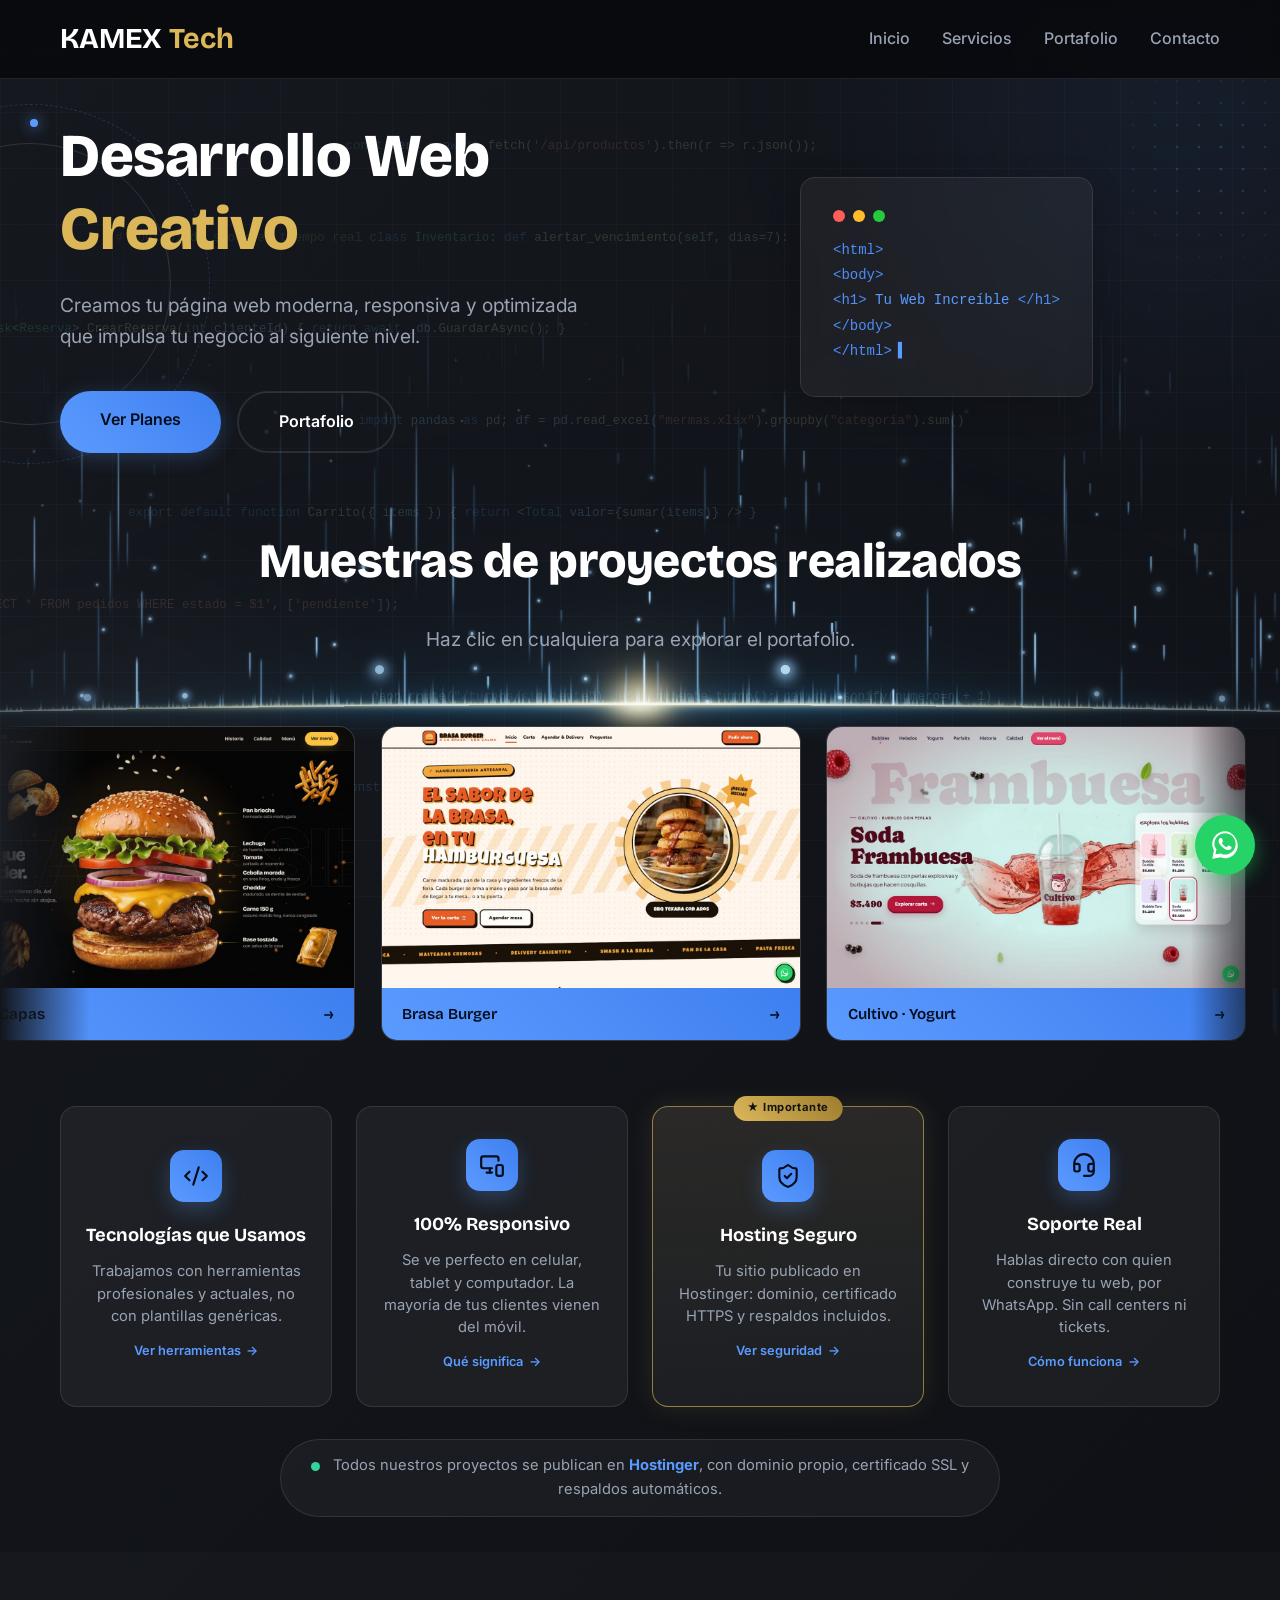
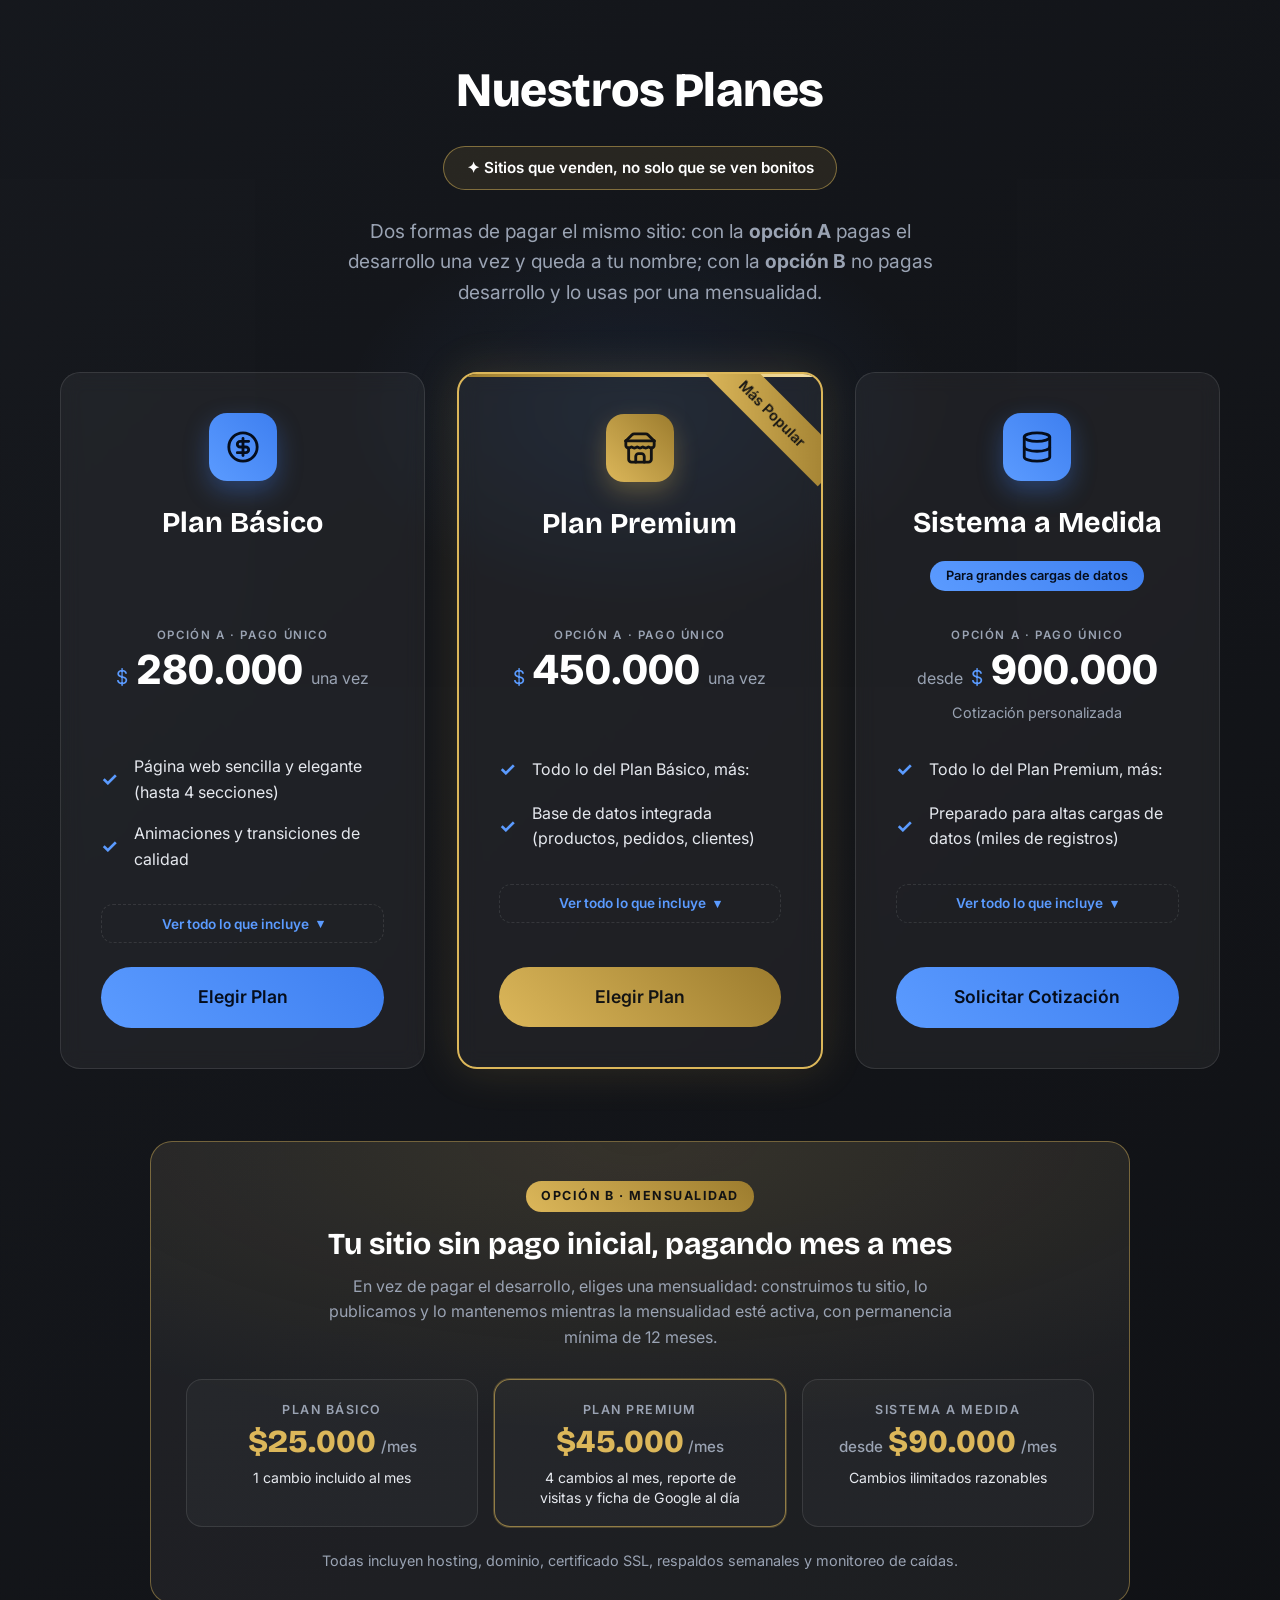
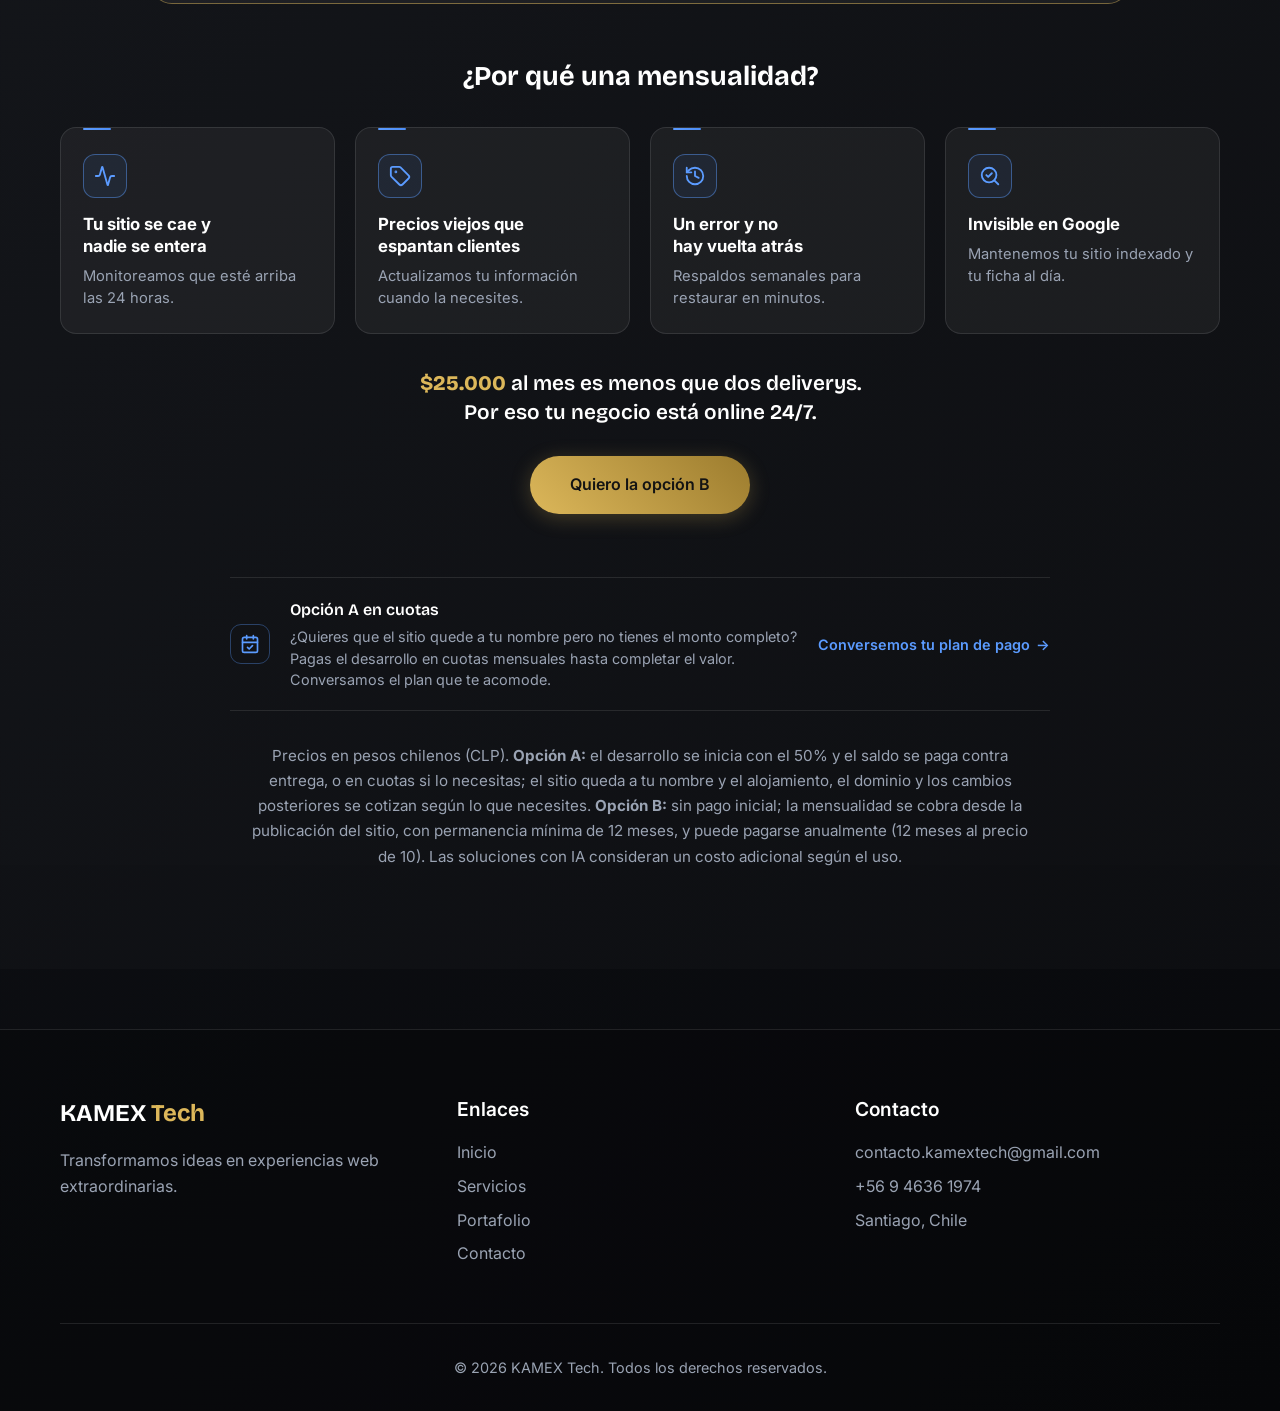
<file: index.html>
<!doctype html>
<html lang="es">
	<head>
		<!-- Íconos de interfaz basados en Lucide (lucide.dev), licencia ISC -->
		<meta charset="UTF-8" />
		<link rel="icon" type="image/png" href="favicon.png?v=3" />
		<meta name="viewport" content="width=device-width, initial-scale=1.0" />
		<meta name="theme-color" content="#08090c" />
		<title>Diseño de Páginas Web en Chile | KAMEX Tech</title>
		<meta name="description" content="Diseño y desarrollo de páginas web profesionales en Santiago, Chile. Sitios para restaurantes, tiendas y negocios desde $280.000 o $25.000 al mes. Cotiza por WhatsApp." />
		<link rel="canonical" href="https://kamextech.vercel.app/" />
		<!-- Verificación de Google Search Console (cuenta contacto.kamextech): no borrar -->
		<meta name="google-site-verification" content="o0Ef3kMPpXym2l4PM1Xxe7JGtw3QnZg35edq6z-z3ro" />
		<meta property="og:type" content="website" />
		<meta property="og:site_name" content="KAMEX Tech" />
		<meta property="og:locale" content="es_CL" />
		<meta property="og:url" content="https://kamextech.vercel.app/" />
		<meta property="og:title" content="Diseño de Páginas Web en Chile | KAMEX Tech" />
		<meta property="og:description" content="Diseño y desarrollo de páginas web profesionales en Santiago, Chile. Sitios para restaurantes, tiendas y negocios desde $280.000 o $25.000 al mes. Cotiza por WhatsApp." />
		<meta property="og:image" content="https://kamextech.vercel.app/og-imagen.jpg" />
		<meta property="og:image:width" content="1200" />
		<meta property="og:image:height" content="630" />
		<meta name="twitter:card" content="summary_large_image" />
		<!-- Datos del negocio para Google (no es JavaScript: no lo bloquea la CSP) -->
		<script type="application/ld+json">
		{
		  "@context": "https://schema.org",
		  "@graph": [
		    {
		      "@type": "ProfessionalService",
		      "@id": "https://kamextech.vercel.app/#negocio",
		      "name": "KAMEX Tech",
		      "url": "https://kamextech.vercel.app/",
		      "logo": "https://kamextech.vercel.app/favicon.png",
		      "image": "https://kamextech.vercel.app/og-imagen.jpg",
		      "description": "Diseño y desarrollo de páginas web, menús digitales QR y sistemas de gestión a medida para negocios en Chile.",
		      "telephone": "+56946361974",
		      "email": "contacto.kamextech@gmail.com",
		      "address": {
		        "@type": "PostalAddress",
		        "addressLocality": "Santiago",
		        "addressRegion": "Región Metropolitana",
		        "addressCountry": "CL"
		      },
		      "areaServed": {
		        "@type": "Country",
		        "name": "Chile"
		      },
		      "priceRange": "$280.000 - $900.000+",
		      "hasOfferCatalog": {
		        "@type": "OfferCatalog",
		        "name": "Planes de desarrollo web",
		        "itemListElement": [
		          {
		            "@type": "Offer",
		            "itemOffered": {
		              "@type": "Service",
		              "name": "Plan Básico: página web"
		            },
		            "price": "280000",
		            "priceCurrency": "CLP"
		          },
		          {
		            "@type": "Offer",
		            "itemOffered": {
		              "@type": "Service",
		              "name": "Plan Premium: página web"
		            },
		            "price": "450000",
		            "priceCurrency": "CLP"
		          },
		          {
		            "@type": "Offer",
		            "itemOffered": {
		              "@type": "Service",
		              "name": "Sistema a Medida"
		            },
		            "priceSpecification": {
		              "@type": "PriceSpecification",
		              "minPrice": "900000",
		              "priceCurrency": "CLP"
		            }
		          }
		        ]
		      }
		    },
		    {
		      "@type": "WebSite",
		      "@id": "https://kamextech.vercel.app/#sitio",
		      "url": "https://kamextech.vercel.app/",
		      "name": "KAMEX Tech",
		      "inLanguage": "es-CL",
		      "publisher": {
		        "@id": "https://kamextech.vercel.app/#negocio"
		      }
		    }
		  ]
		}
		</script>
		<link rel="preconnect" href="https://fonts.googleapis.com">
		<link rel="preconnect" href="https://fonts.gstatic.com" crossorigin>
		<link href="https://fonts.googleapis.com/css2?family=Inter:wght@400;500;600&family=Bricolage+Grotesque:wght@600;700;800&display=swap" rel="stylesheet">
		<link rel="stylesheet" href="styles.css?v=22">
	</head>
	<body>
		<!-- El flujo de código decorativo lo genera script.js (mismo en todas las páginas) -->
		<div class="background-animation"></div>

		<header class="header">
			<nav class="nav container">
				<a href="/" class="logo">
					<span class="logo-text">KAMEX</span>
					<span class="logo-accent">Tech</span>
				</a>
				<ul class="nav-menu" id="nav-menu">
					<li><a href="/#inicio" class="nav-link">Inicio</a></li>
					<li><a href="/#servicios" class="nav-link">Servicios</a></li>
					<li><a href="/portfolio" class="nav-link">Portafolio</a></li>
					<li><a href="/contacto" class="nav-link">Contacto</a></li>
				</ul>
				<button type="button" class="mobile-menu-toggle" aria-label="Abrir menú" aria-expanded="false" aria-controls="nav-menu">
					<div class="line1"></div>
					<div class="line2"></div>
					<div class="line3"></div>
				</button>
			</nav>
		</header>

<div class="nav-backdrop" aria-hidden="true"></div>

		<main>
			<section id="inicio" class="hero">
				<canvas class="rising-lines" aria-hidden="true"></canvas>
				<div class="hero-deco deco-ring" aria-hidden="true"></div>
				<div class="hero-deco deco-dots" aria-hidden="true"></div>
				<div class="hero-content container">
					<div class="hero-text">
						<h1 class="hero-title">
							Desarrollo Web
							<span class="gradient-text">Creativo</span>
						</h1>
						<p class="hero-subtitle">
							Creamos tu página web moderna, responsiva y optimizada que impulsa tu negocio al siguiente nivel.
						</p>
						<div class="hero-buttons">
							<a href="#servicios" class="btn btn-primary">Ver Planes</a>
							<a href="/portfolio" class="btn btn-secondary">Portafolio</a>
						</div>
					</div>
					<div class="hero-visual">
						<div class="floating-card">
							<div class="card-header">
								<div class="card-dots">
									<span class="dot-style red"></span>
									<span class="dot-style yellow"></span>
									<span class="dot-style green"></span>
								</div>
							</div>
							<pre class="card-content" aria-hidden="true"><code><span class="code-line"><span class="code-tag">&lt;html&gt;</span></span><span class="code-line"><span class="code-tag">&lt;body&gt;</span></span><span class="code-line"><span class="code-tag">&lt;h1&gt;</span> <span class="code-text">Tu Web Increíble</span> <span class="code-tag">&lt;/h1&gt;</span></span><span class="code-line"><span class="code-tag">&lt;/body&gt;</span></span><span class="code-line"><span class="code-tag">&lt;/html&gt;</span></span></code></pre>
						</div>
					</div>
				</div>
			</section>

			<section class="showcase-loop">
				<div class="container">
					<h2 class="section-title">Muestras de proyectos realizados</h2>
					<p class="section-subtitle">Haz clic en cualquiera para explorar el portafolio.</p>
				</div>
				<div class="loop-viewport">
					<div class="loop-track">
						<a href="/portfolio#siete-capas" class="loop-card">
							<div class="loop-img" style="background-image: url('Imagenes portafolio/SieteCapas.jpg');"></div>
							<span class="loop-label">Siete Capas <span class="arrow">→</span></span>
						</a>
						<a href="/portfolio#brasa-burger" class="loop-card">
							<div class="loop-img" style="background-image: url('Imagenes portafolio/BrasaBurger.jpg');"></div>
							<span class="loop-label">Brasa Burger <span class="arrow">→</span></span>
						</a>
						<a href="/portfolio#cultivo" class="loop-card">
							<div class="loop-img" style="background-image: url('Imagenes portafolio/Cultivo.jpg');"></div>
							<span class="loop-label">Cultivo · Yogurt <span class="arrow">→</span></span>
						</a>
						<a href="/portfolio#arcade-bar" class="loop-card">
							<div class="loop-img" style="background-image: url('Imagenes portafolio/ArcadeBar.png');"></div>
							<span class="loop-label">Arcade Bar <span class="arrow">→</span></span>
						</a>
						<a href="/portfolio#chill-office" class="loop-card">
							<div class="loop-img" style="background-image: url('Imagenes portafolio/ChillOffice.jpg');"></div>
							<span class="loop-label">Chill Office <span class="arrow">→</span></span>
						</a>
						<a href="/portfolio#akane" class="loop-card">
							<div class="loop-img" style="background-image: url('Imagenes portafolio/Akane.jpg');"></div>
							<span class="loop-label">AKANE · Sushi Bar <span class="arrow">→</span></span>
						</a>
						<a href="/portfolio#vetalia" class="loop-card">
							<div class="loop-img" style="background-image: url('Imagenes portafolio/Vetalia.jpg');"></div>
							<span class="loop-label">Vetalia · Veterinaria <span class="arrow">→</span></span>
						</a>
						<a href="/portfolio#encanto-eje-cafetero" class="loop-card">
							<div class="loop-img" style="background-image: url('Imagenes portafolio/EncantoEjeCafetero.jpg');"></div>
							<span class="loop-label">Encanto Eje Cafetero <span class="arrow">→</span></span>
						</a>
						<a href="/portfolio#copo-y-cuchara" class="loop-card">
							<div class="loop-img" style="background-image: url('Imagenes portafolio/CopoYCuchara.jpg');"></div>
							<span class="loop-label">Copo &amp; Cuchara <span class="arrow">→</span></span>
						</a>
						<a href="/portfolio#casa-belmar" class="loop-card">
							<div class="loop-img" style="background-image: url('Imagenes portafolio/CasaBelmar.jpg');"></div>
							<span class="loop-label">Casa Belmar · Joyería <span class="arrow">→</span></span>
						</a>
						<a href="/portfolio#escarcha" class="loop-card">
							<div class="loop-img" style="background-image: url('Imagenes portafolio/Escarcha.jpg');"></div>
							<span class="loop-label">Escarcha · Armado de PC <span class="arrow">→</span></span>
						</a>
						<a href="/portfolio#overdrive" class="loop-card">
							<div class="loop-img" style="background-image: url('Imagenes portafolio/Overdrive.jpg');"></div>
							<span class="loop-label">Overdrive <span class="arrow">→</span></span>
						</a>
						<a href="/portfolio#bodega" class="loop-card">
							<div class="loop-img" style="background-image: url('Imagenes portafolio/Bodega.jpg');"></div>
							<span class="loop-label">Bodega · Gestión <span class="arrow">→</span></span>
						</a>
						<a href="/portfolio#plantel" class="loop-card">
							<div class="loop-img" style="background-image: url('Imagenes portafolio/Plantel.jpg');"></div>
							<span class="loop-label">Plantel · Personal <span class="arrow">→</span></span>
						</a>
						<a href="/portfolio#ferreteria-el-galpon" class="loop-card">
							<div class="loop-img" style="background-image: url('Imagenes portafolio/Ferreteria.jpg');"></div>
							<span class="loop-label">Ferretería EL GALPÓN <span class="arrow">→</span></span>
						</a>
						<!-- Copia para que el loop sea infinito y sin cortes -->
						<a href="/portfolio#siete-capas" class="loop-card" aria-hidden="true" tabindex="-1">
							<div class="loop-img" style="background-image: url('Imagenes portafolio/SieteCapas.jpg');"></div>
							<span class="loop-label">Siete Capas <span class="arrow">→</span></span>
						</a>
						<a href="/portfolio#brasa-burger" class="loop-card" aria-hidden="true" tabindex="-1">
							<div class="loop-img" style="background-image: url('Imagenes portafolio/BrasaBurger.jpg');"></div>
							<span class="loop-label">Brasa Burger <span class="arrow">→</span></span>
						</a>
						<a href="/portfolio#cultivo" class="loop-card" aria-hidden="true" tabindex="-1">
							<div class="loop-img" style="background-image: url('Imagenes portafolio/Cultivo.jpg');"></div>
							<span class="loop-label">Cultivo · Yogurt <span class="arrow">→</span></span>
						</a>
						<a href="/portfolio#arcade-bar" class="loop-card" aria-hidden="true" tabindex="-1">
							<div class="loop-img" style="background-image: url('Imagenes portafolio/ArcadeBar.png');"></div>
							<span class="loop-label">Arcade Bar <span class="arrow">→</span></span>
						</a>
						<a href="/portfolio#chill-office" class="loop-card" aria-hidden="true" tabindex="-1">
							<div class="loop-img" style="background-image: url('Imagenes portafolio/ChillOffice.jpg');"></div>
							<span class="loop-label">Chill Office <span class="arrow">→</span></span>
						</a>
						<a href="/portfolio#akane" class="loop-card" aria-hidden="true" tabindex="-1">
							<div class="loop-img" style="background-image: url('Imagenes portafolio/Akane.jpg');"></div>
							<span class="loop-label">AKANE · Sushi Bar <span class="arrow">→</span></span>
						</a>
						<a href="/portfolio#vetalia" class="loop-card" aria-hidden="true" tabindex="-1">
							<div class="loop-img" style="background-image: url('Imagenes portafolio/Vetalia.jpg');"></div>
							<span class="loop-label">Vetalia · Veterinaria <span class="arrow">→</span></span>
						</a>
						<a href="/portfolio#encanto-eje-cafetero" class="loop-card" aria-hidden="true" tabindex="-1">
							<div class="loop-img" style="background-image: url('Imagenes portafolio/EncantoEjeCafetero.jpg');"></div>
							<span class="loop-label">Encanto Eje Cafetero <span class="arrow">→</span></span>
						</a>
						<a href="/portfolio#copo-y-cuchara" class="loop-card" aria-hidden="true" tabindex="-1">
							<div class="loop-img" style="background-image: url('Imagenes portafolio/CopoYCuchara.jpg');"></div>
							<span class="loop-label">Copo &amp; Cuchara <span class="arrow">→</span></span>
						</a>
						<a href="/portfolio#casa-belmar" class="loop-card" aria-hidden="true" tabindex="-1">
							<div class="loop-img" style="background-image: url('Imagenes portafolio/CasaBelmar.jpg');"></div>
							<span class="loop-label">Casa Belmar · Joyería <span class="arrow">→</span></span>
						</a>
						<a href="/portfolio#escarcha" class="loop-card" aria-hidden="true" tabindex="-1">
							<div class="loop-img" style="background-image: url('Imagenes portafolio/Escarcha.jpg');"></div>
							<span class="loop-label">Escarcha · Armado de PC <span class="arrow">→</span></span>
						</a>
						<a href="/portfolio#overdrive" class="loop-card" aria-hidden="true" tabindex="-1">
							<div class="loop-img" style="background-image: url('Imagenes portafolio/Overdrive.jpg');"></div>
							<span class="loop-label">Overdrive <span class="arrow">→</span></span>
						</a>
						<a href="/portfolio#bodega" class="loop-card" aria-hidden="true" tabindex="-1">
							<div class="loop-img" style="background-image: url('Imagenes portafolio/Bodega.jpg');"></div>
							<span class="loop-label">Bodega · Gestión <span class="arrow">→</span></span>
						</a>
						<a href="/portfolio#plantel" class="loop-card" aria-hidden="true" tabindex="-1">
							<div class="loop-img" style="background-image: url('Imagenes portafolio/Plantel.jpg');"></div>
							<span class="loop-label">Plantel · Personal <span class="arrow">→</span></span>
						</a>
						<a href="/portfolio#ferreteria-el-galpon" class="loop-card" aria-hidden="true" tabindex="-1">
							<div class="loop-img" style="background-image: url('Imagenes portafolio/Ferreteria.jpg');"></div>
							<span class="loop-label">Ferretería EL GALPÓN <span class="arrow">→</span></span>
						</a>
					</div>
				</div>
			</section>

			<section class="benefits">
				<div class="container">
					<div class="benefits-grid">
						<button type="button" class="benefit-card" data-modal="tecnologias">
							<div class="benefit-icon metal-gloss">
								<svg viewBox="0 0 24 24" fill="none" stroke="currentColor" stroke-width="2" stroke-linecap="round" stroke-linejoin="round" aria-hidden="true"><path d="m18 16 4-4-4-4"/><path d="m6 8-4 4 4 4"/><path d="m14.5 4-5 16"/></svg>
							</div>
							<h3>Tecnologías que Usamos</h3>
							<p>Trabajamos con herramientas profesionales y actuales, no con plantillas genéricas.</p>
							<span class="benefit-more">Ver herramientas <span class="arrow">→</span></span>
						</button>
						<button type="button" class="benefit-card" data-modal="responsive">
							<div class="benefit-icon metal-gloss">
								<svg viewBox="0 0 24 24" fill="none" stroke="currentColor" stroke-width="2" stroke-linecap="round" stroke-linejoin="round" aria-hidden="true"><path d="M18 8V6a2 2 0 0 0-2-2H4a2 2 0 0 0-2 2v7a2 2 0 0 0 2 2h8"/><path d="M10 19v-3.96 3.15"/><path d="M7 19h5"/><rect width="6" height="10" x="16" y="12" rx="2"/></svg>
							</div>
							<h3>100% Responsivo</h3>
							<p>Se ve perfecto en celular, tablet y computador. La mayoría de tus clientes vienen del móvil.</p>
							<span class="benefit-more">Qué significa <span class="arrow">→</span></span>
						</button>
						<button type="button" class="benefit-card highlight" data-modal="seguridad">
							<span class="benefit-badge">★ Importante</span>
							<div class="benefit-icon metal-gloss">
								<svg viewBox="0 0 24 24" fill="none" stroke="currentColor" stroke-width="2" stroke-linecap="round" stroke-linejoin="round" aria-hidden="true"><path d="M20 13c0 5-3.5 7.5-7.66 8.95a1 1 0 0 1-.67-.01C7.5 20.5 4 18 4 13V6a1 1 0 0 1 1-1c2 0 4.5-1.2 6.24-2.72a1.17 1.17 0 0 1 1.52 0C14.51 3.81 17 5 19 5a1 1 0 0 1 1 1z"/><path d="m9 12 2 2 4-4"/></svg>
							</div>
							<h3>Hosting Seguro</h3>
							<p>Tu sitio publicado en Hostinger: dominio, certificado HTTPS y respaldos incluidos.</p>
							<span class="benefit-more">Ver seguridad <span class="arrow">→</span></span>
						</button>
						<button type="button" class="benefit-card" data-modal="soporte">
							<div class="benefit-icon metal-gloss">
								<svg viewBox="0 0 24 24" fill="none" stroke="currentColor" stroke-width="2" stroke-linecap="round" stroke-linejoin="round" aria-hidden="true"><path d="M3 11h3a2 2 0 0 1 2 2v3a2 2 0 0 1-2 2H5a2 2 0 0 1-2-2v-5Zm0 0a9 9 0 1 1 18 0m0 0v5a2 2 0 0 1-2 2h-1a2 2 0 0 1-2-2v-3a2 2 0 0 1 2-2h3Z"/><path d="M21 16v2a4 4 0 0 1-4 4h-5"/></svg>
							</div>
							<h3>Soporte Real</h3>
							<p>Hablas directo con quien construye tu web, por WhatsApp. Sin call centers ni tickets.</p>
							<span class="benefit-more">Cómo funciona <span class="arrow">→</span></span>
						</button>
					</div>
					<p class="hosting-note">
						<span class="hosting-dot"></span>
						Todos nuestros proyectos se publican en <strong>Hostinger</strong>, con dominio propio, certificado SSL y respaldos automáticos.
					</p>
				</div>
			</section>

			<section id="servicios" class="services">
				<div class="container">
					<h2 class="section-title">Nuestros Planes</h2>
					<div class="plans-badge-wrap">
						<a href="/contacto" class="plans-badge">✦ Sitios que venden, no solo que se ven bonitos</a>
					</div>
					<p class="section-subtitle">Dos formas de pagar el mismo sitio: con la <strong>opción A</strong> pagas el desarrollo una vez y queda a tu nombre; con la <strong>opción B</strong> no pagas desarrollo y lo usas por una mensualidad.</p>

					<div class="plans-grid">
						<div class="plan-card basic">
							<div class="plan-header">
								<div class="plan-icon">
									<svg viewBox="0 0 24 24" fill="none" stroke="currentColor" stroke-width="2" stroke-linecap="round" stroke-linejoin="round" aria-hidden="true"><circle cx="12" cy="12" r="10"/><path d="M16 8h-6a2 2 0 1 0 0 4h4a2 2 0 1 1 0 4H8"/><path d="M12 18V6"/></svg>
								</div>
								<h3 class="plan-name">Plan Básico</h3>
							</div>
							<div class="plan-precios">
								<div class="plan-desarrollo">
									<p class="plan-precio-etiqueta">Opción A · Pago único</p>
									<div class="plan-price">
										<span class="currency">$</span>
										<span class="amount" data-precio="planes.basico.desarrollo" data-sin-signo>280.000</span>
										<span class="period">una vez</span>
									</div>
								</div>
							</div>
							<div class="plan-features">
								<ul class="features-list">
									<li class="feature"><span class="check">✓</span>Página web sencilla y elegante (hasta 4 secciones)</li>
									<li class="feature"><span class="check">✓</span>Animaciones y transiciones de calidad</li>
								</ul>
								<div class="features-extra">
									<ul class="features-list">
										<li class="feature"><span class="check">✓</span>100% responsivo (celular, tablet y PC)</li>
										<li class="feature"><span class="check">✓</span>Botón de WhatsApp y redes sociales</li>
										<li class="feature"><span class="check">✓</span>Formulario de contacto y SEO básico</li>
										<li class="feature"><span class="cross">✘</span>Sin carrito ni base de datos</li>
									</ul>
								</div>
								<button type="button" class="features-toggle">
									<span class="toggle-label">Ver todo lo que incluye</span>
									<span class="toggle-arrow">▾</span>
								</button>
							</div>
							<a href="/contacto" class="plan-button">Elegir Plan</a>
						</div>

						<div class="plan-card premium featured">
							<div class="featured-badge">Más Popular</div>
							<div class="plan-header">
								<div class="plan-icon">
									<svg viewBox="0 0 24 24" fill="none" stroke="currentColor" stroke-width="2" stroke-linecap="round" stroke-linejoin="round" aria-hidden="true"><path d="m2 7 4.41-4.41A2 2 0 0 1 7.83 2h8.34a2 2 0 0 1 1.42.59L22 7"/><path d="M4 12v8a2 2 0 0 0 2 2h12a2 2 0 0 0 2-2v-8"/><path d="M15 22v-4a2 2 0 0 0-2-2h-2a2 2 0 0 0-2 2v4"/><path d="M2 7h20"/><path d="M22 7v3a2 2 0 0 1-2 2a2.7 2.7 0 0 1-1.59-.63.7.7 0 0 0-.82 0A2.7 2.7 0 0 1 16 12a2.7 2.7 0 0 1-1.59-.63.7.7 0 0 0-.82 0A2.7 2.7 0 0 1 12 12a2.7 2.7 0 0 1-1.59-.63.7.7 0 0 0-.82 0A2.7 2.7 0 0 1 8 12a2.7 2.7 0 0 1-1.59-.63.7.7 0 0 0-.82 0A2.7 2.7 0 0 1 4 12a2 2 0 0 1-2-2V7"/></svg>
								</div>
								<h3 class="plan-name">Plan Premium</h3>
							</div>
							<div class="plan-precios">
								<div class="plan-desarrollo">
									<p class="plan-precio-etiqueta">Opción A · Pago único</p>
									<div class="plan-price">
										<span class="currency">$</span>
										<span class="amount" data-precio="planes.premium.desarrollo" data-sin-signo>450.000</span>
										<span class="period">una vez</span>
									</div>
								</div>
							</div>
							<div class="plan-features">
								<ul class="features-list">
									<li class="feature"><span class="check">✓</span>Todo lo del Plan Básico, más:</li>
									<li class="feature"><span class="check">✓</span>Base de datos integrada (productos, pedidos, clientes)</li>
								</ul>
								<div class="features-extra">
									<ul class="features-list">
										<li class="feature"><span class="check">✓</span>Carrito de compras o pedidos por WhatsApp</li>
										<li class="feature"><span class="check">✓</span>Interacciones fluidas y diseño 100% personalizado</li>
										<li class="feature"><span class="check">✓</span>Hasta 8 secciones o menú digital completo</li>
										<li class="feature"><span class="check">✓</span>Creación de logo de empresa</li>
										<li class="feature"><span class="check">✓</span>Soporte prioritario por WhatsApp (24 h hábiles)</li>
									</ul>
								</div>
								<button type="button" class="features-toggle">
									<span class="toggle-label">Ver todo lo que incluye</span>
									<span class="toggle-arrow">▾</span>
								</button>
							</div>
							<a href="/contacto" class="plan-button">Elegir Plan</a>
						</div>

						<div class="plan-card custom">
							<div class="plan-header">
								<div class="plan-icon">
									<svg viewBox="0 0 24 24" fill="none" stroke="currentColor" stroke-width="2" stroke-linecap="round" stroke-linejoin="round" aria-hidden="true"><ellipse cx="12" cy="5" rx="9" ry="3"/><path d="M3 5V19A9 3 0 0 0 21 19V5"/><path d="M3 12A9 3 0 0 0 21 12"/></svg>
								</div>
								<h3 class="plan-name">Sistema a Medida</h3>
								<p class="plan-tag">Para grandes cargas de datos</p>
							</div>
							<div class="plan-precios">
								<div class="plan-desarrollo">
									<p class="plan-precio-etiqueta">Opción A · Pago único</p>
									<div class="plan-price">
										<span class="period">desde</span>
										<span class="currency">$</span>
										<span class="amount" data-precio="planes.medida.desarrollo" data-sin-signo>900.000</span>
									</div>
									<p class="plan-price-note">Cotización personalizada</p>
								</div>
							</div>
							<div class="plan-features">
								<ul class="features-list">
									<li class="feature"><span class="check">✓</span>Todo lo del Plan Premium, más:</li>
									<li class="feature"><span class="check">✓</span>Preparado para altas cargas de datos (miles de registros)</li>
								</ul>
								<div class="features-extra">
									<ul class="features-list">
										<li class="feature"><span class="check">✓</span>Sistemas web: turnos, bodega, personal, reservas</li>
										<li class="feature"><span class="check">✓</span>Cuentas de usuario, roles y panel de administración</li>
										<li class="feature"><span class="check">✓</span>Cargas masivas y reportes desde Excel</li>
										<li class="feature"><span class="check">✓</span>Integraciones (APIs, correo, pagos)</li>
										<li class="feature"><span class="check">✓</span>Chatbot con IA para soporte y guía de tus clientes</li>
										<li class="feature"><span class="check">✓</span>Capacitación de uso incluida</li>
									</ul>
								</div>
								<button type="button" class="features-toggle">
									<span class="toggle-label">Ver todo lo que incluye</span>
									<span class="toggle-arrow">▾</span>
								</button>
							</div>
							<a href="/contacto" class="plan-button">Solicitar Cotización</a>
						</div>
					</div>

					<div class="mensual" id="opcion-b">
						<div class="opcion-b">
							<p class="opcion-b__marca">Opción B · Mensualidad</p>
							<h3 class="opcion-b__titulo">Tu sitio sin pago inicial, pagando mes a mes</h3>
							<p class="opcion-b__bajada">En vez de pagar el desarrollo, eliges una mensualidad: construimos tu sitio, lo publicamos y lo mantenemos mientras la mensualidad esté activa, con permanencia mínima de 12 meses.</p>
							<div class="opcion-b__planes">
								<div class="opcion-b-plan">
									<p class="opcion-b-plan__nombre">Plan Básico</p>
									<p class="opcion-b-plan__precio"><span data-precio="planes.basico.mensual">$25.000</span><span class="opcion-b-plan__periodo">/mes</span></p>
									<p class="opcion-b-plan__detalle">1 cambio incluido al mes</p>
								</div>
								<div class="opcion-b-plan opcion-b-plan--destacado">
									<p class="opcion-b-plan__nombre">Plan Premium</p>
									<p class="opcion-b-plan__precio"><span data-precio="planes.premium.mensual">$45.000</span><span class="opcion-b-plan__periodo">/mes</span></p>
									<p class="opcion-b-plan__detalle">4 cambios al mes, reporte de visitas y ficha de Google al día</p>
								</div>
								<div class="opcion-b-plan">
									<p class="opcion-b-plan__nombre">Sistema a Medida</p>
									<p class="opcion-b-plan__precio"><span class="opcion-b-plan__desde">desde</span><span data-precio="planes.medida.mensual">$90.000</span><span class="opcion-b-plan__periodo">/mes</span></p>
									<p class="opcion-b-plan__detalle">Cambios ilimitados razonables</p>
								</div>
							</div>
							<p class="opcion-b__incluye">Todas incluyen hosting, dominio, certificado SSL, respaldos semanales y monitoreo de caídas.</p>
						</div>
						<h3 class="mensual__titulo">¿Por qué una mensualidad?</h3>
						<div class="mensual-grid">
							<article class="mensual-card">
								<span class="mensual-card__icono" aria-hidden="true">
									<svg viewBox="0 0 24 24" fill="none" stroke="currentColor" stroke-width="2" stroke-linecap="round" stroke-linejoin="round" aria-hidden="true"><path d="M22 12h-2.48a2 2 0 0 0-1.93 1.46l-2.35 8.36a.25.25 0 0 1-.48 0L9.24 2.18a.25.25 0 0 0-.48 0l-2.35 8.36A2 2 0 0 1 4.49 12H2"/></svg>
								</span>
								<h4 class="mensual-card__problema">Tu sitio se cae y nadie se entera</h4>
								<p class="mensual-card__solucion">Monitoreamos que esté arriba las 24 horas.</p>
							</article>
							<article class="mensual-card">
								<span class="mensual-card__icono" aria-hidden="true">
									<svg viewBox="0 0 24 24" fill="none" stroke="currentColor" stroke-width="2" stroke-linecap="round" stroke-linejoin="round" aria-hidden="true"><path d="M12.586 2.586A2 2 0 0 0 11.172 2H4a2 2 0 0 0-2 2v7.172a2 2 0 0 0 .586 1.414l8.704 8.704a2.426 2.426 0 0 0 3.42 0l6.58-6.58a2.426 2.426 0 0 0 0-3.42z"/><circle cx="7.5" cy="7.5" r=".5" fill="currentColor"/></svg>
								</span>
								<h4 class="mensual-card__problema">Precios viejos que espantan clientes</h4>
								<p class="mensual-card__solucion">Actualizamos tu información cuando la necesites.</p>
							</article>
							<article class="mensual-card">
								<span class="mensual-card__icono" aria-hidden="true">
									<svg viewBox="0 0 24 24" fill="none" stroke="currentColor" stroke-width="2" stroke-linecap="round" stroke-linejoin="round" aria-hidden="true"><path d="M3 12a9 9 0 1 0 9-9 9.75 9.75 0 0 0-6.74 2.74L3 8"/><path d="M3 3v5h5"/><path d="M12 7v5l4 2"/></svg>
								</span>
								<h4 class="mensual-card__problema">Un error y no hay vuelta atrás</h4>
								<p class="mensual-card__solucion">Respaldos semanales para restaurar en minutos.</p>
							</article>
							<article class="mensual-card">
								<span class="mensual-card__icono" aria-hidden="true">
									<svg viewBox="0 0 24 24" fill="none" stroke="currentColor" stroke-width="2" stroke-linecap="round" stroke-linejoin="round" aria-hidden="true"><path d="m8 11 2 2 4-4"/><circle cx="11" cy="11" r="8"/><path d="m21 21-4.3-4.3"/></svg>
								</span>
								<h4 class="mensual-card__problema">Invisible en Google</h4>
								<p class="mensual-card__solucion">Mantenemos tu sitio indexado y tu ficha al día.</p>
							</article>
						</div>
						<p class="mensual-remate"><strong data-precio="planes.basico.mensual">$25.000</strong> al mes es menos que dos deliverys. Por eso tu negocio está online 24/7.</p>
						<div class="opcion-b__cta">
							<a href="/contacto" class="btn btn-primary">Quiero la opción B</a>
						</div>
					</div>

					<div class="pago-flexible">
						<span class="pago-flexible__icono" aria-hidden="true">
							<svg viewBox="0 0 24 24" fill="none" stroke="currentColor" stroke-width="2" stroke-linecap="round" stroke-linejoin="round" aria-hidden="true"><path d="M8 2v4"/><path d="M16 2v4"/><rect width="18" height="18" x="3" y="4" rx="2"/><path d="M3 10h18"/><path d="m9 16 2 2 4-4"/></svg>
						</span>
						<div class="pago-flexible__texto">
							<h3 class="pago-flexible__titulo">Opción A en cuotas</h3>
							<p>¿Quieres que el sitio quede a tu nombre pero no tienes el monto completo? Pagas el desarrollo en cuotas mensuales hasta completar el valor. Conversamos el plan que te acomode.</p>
						</div>
						<a href="/contacto" class="pago-flexible__cta">Conversemos tu plan de pago <span class="arrow" aria-hidden="true">→</span></a>
					</div>

					<p class="plans-note">Precios en pesos chilenos (CLP). <strong>Opción A:</strong> el desarrollo se inicia con el 50% y el saldo se paga contra entrega, o en cuotas si lo necesitas; el sitio queda a tu nombre y el alojamiento, el dominio y los cambios posteriores se cotizan según lo que necesites. <strong>Opción B:</strong> sin pago inicial; la mensualidad se cobra desde la publicación del sitio, con permanencia mínima de 12 meses, y puede pagarse anualmente (12 meses al precio de 10). Las soluciones con IA consideran un costo adicional según el uso.</p>

				</div>
			</section>

		</main>

		<footer class="footer">
			<div class="container">
				<div class="footer-content">
					<div class="footer-section">
						<a href="/" class="footer-logo">
							<span class="logo-text">KAMEX</span>
							<span class="logo-accent">Tech</span>
						</a>
						<p class="footer-description">
							Transformamos ideas en experiencias web extraordinarias.
						</p>
					</div>
					<div class="footer-section">
						<span class="footer-title">Enlaces</span>
						<ul class="footer-links">
							<li><a href="/#inicio">Inicio</a></li>
							<li><a href="/#servicios">Servicios</a></li>
							<li><a href="/portfolio">Portafolio</a></li>
							<li><a href="/contacto">Contacto</a></li>
						</ul>
					</div>
					<div class="footer-section">
						<span class="footer-title">Contacto</span>
						<ul class="footer-links">
							<li>contacto.kamextech@gmail.com</li>
							<li>+56 9 4636 1974</li>
							<li>Santiago, Chile</li>
						</ul>
					</div>
				</div>
				<div class="footer-bottom">
					<p>&copy; 2026 KAMEX Tech. Todos los derechos reservados.</p>
				</div>
			</div>
		</footer>

		<!-- Ventana emergente de información (se llena desde script.js) -->
		<div class="info-modal" id="info-modal" role="dialog" aria-modal="true" aria-labelledby="info-modal-title" hidden>
			<div class="info-modal-box">
				<button type="button" class="info-modal-close" aria-label="Cerrar">&times;</button>
				<div class="info-modal-icon metal-gloss" id="info-modal-icon"></div>
				<h3 id="info-modal-title"></h3>
				<div class="info-modal-body" id="info-modal-body"></div>
			</div>
		</div>

		<a href="https://wa.me/56946361974?text=Hola%20KAMEX%2C%20quiero%20cotizar%20una%20p%C3%A1gina%20web" class="whatsapp-float" target="_blank" rel="noopener noreferrer" aria-label="Escríbenos por WhatsApp">
			<svg viewBox="0 0 32 32" fill="currentColor" xmlns="http://www.w3.org/2000/svg"><path d="M16 3C9.4 3 4 8.4 4 15c0 2.1.6 4.2 1.6 6L4 29l8.2-1.5c1.2.6 2.5.9 3.8.9 6.6 0 12-5.4 12-12S22.6 3 16 3zm0 22c-1.2 0-2.4-.3-3.5-.8l-.6-.3-4.9.9 1-4.7-.3-.6C6.6 18 6 16.5 6 15 6 9.5 10.5 5 16 5s10 4.5 10 10-4.5 10-10 10zm5.5-7.5c-.3-.2-1.8-.9-2-1-.3-.1-.5-.2-.7.2s-.8 1-.9 1.1c-.2.2-.3.2-.6.1-.3-.2-1.3-.5-2.4-1.5-.9-.8-1.5-1.8-1.7-2.1-.2-.3 0-.5.1-.6l.5-.5c.2-.2.2-.3.3-.5.1-.2 0-.4 0-.5-.1-.2-.7-1.7-1-2.3-.2-.6-.5-.5-.7-.5h-.6c-.2 0-.5.1-.8.4-.3.3-1 1-1 2.5s1.1 2.9 1.2 3.1c.2.2 2.1 3.2 5.1 4.5.7.3 1.3.5 1.7.6.7.2 1.4.2 1.9.1.6-.1 1.8-.7 2-1.4.3-.7.3-1.3.2-1.4-.1-.1-.3-.2-.6-.3z"/></svg>
		</a>

		<script src="fondo-lineas.js?v=2"></script>
		<script src="precios.js?v=2"></script>
		<script src="script.js?v=18"></script>
	</body>
</html>
</file>
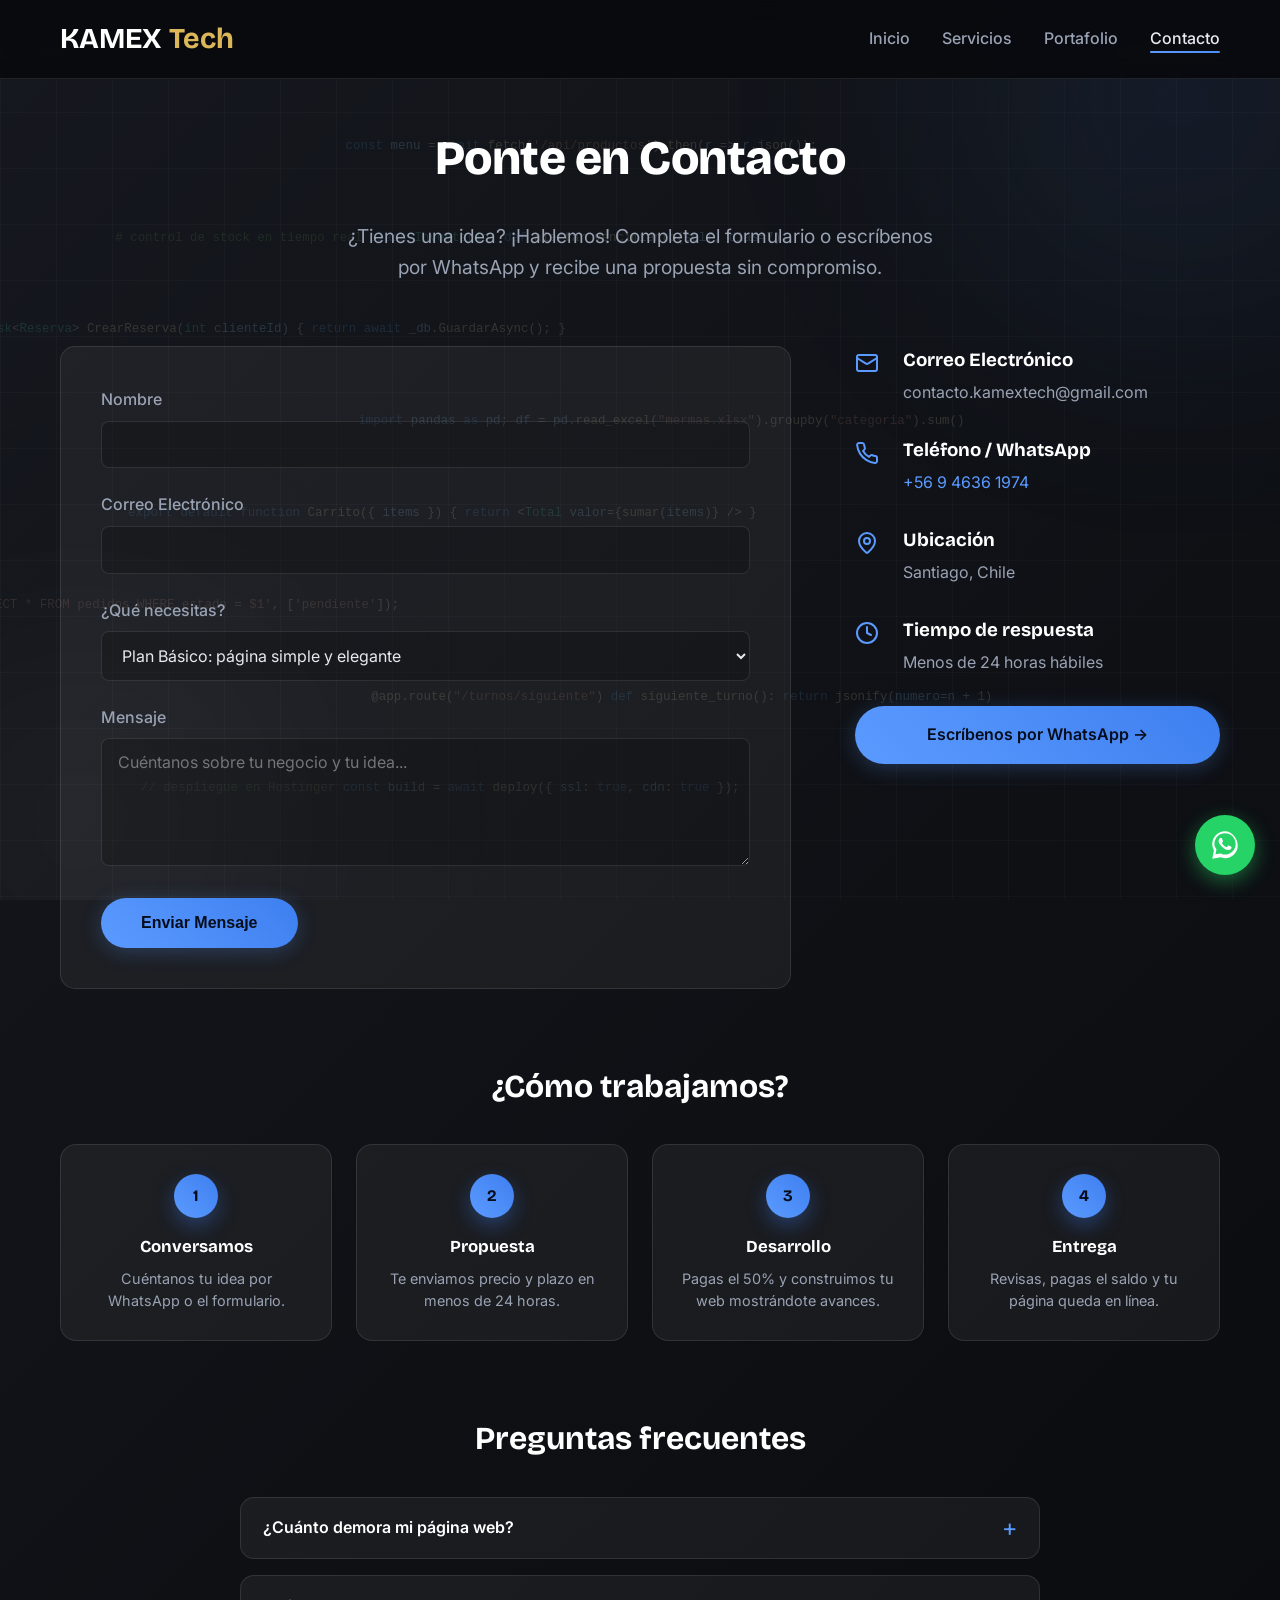
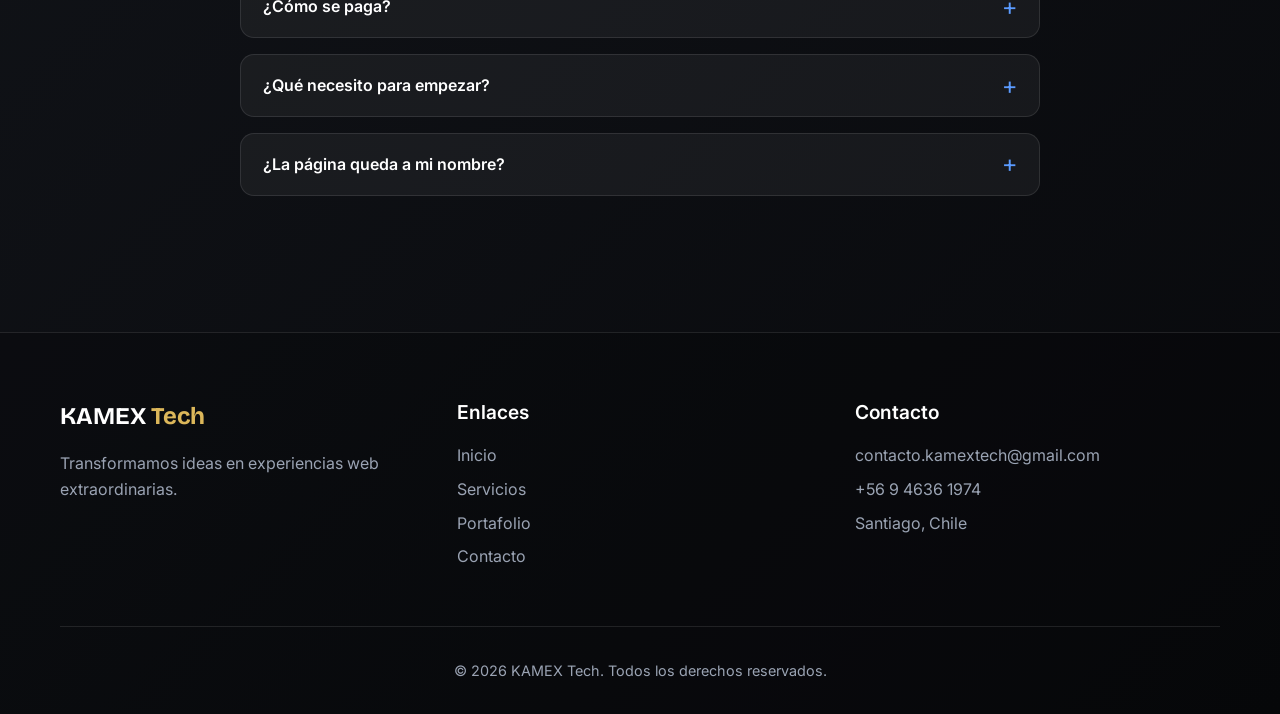
<file: contacto.html>
<!doctype html>
<html lang="es">
<head>
    <!-- Íconos de interfaz basados en Lucide (lucide.dev), licencia ISC -->
    <meta charset="UTF-8" />
    <link rel="icon" type="image/png" href="favicon.png?v=3" />
    <meta name="viewport" content="width=device-width, initial-scale=1.0" />
    <meta name="theme-color" content="#08090c" />
    <title>Cotiza tu Página Web | Contacto KAMEX Tech</title>
    <meta name="description" content="Cotiza tu página web sin compromiso. Escríbenos por WhatsApp al +56 9 4636 1974 o a contacto.kamextech@gmail.com y te respondemos con una propuesta." />
    <link rel="canonical" href="https://kamextech.vercel.app/contacto" />
    <meta property="og:type" content="website" />
    <meta property="og:site_name" content="KAMEX Tech" />
    <meta property="og:locale" content="es_CL" />
    <meta property="og:url" content="https://kamextech.vercel.app/contacto" />
    <meta property="og:title" content="Cotiza tu Página Web | Contacto KAMEX Tech" />
    <meta property="og:description" content="Cotiza tu página web sin compromiso. Escríbenos por WhatsApp al +56 9 4636 1974 o a contacto.kamextech@gmail.com y te respondemos con una propuesta." />
    <meta property="og:image" content="https://kamextech.vercel.app/og-imagen.jpg" />
    <meta property="og:image:width" content="1200" />
    <meta property="og:image:height" content="630" />
    <meta name="twitter:card" content="summary_large_image" />
    <link rel="preconnect" href="https://fonts.googleapis.com">
    <link rel="preconnect" href="https://fonts.gstatic.com" crossorigin>
    <link href="https://fonts.googleapis.com/css2?family=Inter:wght@400;500;600&family=Bricolage+Grotesque:wght@600;700;800&display=swap" rel="stylesheet">
    <link rel="stylesheet" href="styles.css?v=22">
</head>
<body>
    <!-- El flujo de código decorativo lo genera script.js -->
    <div class="background-animation"></div>

    <header class="header">
        <nav class="nav container">
            <a href="/" class="logo">
                <span class="logo-text">KAMEX</span>
                <span class="logo-accent">Tech</span>
            </a>
            <ul class="nav-menu" id="nav-menu">
                <li><a href="/" class="nav-link">Inicio</a></li>
                <li><a href="/#servicios" class="nav-link">Servicios</a></li>
                <li><a href="/portfolio" class="nav-link">Portafolio</a></li>
                <li><a href="/contacto" class="nav-link active">Contacto</a></li>
            </ul>
            <button type="button" class="mobile-menu-toggle" aria-label="Abrir menú" aria-expanded="false" aria-controls="nav-menu">
                <div class="line1"></div>
                <div class="line2"></div>
                <div class="line3"></div>
            </button>
        </nav>
    </header>

<div class="nav-backdrop" aria-hidden="true"></div>

    <main>
        <section class="contact-section">
            <div class="container">
                <h1 class="section-title">Ponte en Contacto</h1>
                <p class="section-subtitle">¿Tienes una idea? ¡Hablemos! Completa el formulario o escríbenos por WhatsApp y recibe una propuesta sin compromiso.</p>

                <div class="contact-content">
                    <div class="contact-form-wrapper">
                        <form class="contact-form" action="https://formsubmit.co/contacto.kamextech@gmail.com" method="POST">
                            <div class="form-group">
                                <label for="name">Nombre</label>
                                <input type="text" id="name" name="name" required>
                            </div>
                            <div class="form-group">
                                <label for="email">Correo Electrónico</label>
                                <input type="email" id="email" name="email" required>
                            </div>
                            <div class="form-group">
                                <label for="plan">¿Qué necesitas?</label>
                                <select id="plan" name="plan">
                                    <option value="Plan Básico">Plan Básico: página simple y elegante</option>
                                    <option value="Plan Premium">Plan Premium: base de datos y carrito</option>
                                    <option value="Sistema a Medida">Sistema a Medida: altas cargas de datos</option>
                                    <option value="Otro">Otro / aún no lo sé</option>
                                </select>
                            </div>
                            <div class="form-group">
                                <label for="message">Mensaje</label>
                                <textarea id="message" name="message" rows="5" placeholder="Cuéntanos sobre tu negocio y tu idea..." required></textarea>
                            </div>

                            <!-- Campos ocultos de FormSubmit (_next solo se usa si falla JavaScript) -->
                            <input type="text" name="_honey" style="display:none" tabindex="-1" autocomplete="off" aria-hidden="true">
                            <input type="hidden" name="_next" value="https://kamextech.vercel.app/gracias.html">
                            <input type="hidden" name="_captcha" value="false">
                            <input type="hidden" name="_subject" value="Nuevo mensaje desde la web KAMEX">

                            <button type="submit" class="btn btn-primary">Enviar Mensaje</button>
                        </form>
                    </div>
                    <div class="contact-info-wrapper">
                        <div class="contact-info-item">
                            <div class="contact-info-icon">
                                <svg width="24" height="24" viewBox="0 0 24 24" fill="none" stroke="currentColor" stroke-width="2" stroke-linecap="round" stroke-linejoin="round" aria-hidden="true"><rect width="20" height="16" x="2" y="4" rx="2"/><path d="m22 7-8.97 5.7a1.94 1.94 0 0 1-2.06 0L2 7"/></svg>
                            </div>
                            <div>
                                <h3>Correo Electrónico</h3>
                                <p>contacto.kamextech@gmail.com</p>
                            </div>
                        </div>
                        <div class="contact-info-item">
                            <div class="contact-info-icon">
                                <svg width="24" height="24" viewBox="0 0 24 24" fill="none" stroke="currentColor" stroke-width="2" stroke-linecap="round" stroke-linejoin="round" aria-hidden="true"><path d="M22 16.92v3a2 2 0 0 1-2.18 2 19.79 19.79 0 0 1-8.63-3.07 19.5 19.5 0 0 1-6-6 19.79 19.79 0 0 1-3.07-8.67A2 2 0 0 1 4.11 2h3a2 2 0 0 1 2 1.72 12.84 12.84 0 0 0 .7 2.81 2 2 0 0 1-.45 2.11L8.09 9.91a16 16 0 0 0 6 6l1.27-1.27a2 2 0 0 1 2.11-.45 12.84 12.84 0 0 0 2.81.7A2 2 0 0 1 22 16.92z"/></svg>
                            </div>
                            <div>
                                <h3>Teléfono / WhatsApp</h3>
                                <p><a href="https://wa.me/56946361974" target="_blank" rel="noopener noreferrer">+56 9 4636 1974</a></p>
                            </div>
                        </div>
                        <div class="contact-info-item">
                            <div class="contact-info-icon">
                                <svg width="24" height="24" viewBox="0 0 24 24" fill="none" stroke="currentColor" stroke-width="2" stroke-linecap="round" stroke-linejoin="round" aria-hidden="true"><path d="M20 10c0 4.993-5.539 10.193-7.399 11.799a1 1 0 0 1-1.202 0C9.539 20.193 4 14.993 4 10a8 8 0 0 1 16 0"/><circle cx="12" cy="10" r="3"/></svg>
                            </div>
                            <div>
                                <h3>Ubicación</h3>
                                <p>Santiago, Chile</p>
                            </div>
                        </div>
                        <div class="contact-info-item">
                            <div class="contact-info-icon">
                                <svg width="24" height="24" viewBox="0 0 24 24" fill="none" stroke="currentColor" stroke-width="2" stroke-linecap="round" stroke-linejoin="round" aria-hidden="true"><circle cx="12" cy="12" r="10"/><polyline points="12 6 12 12 16 14"/></svg>
                            </div>
                            <div>
                                <h3>Tiempo de respuesta</h3>
                                <p>Menos de 24 horas hábiles</p>
                            </div>
                        </div>
                        <a href="https://wa.me/56946361974?text=Hola%20KAMEX%2C%20quiero%20cotizar%20una%20p%C3%A1gina%20web" class="btn btn-primary contact-wsp-btn" target="_blank" rel="noopener noreferrer">Escríbenos por WhatsApp →</a>
                    </div>
                </div>

                <div class="process-section">
                    <h2 class="process-title">¿Cómo trabajamos?</h2>
                    <div class="process-grid">
                        <div class="process-step">
                            <span class="process-num">1</span>
                            <h3>Conversamos</h3>
                            <p>Cuéntanos tu idea por WhatsApp o el formulario.</p>
                        </div>
                        <div class="process-step">
                            <span class="process-num">2</span>
                            <h3>Propuesta</h3>
                            <p>Te enviamos precio y plazo en menos de 24 horas.</p>
                        </div>
                        <div class="process-step">
                            <span class="process-num">3</span>
                            <h3>Desarrollo</h3>
                            <p>Pagas el 50% y construimos tu web mostrándote avances.</p>
                        </div>
                        <div class="process-step">
                            <span class="process-num">4</span>
                            <h3>Entrega</h3>
                            <p>Revisas, pagas el saldo y tu página queda en línea.</p>
                        </div>
                    </div>
                </div>

                <div class="faq-section">
                    <h2 class="process-title">Preguntas frecuentes</h2>
                    <div class="faq-list">
                        <details class="faq-item">
                            <summary>¿Cuánto demora mi página web?</summary>
                            <p>Una página de presentación toma entre 5 y 10 días. Tiendas con carrito y sistemas de gestión, entre 2 y 4 semanas según la complejidad.</p>
                        </details>
                        <details class="faq-item">
                            <summary>¿Cómo se paga?</summary>
                            <p>Hay dos formas. <strong>Opción A:</strong> pagas el desarrollo, 50% por transferencia para comenzar y 50% contra entrega cuando tu página ya está funcionando y aprobada por ti (o en cuotas si lo necesitas). <strong>Opción B:</strong> no pagas desarrollo; pagas una mensualidad desde que tu sitio queda publicado, con permanencia mínima de 12 meses.</p>
                        </details>
                        <details class="faq-item">
                            <summary>¿Qué necesito para empezar?</summary>
                            <p>Solo tu idea. Si tienes textos, fotos o logo, mejor. Y si no, te ayudamos a crearlos como parte del proyecto.</p>
                        </details>
                        <details class="faq-item">
                            <summary>¿La página queda a mi nombre?</summary>
                            <p>Con la <strong>opción A</strong>, sí: el sitio y su contenido son tuyos. Con la <strong>opción B</strong> el sitio se mantiene publicado mientras la mensualidad esté activa, y nosotros nos encargamos del hosting, el dominio, los respaldos y los cambios. Tus textos, fotos y logo siempre son tuyos.</p>
                        </details>
                    </div>
                </div>
            </div>
        </section>
    </main>

    <footer class="footer">
        <div class="container">
            <div class="footer-content">
                <div class="footer-section">
                    <a href="/" class="footer-logo">
                        <span class="logo-text">KAMEX</span>
                        <span class="logo-accent">Tech</span>
                    </a>
                    <p class="footer-description">
                        Transformamos ideas en experiencias web extraordinarias.
                    </p>
                </div>
                <div class="footer-section">
                    <span class="footer-title">Enlaces</span>
                    <ul class="footer-links">
                        <li><a href="/">Inicio</a></li>
                        <li><a href="/#servicios">Servicios</a></li>
                        <li><a href="/portfolio">Portafolio</a></li>
                        <li><a href="/contacto">Contacto</a></li>
                    </ul>
                </div>
                <div class="footer-section">
                    <span class="footer-title">Contacto</span>
                    <ul class="footer-links">
                        <li>contacto.kamextech@gmail.com</li>
                        <li>+56 9 4636 1974</li>
                        <li>Santiago, Chile</li>
                    </ul>
                </div>
            </div>
            <div class="footer-bottom">
                <p>&copy; 2026 KAMEX Tech. Todos los derechos reservados.</p>
            </div>
        </div>
    </footer>

    <!-- Aviso al enviar el formulario: aparece sin salir de la página (lo controla script.js) -->
    <div class="info-modal envio-modal" id="envio-modal" role="dialog" aria-modal="true" aria-labelledby="envio-titulo" aria-describedby="envio-texto" hidden>
        <div class="info-modal-box">
            <button type="button" class="info-modal-close" data-cerrar-envio aria-label="Cerrar">&times;</button>
            <div class="info-modal-icon" aria-hidden="true">
                <svg viewBox="0 0 24 24" fill="none" stroke="currentColor" stroke-width="2.4" stroke-linecap="round" stroke-linejoin="round" aria-hidden="true" class="envio-modal__ok"><circle cx="12" cy="12" r="10"/><path d="m7.5 12 3 3 6-6"/></svg>
                <svg viewBox="0 0 24 24" fill="none" stroke="currentColor" stroke-width="2.4" stroke-linecap="round" stroke-linejoin="round" aria-hidden="true" class="envio-modal__error"><circle cx="12" cy="12" r="10"/><path d="M12 7.5v5.5"/><path d="M12 16.5h.01"/></svg>
            </div>
            <h3 id="envio-titulo">¡Gracias por contactar a KAMEX Tech!</h3>
            <div class="info-modal-body">
                <p id="envio-texto">Recibimos tu mensaje y te responderemos a la brevedad, normalmente en menos de 24 horas hábiles.</p>
            </div>
            <div class="envio-modal__acciones">
                <button type="button" class="btn btn-primary" data-cerrar-envio>¡Okey!</button>
                <a class="btn btn-secondary envio-modal__wsp" href="https://wa.me/56946361974?text=Hola%20KAMEX%2C%20intent%C3%A9%20escribirles%20desde%20la%20web" target="_blank" rel="noopener noreferrer" hidden>Escribir por WhatsApp</a>
            </div>
        </div>
    </div>

    <a href="https://wa.me/56946361974?text=Hola%20KAMEX%2C%20quiero%20cotizar%20una%20p%C3%A1gina%20web" class="whatsapp-float" target="_blank" rel="noopener noreferrer" aria-label="Escríbenos por WhatsApp">
        <svg viewBox="0 0 32 32" fill="currentColor" xmlns="http://www.w3.org/2000/svg"><path d="M16 3C9.4 3 4 8.4 4 15c0 2.1.6 4.2 1.6 6L4 29l8.2-1.5c1.2.6 2.5.9 3.8.9 6.6 0 12-5.4 12-12S22.6 3 16 3zm0 22c-1.2 0-2.4-.3-3.5-.8l-.6-.3-4.9.9 1-4.7-.3-.6C6.6 18 6 16.5 6 15 6 9.5 10.5 5 16 5s10 4.5 10 10-4.5 10-10 10zm5.5-7.5c-.3-.2-1.8-.9-2-1-.3-.1-.5-.2-.7.2s-.8 1-.9 1.1c-.2.2-.3.2-.6.1-.3-.2-1.3-.5-2.4-1.5-.9-.8-1.5-1.8-1.7-2.1-.2-.3 0-.5.1-.6l.5-.5c.2-.2.2-.3.3-.5.1-.2 0-.4 0-.5-.1-.2-.7-1.7-1-2.3-.2-.6-.5-.5-.7-.5h-.6c-.2 0-.5.1-.8.4-.3.3-1 1-1 2.5s1.1 2.9 1.2 3.1c.2.2 2.1 3.2 5.1 4.5.7.3 1.3.5 1.7.6.7.2 1.4.2 1.9.1.6-.1 1.8-.7 2-1.4.3-.7.3-1.3.2-1.4-.1-.1-.3-.2-.6-.3z"/></svg>
    </a>

    <script src="script.js?v=18"></script>
</body>
</html>
</file>
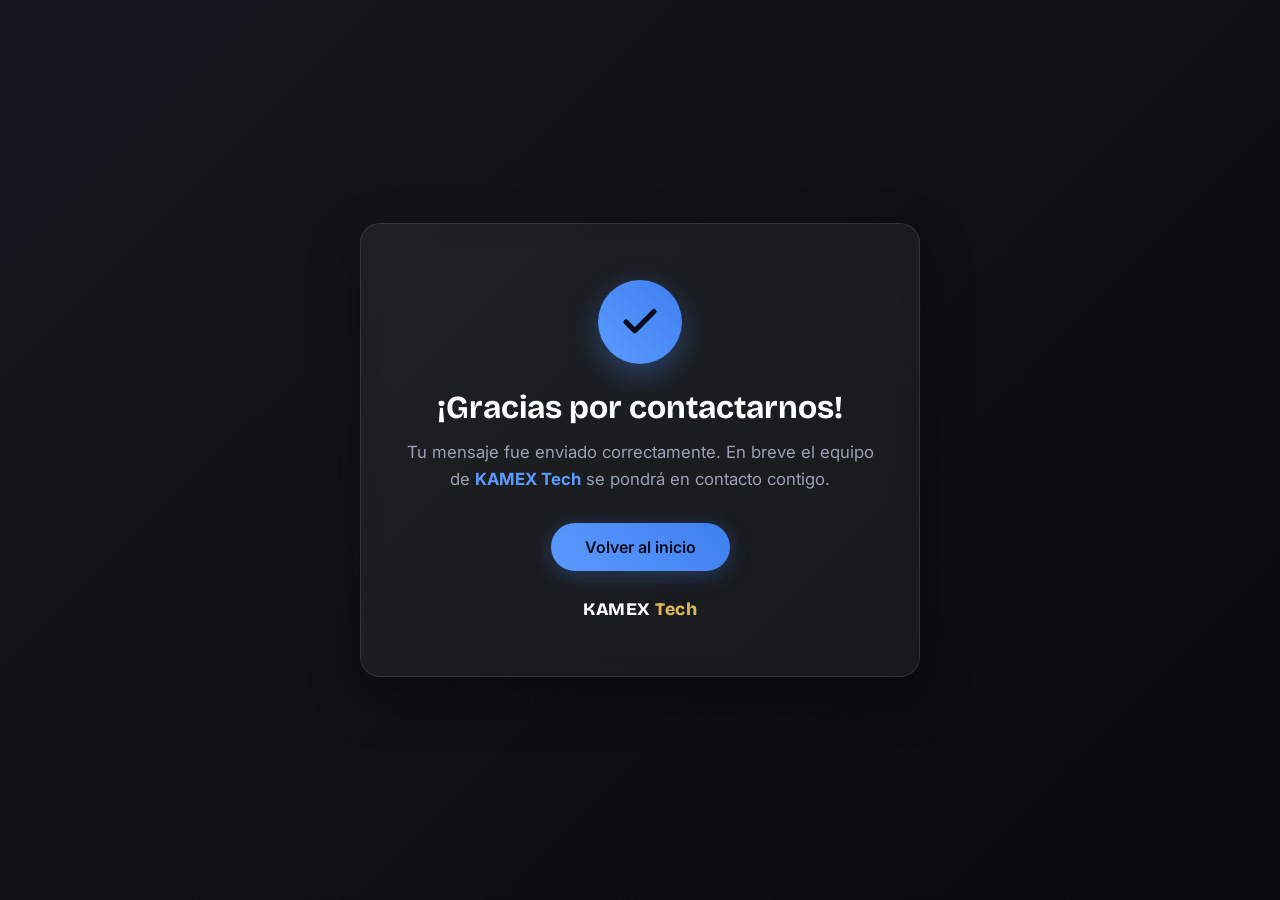
<file: gracias.html>
<!DOCTYPE html>
<html lang="es">
<head>
  <meta charset="UTF-8">
  <meta name="viewport" content="width=device-width, initial-scale=1.0">
  <meta name="theme-color" content="#08090c">
  <title>Gracias - KAMEX Tech</title>
  <meta name="robots" content="noindex">
  <link rel="icon" type="image/png" href="favicon.png?v=3">
  <link rel="preconnect" href="https://fonts.googleapis.com">
  <link rel="preconnect" href="https://fonts.gstatic.com" crossorigin>
  <link href="https://fonts.googleapis.com/css2?family=Inter:wght@400;500;600&family=Bricolage+Grotesque:wght@600;700;800&display=swap" rel="stylesheet">
  <style>
    :root {
      --primary: #5b9bff;
      --secondary: #3e7ff0;
      --accent-rgb: 77, 142, 247;
      --fondo: linear-gradient(135deg, #15181e 0%, #08090c 100%);
      --texto: #e6e9ef;
      --tenue: #9aa3b3;
      --titulo: #ffffff;
      --sobre-azul: #050d1c;
      --tarjeta: rgba(255, 255, 255, 0.05);
      --borde: rgba(255, 255, 255, 0.1);
      --sombra: 0 20px 50px rgba(0, 0, 0, 0.35);
      color-scheme: dark;
    }
    * { margin: 0; padding: 0; box-sizing: border-box; }
    body {
      display: flex;
      justify-content: center;
      align-items: center;
      min-height: 100vh;
      background: var(--fondo);
      font-family: 'Inter', 'Segoe UI', sans-serif;
      color: var(--texto);
      text-align: center;
      padding: 20px;
      -webkit-font-smoothing: antialiased;
    }
    .card {
      max-width: 560px;
      width: 100%;
      padding: 56px 40px;
      border-radius: 20px;
      background: var(--tarjeta);
      border: 1px solid var(--borde);
      backdrop-filter: blur(10px);
      box-shadow: var(--sombra);
      animation: pop 0.6s cubic-bezier(0.22, 1, 0.36, 1) both;
    }
    @keyframes pop {
      from { opacity: 0; transform: translateY(24px) scale(0.97); }
      to   { opacity: 1; transform: none; }
    }
    .check {
      width: 84px;
      height: 84px;
      margin: 0 auto 24px;
      border-radius: 50%;
      display: flex;
      align-items: center;
      justify-content: center;
      background: linear-gradient(45deg, var(--primary), var(--secondary));
      box-shadow: 0 10px 30px rgba(var(--accent-rgb), 0.35);
      animation: pop 0.6s 0.15s cubic-bezier(0.22, 1, 0.36, 1) both;
    }
    .check svg {
      width: 42px;
      height: 42px;
      stroke: var(--sobre-azul);
      stroke-width: 3;
      fill: none;
      stroke-linecap: round;
      stroke-linejoin: round;
    }
    h1 {
      font-family: 'Bricolage Grotesque', sans-serif;
      font-size: 2rem;
      color: var(--titulo);
      margin-bottom: 12px;
    }
    p {
      color: var(--tenue);
      font-size: 1.05rem;
      margin-bottom: 30px;
      line-height: 1.6;
    }
    strong { color: var(--primary); }
    a.btn {
      display: inline-block;
      padding: 14px 34px;
      border-radius: 50px;
      font-weight: 600;
      text-decoration: none;
      color: var(--sobre-azul);
      background: linear-gradient(45deg, var(--primary), var(--secondary));
      box-shadow: 0 4px 20px rgba(var(--accent-rgb), 0.3);
      transition: all 0.3s ease;
    }
    a.btn:hover {
      transform: translateY(-3px);
      box-shadow: 0 8px 25px rgba(var(--accent-rgb), 0.45);
    }
    a.btn:focus-visible { outline: 2px solid var(--primary); outline-offset: 3px; }
    .logo {
      font-family: 'Bricolage Grotesque', sans-serif;
      font-weight: 800;
      color: var(--titulo);
      font-size: 1.1rem;
      margin-top: 28px;
      display: block;
      letter-spacing: 0.5px;
    }
    .logo span { color: #dcb75a; }
    @media (prefers-reduced-motion: reduce) {
      * { animation-duration: 0.01ms !important; transition-duration: 0.01ms !important; }
    }
  </style>
</head>
<body>
  <div class="card">
    <div class="check">
      <svg viewBox="0 0 24 24"><polyline points="20 6 9 17 4 12"/></svg>
    </div>
    <h1>¡Gracias por contactarnos!</h1>
    <p>Tu mensaje fue enviado correctamente. En breve el equipo de <strong>KAMEX Tech</strong> se pondrá en contacto contigo.</p>
    <a class="btn" href="/">Volver al inicio</a>
    <span class="logo">KAMEX<span> Tech</span></span>
  </div>
</body>
</html>
</file>
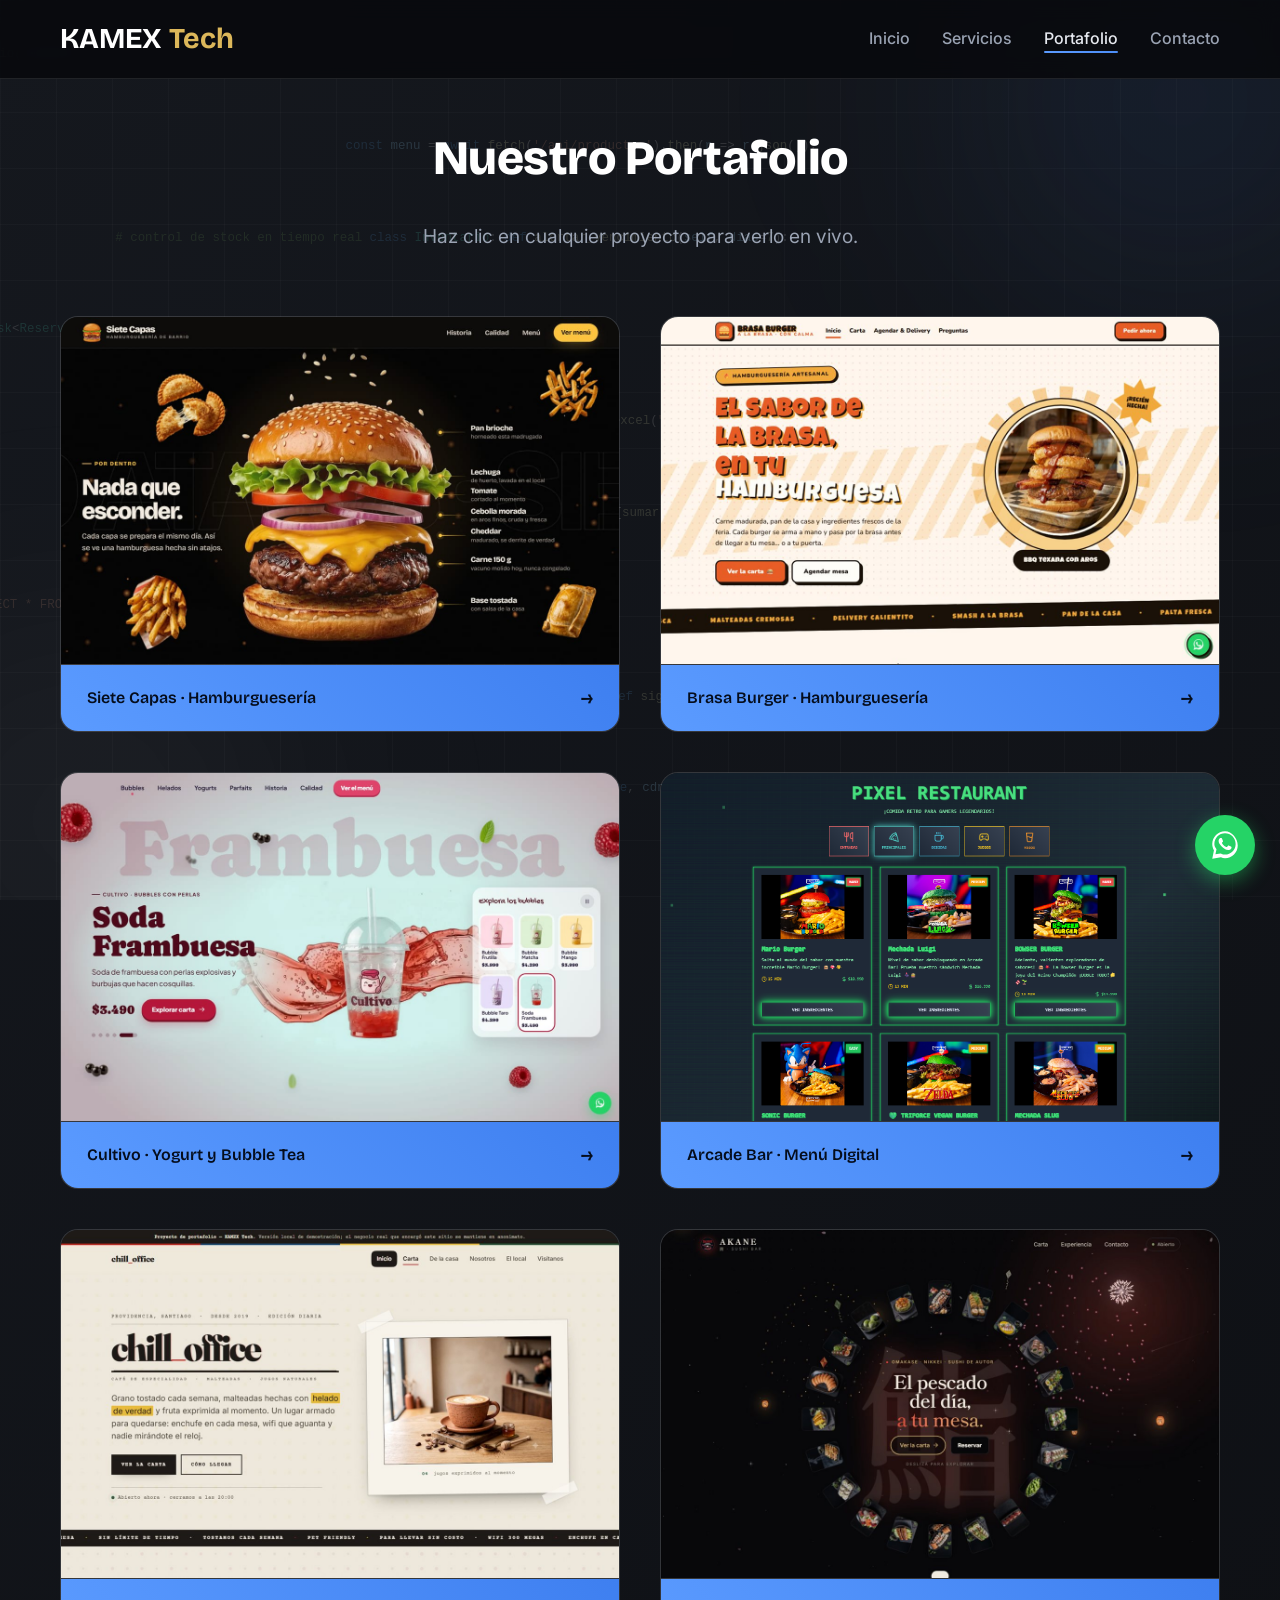
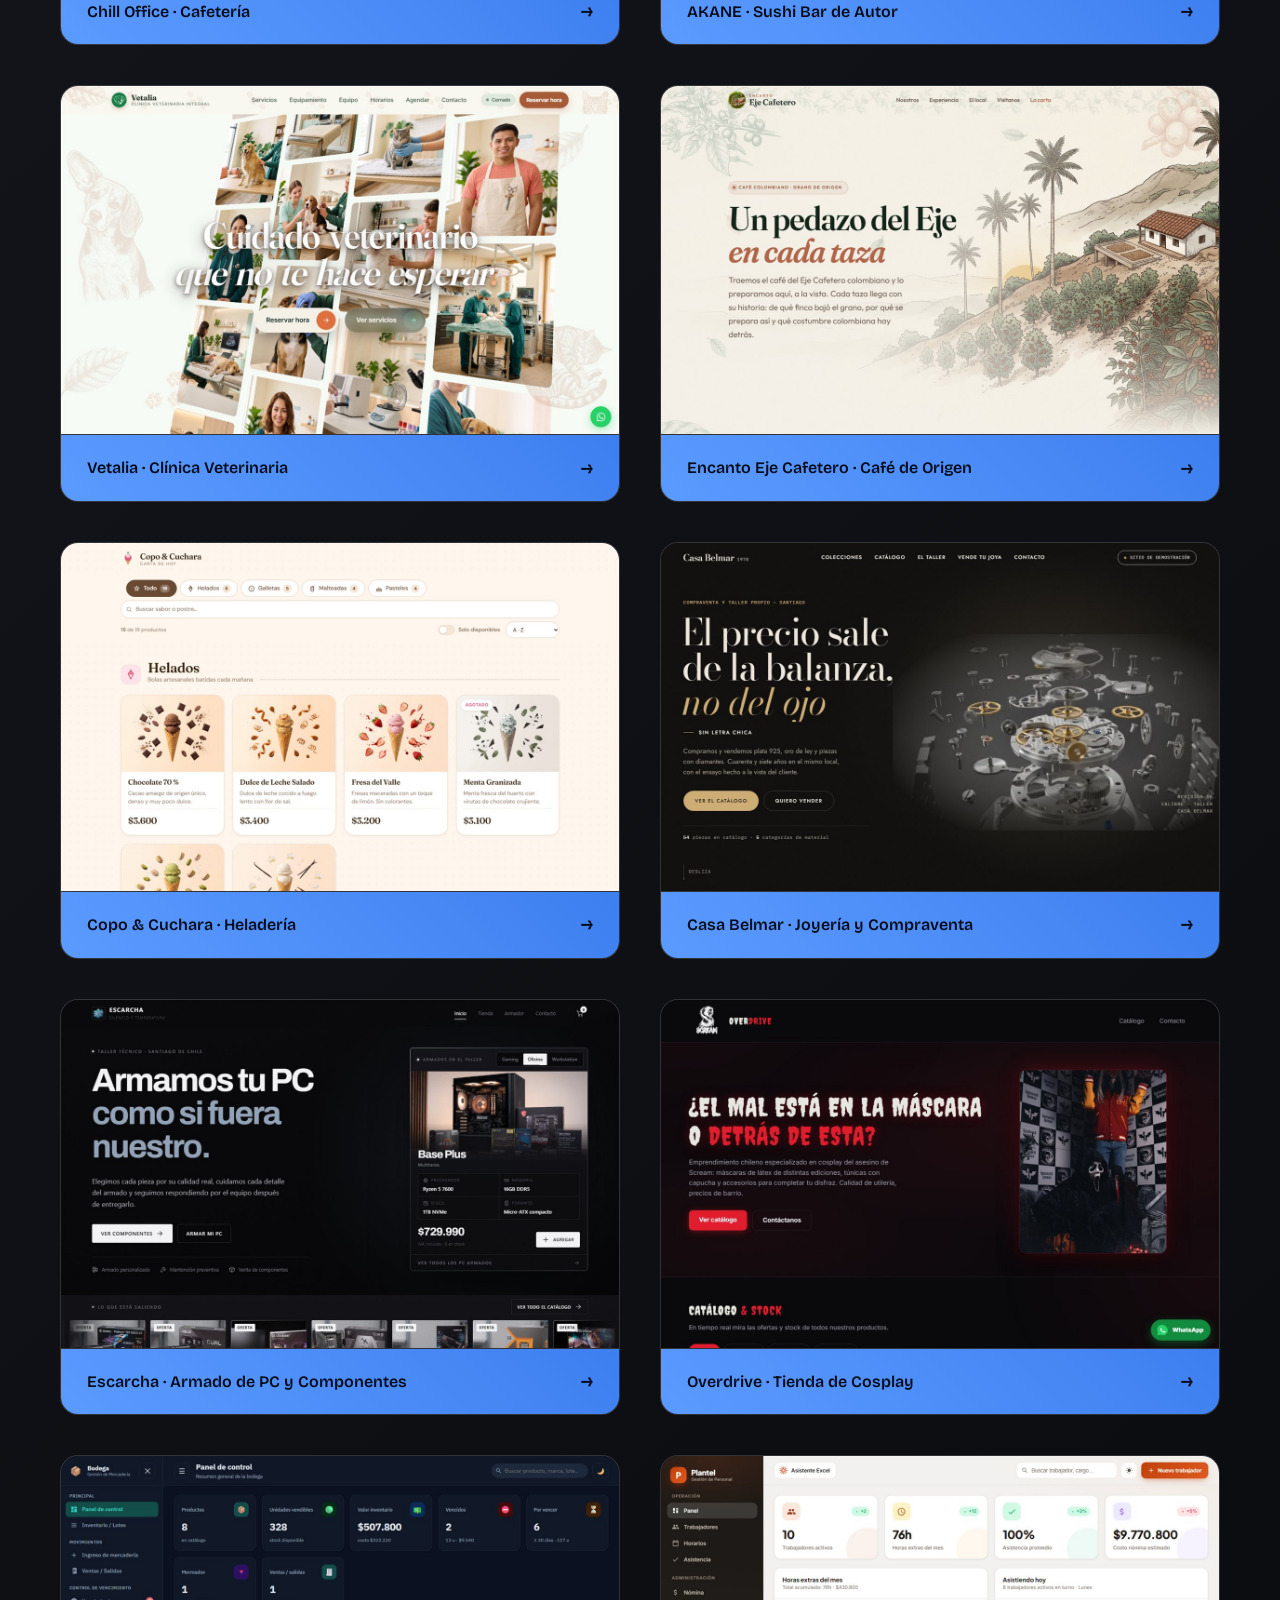
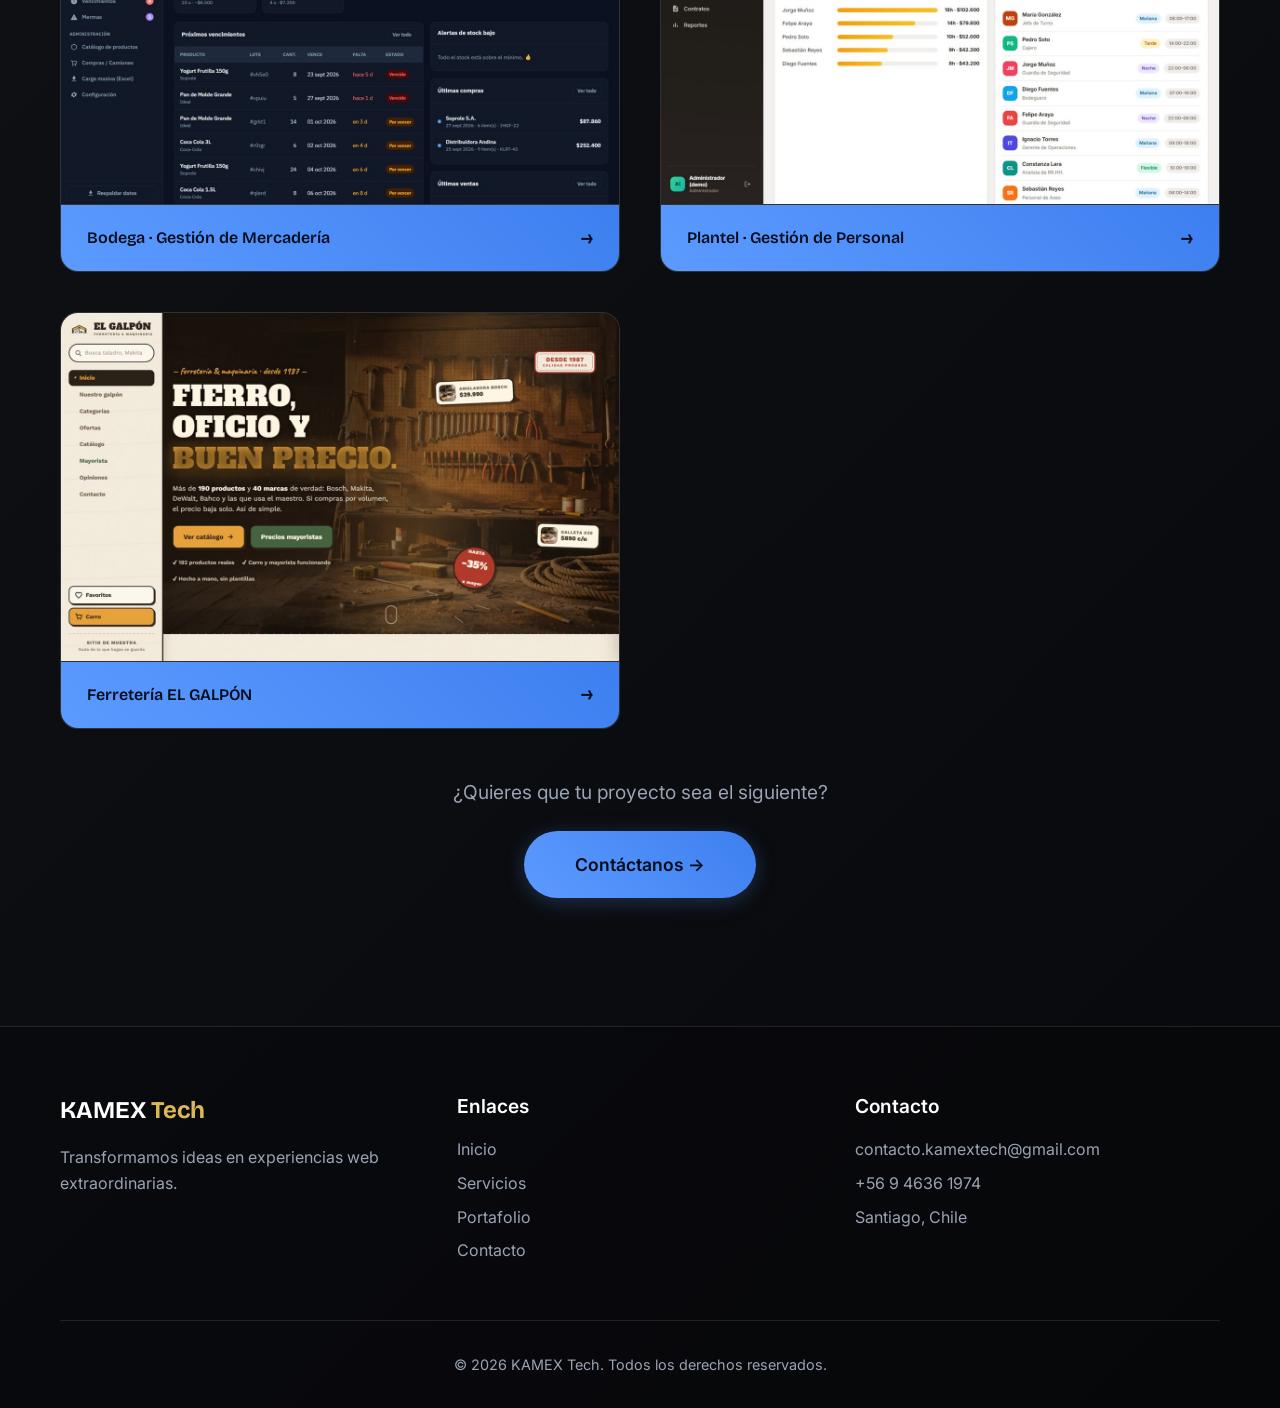
<file: portfolio.html>
<!doctype html>
<html lang="es">
<head>
    <meta charset="UTF-8" />
    <link rel="icon" type="image/png" href="favicon.png?v=3" />
    <meta name="viewport" content="width=device-width, initial-scale=1.0" />
    <meta name="theme-color" content="#08090c" />
    <title>Portafolio de Páginas Web | KAMEX Tech</title>
    <meta name="description" content="Proyectos reales de diseño web hechos en Chile: restaurantes, cafeterías, veterinarias, tiendas online y más. Mira cada sitio en línea." />
    <link rel="canonical" href="https://kamextech.vercel.app/portfolio" />
    <meta property="og:type" content="website" />
    <meta property="og:site_name" content="KAMEX Tech" />
    <meta property="og:locale" content="es_CL" />
    <meta property="og:url" content="https://kamextech.vercel.app/portfolio" />
    <meta property="og:title" content="Portafolio de Páginas Web | KAMEX Tech" />
    <meta property="og:description" content="Proyectos reales de diseño web hechos en Chile: restaurantes, cafeterías, veterinarias, tiendas online y más. Mira cada sitio en línea." />
    <meta property="og:image" content="https://kamextech.vercel.app/og-imagen.jpg" />
    <meta property="og:image:width" content="1200" />
    <meta property="og:image:height" content="630" />
    <meta name="twitter:card" content="summary_large_image" />

    <link rel="preconnect" href="https://fonts.googleapis.com">
    <link rel="preconnect" href="https://fonts.gstatic.com" crossorigin>
    <link href="https://fonts.googleapis.com/css2?family=Inter:wght@400;500;600&family=Bricolage+Grotesque:wght@600;700;800&display=swap" rel="stylesheet">
    <link rel="stylesheet" href="styles.css?v=22">
</head>

<body>

<!-- El flujo de código decorativo lo genera script.js -->
<div class="background-animation"></div>

<header class="header">
    <nav class="nav container">
        <a href="/" class="logo">
            <span class="logo-text">KAMEX</span>
            <span class="logo-accent">Tech</span>
        </a>

        <ul class="nav-menu" id="nav-menu">
            <li><a href="/" class="nav-link">Inicio</a></li>
            <li><a href="/#servicios" class="nav-link">Servicios</a></li>
            <li><a href="/portfolio" class="nav-link active">Portafolio</a></li>
            <li><a href="/contacto" class="nav-link">Contacto</a></li>
        </ul>

        <button type="button" class="mobile-menu-toggle" aria-label="Abrir menú" aria-expanded="false" aria-controls="nav-menu">
            <div class="line1"></div>
            <div class="line2"></div>
            <div class="line3"></div>
        </button>
    </nav>
</header>

<div class="nav-backdrop" aria-hidden="true"></div>

<main>
<section class="portfolio-page-section">
<div class="container">

<h1 class="section-title">Nuestro Portafolio</h1>
<p class="section-subtitle">
    Haz clic en cualquier proyecto para verlo en vivo.
</p>

<div class="portfolio-showcase">
    <div class="showcase-card" id="siete-capas">
        <div class="showcase-frame">
            <div class="showcase-img" style="background-image: url('Imagenes portafolio/SieteCapas.jpg');"></div>
        </div>
        <a href="https://siete-capas-demo.vercel.app" class="showcase-btn" target="_blank" rel="noopener noreferrer">
            Siete Capas · Hamburguesería <span class="arrow">&#8594;</span>
        </a>
    </div>

    <div class="showcase-card" id="brasa-burger">
        <div class="showcase-frame">
            <div class="showcase-img" style="background-image: url('Imagenes portafolio/BrasaBurger.jpg');"></div>
        </div>
        <a href="https://brasa-burger-alpha.vercel.app" class="showcase-btn" target="_blank" rel="noopener noreferrer">
            Brasa Burger · Hamburguesería <span class="arrow">&#8594;</span>
        </a>
    </div>

    <div class="showcase-card" id="cultivo">
        <div class="showcase-frame">
            <div class="showcase-img" style="background-image: url('Imagenes portafolio/Cultivo.jpg');"></div>
        </div>
        <a href="https://cultivo-yogurt.vercel.app" class="showcase-btn" target="_blank" rel="noopener noreferrer">
            Cultivo · Yogurt y Bubble Tea <span class="arrow">&#8594;</span>
        </a>
    </div>

    <div class="showcase-card" id="arcade-bar">
        <div class="showcase-frame">
            <div class="showcase-img" style="background-image: url('Imagenes portafolio/ArcadeBar.png');"></div>
        </div>
        <a href="https://pixel-restaurant.vercel.app" class="showcase-btn" target="_blank" rel="noopener noreferrer">
            Arcade Bar · Menú Digital <span class="arrow">&#8594;</span>
        </a>
    </div>

    <div class="showcase-card" id="chill-office">
        <div class="showcase-frame">
            <div class="showcase-img" style="background-image: url('Imagenes portafolio/ChillOffice.jpg');"></div>
        </div>
        <a href="https://chill-office.vercel.app" class="showcase-btn" target="_blank" rel="noopener noreferrer">
            Chill Office · Cafetería <span class="arrow">&#8594;</span>
        </a>
    </div>

    <div class="showcase-card" id="akane">
        <div class="showcase-frame">
            <div class="showcase-img" style="background-image: url('Imagenes portafolio/Akane.jpg');"></div>
        </div>
        <a href="https://akane-sushi-nine.vercel.app" class="showcase-btn" target="_blank" rel="noopener noreferrer">
            AKANE · Sushi Bar de Autor <span class="arrow">&#8594;</span>
        </a>
    </div>

    <div class="showcase-card" id="vetalia">
        <div class="showcase-frame">
            <div class="showcase-img" style="background-image: url('Imagenes portafolio/Vetalia.jpg');"></div>
        </div>
        <a href="https://vetalia-murex.vercel.app" class="showcase-btn" target="_blank" rel="noopener noreferrer">
            Vetalia · Clínica Veterinaria <span class="arrow">&#8594;</span>
        </a>
    </div>

    <div class="showcase-card" id="encanto-eje-cafetero">
        <div class="showcase-frame">
            <div class="showcase-img" style="background-image: url('Imagenes portafolio/EncantoEjeCafetero.jpg');"></div>
        </div>
        <a href="https://encantoejecafetero.vercel.app" class="showcase-btn" target="_blank" rel="noopener noreferrer">
            Encanto Eje Cafetero · Café de Origen <span class="arrow">&#8594;</span>
        </a>
    </div>

    <div class="showcase-card" id="copo-y-cuchara">
        <div class="showcase-frame">
            <div class="showcase-img" style="background-image: url('Imagenes portafolio/CopoYCuchara.jpg');"></div>
        </div>
        <a href="https://copo-y-cuchara.vercel.app" class="showcase-btn" target="_blank" rel="noopener noreferrer">
            Copo &amp; Cuchara · Heladería <span class="arrow">&#8594;</span>
        </a>
    </div>

    <div class="showcase-card" id="casa-belmar">
        <div class="showcase-frame">
            <div class="showcase-img" style="background-image: url('Imagenes portafolio/CasaBelmar.jpg');"></div>
        </div>
        <a href="https://orfebre-joyeria.vercel.app" class="showcase-btn" target="_blank" rel="noopener noreferrer">
            Casa Belmar · Joyería y Compraventa <span class="arrow">&#8594;</span>
        </a>
    </div>

    <div class="showcase-card" id="escarcha">
        <div class="showcase-frame">
            <div class="showcase-img" style="background-image: url('Imagenes portafolio/Escarcha.jpg');"></div>
        </div>
        <a href="https://escarcha-pc.vercel.app" class="showcase-btn" target="_blank" rel="noopener noreferrer">
            Escarcha · Armado de PC y Componentes <span class="arrow">&#8594;</span>
        </a>
    </div>

    <div class="showcase-card" id="overdrive">
        <div class="showcase-frame">
            <div class="showcase-img" style="background-image: url('Imagenes portafolio/Overdrive.jpg');"></div>
        </div>
        <a href="https://overdrive-woad.vercel.app" class="showcase-btn" target="_blank" rel="noopener noreferrer">
            Overdrive · Tienda de Cosplay <span class="arrow">&#8594;</span>
        </a>
    </div>

    <div class="showcase-card" id="bodega">
        <div class="showcase-frame">
            <div class="showcase-img" style="background-image: url('Imagenes portafolio/Bodega.jpg');"></div>
        </div>
        <a href="https://bodega-gestion.vercel.app" class="showcase-btn" target="_blank" rel="noopener noreferrer">
            Bodega · Gestión de Mercadería <span class="arrow">&#8594;</span>
        </a>
    </div>

    <div class="showcase-card" id="plantel">
        <div class="showcase-frame">
            <div class="showcase-img" style="background-image: url('Imagenes portafolio/Plantel.jpg');"></div>
        </div>
        <a href="https://plantel-gestion-personal.vercel.app" class="showcase-btn" target="_blank" rel="noopener noreferrer">
            Plantel · Gestión de Personal <span class="arrow">&#8594;</span>
        </a>
    </div>

    <div class="showcase-card" id="ferreteria-el-galpon">
        <div class="showcase-frame">
            <div class="showcase-img" style="background-image: url('Imagenes portafolio/Ferreteria.jpg');"></div>
        </div>
        <a href="https://ferreteria-el-galpon.vercel.app" class="showcase-btn" target="_blank" rel="noopener noreferrer">
            Ferretería EL GALPÓN <span class="arrow">&#8594;</span>
        </a>
    </div>

</div>

<div class="portfolio-cta">
    <p class="section-subtitle" style="margin-bottom: 1.5rem;">¿Quieres que tu proyecto sea el siguiente?</p>
    <a href="/contacto" class="btn btn-primary btn-lg">Contáctanos →</a>
</div>

</div>
</section>
</main>

<footer class="footer">
    <div class="container">
        <div class="footer-content">
            <div class="footer-section">
                <a href="/" class="footer-logo">
                    <span class="logo-text">KAMEX</span>
                    <span class="logo-accent">Tech</span>
                </a>
                <p class="footer-description">
                    Transformamos ideas en experiencias web extraordinarias.
                </p>
            </div>
            <div class="footer-section">
                <span class="footer-title">Enlaces</span>
                <ul class="footer-links">
                    <li><a href="/">Inicio</a></li>
                    <li><a href="/#servicios">Servicios</a></li>
                    <li><a href="/portfolio">Portafolio</a></li>
                    <li><a href="/contacto">Contacto</a></li>
                </ul>
            </div>
            <div class="footer-section">
                <span class="footer-title">Contacto</span>
                <ul class="footer-links">
                    <li>contacto.kamextech@gmail.com</li>
                    <li>+56 9 4636 1974</li>
                    <li>Santiago, Chile</li>
                </ul>
            </div>
        </div>
        <div class="footer-bottom">
            <p>&copy; 2026 KAMEX Tech. Todos los derechos reservados.</p>
        </div>
    </div>
</footer>

<a href="https://wa.me/56946361974?text=Hola%20KAMEX%2C%20quiero%20cotizar%20una%20p%C3%A1gina%20web" class="whatsapp-float" target="_blank" rel="noopener noreferrer" aria-label="Escríbenos por WhatsApp">
    <svg viewBox="0 0 32 32" fill="currentColor" xmlns="http://www.w3.org/2000/svg"><path d="M16 3C9.4 3 4 8.4 4 15c0 2.1.6 4.2 1.6 6L4 29l8.2-1.5c1.2.6 2.5.9 3.8.9 6.6 0 12-5.4 12-12S22.6 3 16 3zm0 22c-1.2 0-2.4-.3-3.5-.8l-.6-.3-4.9.9 1-4.7-.3-.6C6.6 18 6 16.5 6 15 6 9.5 10.5 5 16 5s10 4.5 10 10-4.5 10-10 10zm5.5-7.5c-.3-.2-1.8-.9-2-1-.3-.1-.5-.2-.7.2s-.8 1-.9 1.1c-.2.2-.3.2-.6.1-.3-.2-1.3-.5-2.4-1.5-.9-.8-1.5-1.8-1.7-2.1-.2-.3 0-.5.1-.6l.5-.5c.2-.2.2-.3.3-.5.1-.2 0-.4 0-.5-.1-.2-.7-1.7-1-2.3-.2-.6-.5-.5-.7-.5h-.6c-.2 0-.5.1-.8.4-.3.3-1 1-1 2.5s1.1 2.9 1.2 3.1c.2.2 2.1 3.2 5.1 4.5.7.3 1.3.5 1.7.6.7.2 1.4.2 1.9.1.6-.1 1.8-.7 2-1.4.3-.7.3-1.3.2-1.4-.1-.1-.3-.2-.6-.3z"/></svg>
</a>

<script src="script.js?v=18"></script>
</body>
</html>
</file>
<file: styles.css>
/* Reset y configuración base */
* {
  margin: 0;
  padding: 0;
  box-sizing: border-box;
}

/* Se registran como <color> para que el navegador pueda interpolarlas
   suavemente en la animación de abajo (sin esto, el cambio sería un salto brusco) */
@property --primary-color {
  syntax: '<color>';
  inherits: true;
  initial-value: #5b9bff;
}
@property --secondary-color {
  syntax: '<color>';
  inherits: true;
  initial-value: #3e7ff0;
}

:root {
  --primary-color: #5b9bff;
  --secondary-color: #3e7ff0;
  --accent-color: #4d8ef7;
  --accent-color-2: #e6efff;
  --accent-rgb: 77, 142, 247;
  --bg-gradient: linear-gradient(135deg, #15181e 0%, #08090c 100%);
  --text-color: #e6e9ef;
  --text-muted-color: #9aa3b3;
  --heading-color: #ffffff;
  --on-accent: #050d1c;
  --card-bg: rgba(255, 255, 255, 0.05);
  --card-border: rgba(255, 255, 255, 0.1);
  --header-bg: rgba(8, 9, 12, 0.85);
  --header-solid: #08090c;
  --panel-bg: #0d0f13;
  --modal-bg: linear-gradient(160deg, #1a1d23, #0c0e12);
  --overlay: rgba(0, 0, 0, 0.72);
  --field-bg: rgba(0, 0, 0, 0.2);
  --footer-bg: rgba(0, 0, 0, 0.2);
  --tint-rgb: 255, 255, 255;
  --shade-rgb: 0, 0, 0;
  --shade-k: 1;
  --glow-1: rgba(77, 142, 247, 0.16);
  --glow-2: rgba(255, 255, 255, 0.08);
  --shine: #ffffff;
  --shine-soft: #eef5ff;
  --scrollbar-track: #0d0f13;
  --cross-color: #ff5a5a;
  --gold: #dcb75a;
  --gold-deep: #9c7c2e;
  --gold-soft: #f3dfa6;
  --gold-rgb: 220, 183, 90;
  --on-gold: #131313;
  --tk-key: #569cd6;
  --tk-fn: #dcdcaa;
  --tk-str: #ce9178;
  --tk-num: #b5cea8;
  --tk-com: #6a9955;
  --tk-var: #9cdcfe;
  --tk-cls: #4ec9b0;
  --tk-pun: #d4d4d4;
  color-scheme: dark;
}


/* El dorado se mantiene fijo en todo el sitio (ya no alterna con plata). */

/* ===== Brillo / reflejo metálico ===== */

/* Textos destacados: color fijo, sin reflejo animado (rinde mejor en celulares) */
.metal-shine {
  color: var(--primary-color);
}

/* Reflejo que cruza los íconos y bloques con fondo metálico */
.metal-gloss {
  position: relative;
  overflow: hidden;
  isolation: isolate;
}
.metal-gloss::after {
  content: '';
  position: absolute;
  top: -60%;
  left: -150%;
  width: 60%;
  height: 220%;
  background: linear-gradient(
    100deg,
    transparent,
    rgba(255, 255, 255, 0.75),
    transparent
  );
  transform: skewX(-22deg);
  animation: glossSweep 4.5s linear infinite;
  pointer-events: none;
}
@keyframes glossSweep {
  0%   { left: -150%; }
  55%  { left: 160%; }
  100% { left: 160%; }
}

html {
  scroll-behavior: smooth;
  scroll-padding-top: 90px;
  scrollbar-color: var(--accent-color) var(--scrollbar-track);
  scrollbar-width: thin;
}

body {
  font-family: 'Inter', 'Segoe UI', 'Roboto', 'Helvetica Neue', sans-serif;
  line-height: 1.6;
  color: var(--text-color);
  overflow-x: hidden;
  background: var(--bg-gradient);
  -webkit-font-smoothing: antialiased;
  -moz-osx-font-smoothing: grayscale;
  text-rendering: optimizeLegibility;
}

/* Grilla técnica sutil que rellena todo el fondo */
body::before {
  content: '';
  position: fixed;
  inset: 0;
  background-image:
    linear-gradient(rgba(var(--tint-rgb), 0.025) 1px, transparent 1px),
    linear-gradient(90deg, rgba(var(--tint-rgb), 0.025) 1px, transparent 1px);
  background-size: 56px 56px;
  pointer-events: none;
  z-index: -2;
}

::selection {
  background: var(--primary-color);
  color: var(--on-accent);
}

/* Scrollbar personalizada */
::-webkit-scrollbar {
  width: 10px;
}
::-webkit-scrollbar-track {
  background: var(--scrollbar-track);
}
::-webkit-scrollbar-thumb {
  background: linear-gradient(180deg, var(--primary-color), var(--secondary-color));
  border-radius: 5px;
}
::-webkit-scrollbar-thumb:hover {
  background: var(--primary-color);
}

h1, h2, h3,
.logo,
.footer-logo,
.hero-title,
.section-title,
.plan-name {
  font-family: 'Bricolage Grotesque', 'Segoe UI', sans-serif;
}

.container {
  max-width: 1200px;
  margin: 0 auto;
  padding: 0 20px;
}

a {
  text-decoration: none;
  color: var(--primary-color);
  transition: color 0.3s ease;
}

a:hover {
  color: var(--accent-color);
}

/* Animación de fondo */
.background-animation {
  position: fixed;
  top: 0;
  left: 0;
  width: 100%;
  height: 100%;
  z-index: -1;
  overflow: hidden;
  pointer-events: none; /* no interfiere con clicks */
  background: transparent; /* ✅ no tapa el fondo */
}

/* Orbes de luz difusa en las esquinas — rellenan los costados en PC */
.background-animation::before,
.background-animation::after {
  content: '';
  position: absolute;
  width: 560px;
  height: 560px;
  border-radius: 50%;
  filter: blur(130px);
}
.background-animation::before {
  top: -180px;
  right: -180px;
  background: radial-gradient(circle, var(--glow-1), transparent 70%);
}
.background-animation::after {
  bottom: -200px;
  left: -200px;
  background: radial-gradient(circle, var(--glow-2), transparent 70%);
}

/* Las palabras de código cayendo quedaron fuera: las reemplaza el flujo
   horizontal de código de abajo. */
.code-particle { display: none; }

/* ===== Flujo de código de fondo (izquierda → derecha) =====
   Puramente decorativo: opacidad baja, detrás de todo y sin capturar clicks,
   para que nunca compita con el contenido principal. */
.code-stream {
  position: absolute;
  inset: 0;
  overflow: hidden;
  pointer-events: none;
}

.code-row {
  position: absolute;
  left: 0;
  white-space: nowrap;
  font-family: 'Fira Code', 'Consolas', 'Courier New', monospace;
  font-size: 0.78rem;
  opacity: 0.16;
  /* Quieto: antes se desplazaba sin parar y gastaba rendimiento en celulares */
}

/* Colores tipo editor (Visual Studio Code) */
.tk-key  { color: var(--tk-key); }  /* palabras clave */
.tk-fn   { color: var(--tk-fn); }  /* funciones */
.tk-str  { color: var(--tk-str); }  /* cadenas */
.tk-num  { color: var(--tk-num); }  /* números */
.tk-com  { color: var(--tk-com); }  /* comentarios */
.tk-var  { color: var(--tk-var); }  /* variables */
.tk-cls  { color: var(--tk-cls); }  /* clases / tipos */
.tk-pun  { color: var(--tk-pun); }  /* puntuación */

/* En móvil se reduce para no gastar batería ni saturar la pantalla */
@media (max-width: 768px) {
  .code-row {
    font-size: 0.68rem;
    opacity: 0.1;
  }
  .code-row:nth-child(n + 5) { display: none; }
}

@media (prefers-reduced-motion: reduce) {
  .code-row { animation: none; opacity: 0.08; }
}

/* Header */
.header {
  position: fixed;
  top: 0;
  left: 0;
  width: 100%;
  background: var(--header-bg);
  backdrop-filter: blur(10px);
  z-index: 1000;
  padding: 1rem 0;
  transition: background-color 0.3s ease, box-shadow 0.3s ease;
  border-bottom: 1px solid var(--card-border);
}

.header.scrolled {
  box-shadow: 0 2px 20px rgba(var(--shade-rgb), calc(0.2 * var(--shade-k)));
}

.nav {
  display: flex;
  justify-content: space-between;
  align-items: center;
}

.logo {
  font-size: 1.8rem;
  font-weight: bold;
  color: var(--text-color);
}

.logo-text {
  color: var(--heading-color);
}

.logo-accent {
  color: var(--accent-color);
}

.nav-menu {
  display: flex;
  list-style: none;
  gap: 2rem;
}

.nav-link {
  color: var(--text-muted-color);
  font-weight: 500;
  transition: color 0.3s ease;
  position: relative;
  padding-bottom: 5px;
}

.nav-link:hover,
.nav-link.active {
  color: var(--text-color);
}

.nav-link::after {
  content: '';
  position: absolute;
  bottom: 0;
  left: 0;
  width: 0;
  height: 2px;
  background: linear-gradient(90deg, var(--primary-color), var(--accent-color));
  border-radius: 2px;
  transition: width 0.3s ease;
}

.nav-link:hover::after,
.nav-link.active::after {
  width: 100%;
}

/* La capa oscura solo existe en móvil (se activa dentro del media query) */
.nav-backdrop {
  display: none;
}

.mobile-menu-toggle {
  display: none;
  /* Botón real: área de toque cómoda (44x44) y centrada */
  width: 44px;
  height: 44px;
  padding: 0;
  border: none;
  background: transparent;
  align-items: center;
  justify-content: center;
  flex-direction: column;
  gap: 5px;
  cursor: pointer;
  /* position es obligatorio: sin él, el z-index se ignora y el panel
     del menú tapaba el botón al abrirse (no se veía la X para cerrar).
     translateZ(0) lo promueve a su propia capa: otros elementos de la
     página (tarjetas y fondo animado) generan capas de composición que,
     sin esto, hacían que el panel se pintara sobre el botón. */
  position: relative;
  z-index: 1001;
  transform: translateZ(0);
  border-radius: 10px;
  -webkit-tap-highlight-color: transparent;
  transition: background 0.25s ease;
}

.mobile-menu-toggle:active {
  background: rgba(var(--tint-rgb), 0.08);
}

.mobile-menu-toggle:focus-visible {
  outline: 2px solid var(--primary-color);
  outline-offset: 2px;
}

.mobile-menu-toggle div {
  width: 25px;
  height: 3px;
  background-color: var(--text-color);
  border-radius: 3px;
  transition: all 0.3s ease;
  pointer-events: none; /* el clic siempre lo recibe el botón */
}

/* Las 3 líneas se cruzan formando una X al abrir */
.mobile-menu-toggle.active .line1 {
  transform: translateY(8px) rotate(-45deg);
}
.mobile-menu-toggle.active .line2 {
  opacity: 0;
  transform: scaleX(0);
}
.mobile-menu-toggle.active .line3 {
  transform: translateY(-8px) rotate(45deg);
}

/* Hero Section */
.hero {
  display: flex;
  align-items: center;
  padding: 120px 0 30px;
  position: relative;
}
.hero-content {
  position: relative;
  z-index: 1;
}

/* Decoración lateral del hero (solo PC) */
.hero-deco {
  position: absolute;
  pointer-events: none;
  z-index: 0;
}
.deco-ring {
  width: 360px;
  height: 360px;
  left: -150px;
  bottom: 4%;
  border: 1.5px dashed color-mix(in srgb, var(--primary-color) 22%, transparent);
  border-radius: 50%;
  animation: spinSlow 45s linear infinite;
}
.deco-ring::before {
  content: '';
  position: absolute;
  inset: 38px;
  border: 1px solid rgba(var(--tint-rgb), 0.12);
  border-radius: 50%;
}
.deco-ring::after {
  content: '';
  position: absolute;
  top: 14px;
  left: 50%;
  width: 8px;
  height: 8px;
  border-radius: 50%;
  background: var(--primary-color);
  box-shadow: 0 0 14px var(--primary-color);
}
.deco-dots {
  right: -50px;
  top: 10%;
  width: 230px;
  height: 230px;
  background-image: radial-gradient(rgba(var(--accent-rgb), 0.35) 1.5px, transparent 1.6px);
  background-size: 22px 22px;
  -webkit-mask-image: radial-gradient(circle at center, black, transparent 75%);
  mask-image: radial-gradient(circle at center, black, transparent 75%);
  animation: floatCard 9s ease-in-out infinite;
}
@keyframes spinSlow {
  to {
    transform: rotate(360deg);
  }
}
@keyframes fadeUp {
  from {
    opacity: 0;
    transform: translateY(28px);
  }
  to {
    opacity: 1;
    transform: translateY(0);
  }
}

.hero-content {
  display: grid;
  grid-template-columns: 1fr 1fr;
  gap: 4rem;
  align-items: center;
}

.hero-title {
  font-size: 3.8rem;
  font-weight: 800;
  line-height: 1.2;
  letter-spacing: -0.5px;
  margin-bottom: 1.5rem;
  color: var(--heading-color);
}

.gradient-text {
  color: var(--accent-color);
}

/* Precios: color fijo, sin reflejo animado */
.amount,
.quote-total strong {
  color: var(--heading-color);
}

@media (prefers-reduced-motion: reduce) {
  .metal-gloss::after { display: none; }
}

.hero-subtitle {
  font-size: 1.2rem;
  color: var(--text-muted-color);
  margin-bottom: 2.5rem;
  line-height: 1.6;
}

.hero-buttons {
  display: flex;
  gap: 1rem;
  animation: fadeUp 0.8s 0.3s cubic-bezier(0.22, 1, 0.36, 1) both;
}

.btn {
  padding: 1rem 2.5rem;
  border: none;
  border-radius: 50px;
  font-size: 1rem;
  font-weight: 600;
  cursor: pointer;
  transition: all 0.3s ease;
  text-decoration: none;
  display: inline-block;
  text-align: center;
}

.btn-primary {
  background: linear-gradient(45deg, var(--primary-color), var(--secondary-color));
  color: var(--on-accent);
  box-shadow: 0 4px 20px color-mix(in srgb, var(--primary-color) 25%, transparent);
}

.btn-primary:hover {
  color: var(--on-accent);
  transform: translateY(-3px);
  box-shadow: 0 8px 25px color-mix(in srgb, var(--primary-color) 40%, transparent);
}

.btn-secondary {
  background: transparent;
  color: var(--heading-color);
  border: 2px solid var(--card-border);
}

.btn-secondary:hover {
  background: var(--card-bg);
  border-color: var(--primary-color);
  transform: translateY(-3px);
}

/* Destello que recorre los botones al pasar el mouse */
.btn,
.plan-button,
.portfolio-link-full {
  position: relative;
  overflow: hidden;
}
.btn-primary::after,
.plan-button::after,
.portfolio-link-full::after {
  content: '';
  position: absolute;
  top: 0;
  left: -80%;
  width: 50%;
  height: 100%;
  background: linear-gradient(100deg, transparent, rgba(255, 255, 255, 0.35), transparent);
  transform: skewX(-20deg);
  transition: left 0.55s ease;
  pointer-events: none;
}
.btn-primary:hover::after,
.plan-button:hover::after,
.portfolio-link-full:hover::after {
  left: 130%;
}

.hero-visual {
  display: flex;
  justify-content: center;
  align-items: center;
  perspective: 900px;
  animation:
    fadeUp 1s 0.45s cubic-bezier(0.22, 1, 0.36, 1) both,
    floatCard 7s 1.6s ease-in-out infinite;
}

.floating-card {
  background: var(--card-bg);
  backdrop-filter: blur(10px);
  border-radius: 15px;
  padding: 2rem;
  border: 1px solid var(--card-border);
  box-shadow: 0 8px 32px rgba(var(--shade-rgb), calc(0.2 * var(--shade-k)));
  transition: transform 0.25s ease;
  will-change: transform;
}

@keyframes floatCard {
  0%,
  100% {
    transform: translateY(0px);
  }
  50% {
    transform: translateY(-20px);
  }
}

.card-header {
  display: flex;
  justify-content: flex-start;
  margin-bottom: 1rem;
}
.card-dots {
  display: flex;
  gap: 8px;
}
.dot-style {
  width: 12px;
  height: 12px;
  border-radius: 50%;
}
.dot-style.red {
  background: #ff5f56;
}
.dot-style.yellow {
  background: #ffbd2e;
}
.dot-style.green {
  background: #27ca3f;
}
.card-content {
  font-family: 'Fira Code', 'Courier New', monospace;
  font-size: 14px;
  line-height: 1.8;
}
.code-tag {
  color: var(--accent-color);
}
.code-text {
  color: var(--primary-color);
}
.code-indent {
  color: var(--text-muted-color);
}
/* Cursor parpadeante en la tarjeta de código */
.card-content .code-line:last-child::after {
  content: '▍';
  margin-left: 6px;
  color: var(--primary-color);
}

/* General Section Styling */
.section-title {
  font-size: 3rem;
  font-weight: 800;
  letter-spacing: -0.5px;
  text-align: center;
  margin-bottom: 1.5rem;
  color: var(--heading-color);
  position: relative;
}

.section-subtitle {
  font-size: 1.2rem;
  text-align: center;
  color: var(--text-muted-color);
  margin-bottom: 4rem;
  max-width: 600px;
  margin-left: auto;
  margin-right: auto;
}

/* Benefits Section */
.benefits {
  padding: 15px 0 35px;
}
.benefits-grid {
  display: grid;
  grid-template-columns: repeat(4, 1fr);
  gap: 1.5rem;
}
.benefit-card {
  background: var(--card-bg);
  border: 1px solid var(--card-border);
  border-radius: 16px;
  padding: 2rem 1.5rem;
  text-align: center;
  transition: transform 0.3s ease, border-color 0.3s ease, box-shadow 0.3s ease;
}
.benefit-card:hover {
  transform: translateY(-6px);
  border-color: var(--primary-color);
  box-shadow: 0 15px 30px rgba(var(--shade-rgb), calc(0.25 * var(--shade-k)));
}
.benefit-icon {
  width: 52px;
  height: 52px;
  margin: 0 auto 1.2rem;
  display: flex;
  align-items: center;
  justify-content: center;
  border-radius: 14px;
  color: var(--on-accent);
  background: linear-gradient(45deg, var(--primary-color), var(--secondary-color));
  box-shadow: 0 8px 20px color-mix(in srgb, var(--primary-color) 25%, transparent);
}
.benefit-icon svg {
  width: 26px;
  height: 26px;
}
.benefit-icon {
  transition: transform 0.3s ease;
}
.benefit-card:hover .benefit-icon {
  transform: scale(1.1) rotate(-5deg);
}
.benefit-card h3 {
  color: var(--heading-color);
  font-size: 1.15rem;
  margin-bottom: 0.6rem;
}
.benefit-card p {
  color: var(--text-muted-color);
  font-size: 0.92rem;
  line-height: 1.5;
}

/* Aviso de dónde se publican los proyectos */
.hosting-note {
  max-width: 720px;
  margin: 2rem auto 0;
  padding: 0.9rem 1.6rem;
  border-radius: 50px;
  border: 1px solid var(--card-border);
  background: rgba(var(--tint-rgb), 0.04);
  color: var(--text-muted-color);
  font-size: 0.92rem;
  line-height: 1.6;
  text-align: center;
}
.hosting-note strong {
  color: var(--primary-color);
}
.hosting-dot {
  display: inline-block;
  vertical-align: middle;
  width: 9px;
  height: 9px;
  margin-right: 0.55rem;
  border-radius: 50%;
  background: #34d399;
  box-shadow: 0 0 0 0 rgba(52, 211, 153, 0.6);
  animation: hostingPing 2.2s ease-out infinite;
}
@keyframes hostingPing {
  0%   { box-shadow: 0 0 0 0 rgba(52, 211, 153, 0.55); }
  70%  { box-shadow: 0 0 0 10px rgba(52, 211, 153, 0); }
  100% { box-shadow: 0 0 0 0 rgba(52, 211, 153, 0); }
}

/* --- Tarjetas de beneficio clicables (abren ventana con más info) --- */
.benefit-card {
  cursor: pointer;
  font: inherit;
  width: 100%;
  display: block;
  position: relative;
}
.benefit-card:focus-visible {
  outline: 2px solid var(--primary-color);
  outline-offset: 3px;
}
.benefit-more {
  display: inline-flex;
  align-items: center;
  gap: 0.35rem;
  margin-top: 0.9rem;
  font-size: 0.8rem;
  font-weight: 600;
  color: var(--primary-color);
  transition: gap 0.25s ease;
}
.benefit-card:hover .benefit-more {
  gap: 0.6rem;
}

/* La tarjeta de seguridad va destacada para invitar al clic */
.benefit-card.highlight {
  border: 1.5px solid color-mix(in srgb, var(--primary-color) 60%, transparent);
  background:
    linear-gradient(color-mix(in srgb, var(--primary-color) 7%, transparent), transparent),
    var(--card-bg);
  box-shadow: 0 0 28px color-mix(in srgb, var(--primary-color) 18%, transparent);
  animation: highlightPulse 3s ease-in-out infinite;
}
.benefit-card.highlight:hover {
  animation: none;
}
@keyframes highlightPulse {
  0%, 100% { box-shadow: 0 0 24px color-mix(in srgb, var(--primary-color) 14%, transparent); }
  50%      { box-shadow: 0 0 40px color-mix(in srgb, var(--primary-color) 32%, transparent); }
}
.benefit-badge {
  position: absolute;
  top: -11px;
  left: 50%;
  transform: translateX(-50%);
  padding: 0.2rem 0.85rem;
  border-radius: 50px;
  font-size: 0.7rem;
  font-weight: 700;
  letter-spacing: 0.04em;
  color: var(--on-accent);
  background: linear-gradient(45deg, var(--primary-color), var(--secondary-color));
  white-space: nowrap;
}

/* ===== Ventana emergente (modal) de información ===== */
.info-modal {
  position: fixed;
  inset: 0;
  z-index: 2000;
  display: flex;
  align-items: center;
  justify-content: center;
  padding: 1.25rem;
  background: var(--overlay);
  backdrop-filter: blur(6px);
  opacity: 0;
  visibility: hidden;
  transition: opacity 0.3s ease, visibility 0.3s ease;
}
.info-modal.open {
  opacity: 1;
  visibility: visible;
}
/* Cerrada debe desaparecer del render por completo: si solo se oculta,
   su backdrop-filter a pantalla completa sigue creando una capa de
   composición que altera el apilamiento del menú móvil. */
.info-modal[hidden] {
  display: none;
}
.info-modal-box {
  position: relative;
  width: min(560px, 100%);
  max-height: 85vh;
  overflow-y: auto;
  padding: 2.2rem 2rem 2rem;
  border-radius: 20px;
  border: 1px solid color-mix(in srgb, var(--primary-color) 40%, transparent);
  background: var(--modal-bg);
  box-shadow: 0 30px 70px rgba(var(--shade-rgb), calc(0.6 * var(--shade-k)));
  transform: translateY(18px) scale(0.97);
  transition: transform 0.35s cubic-bezier(0.22, 1, 0.36, 1);
}
.info-modal.open .info-modal-box {
  transform: none;
}
.info-modal-icon {
  width: 56px;
  height: 56px;
  margin-bottom: 1.1rem;
  display: flex;
  align-items: center;
  justify-content: center;
  border-radius: 16px;
  color: var(--on-accent);
  background: linear-gradient(45deg, var(--primary-color), var(--secondary-color));
}
.info-modal-icon svg {
  width: 28px;
  height: 28px;
}
.info-modal-box h3 {
  color: var(--heading-color);
  font-size: 1.55rem;
  margin-bottom: 0.9rem;
}
.info-modal-body {
  color: var(--text-muted-color);
  font-size: 0.97rem;
  line-height: 1.65;
}
.info-modal-body p { margin-bottom: 0.9rem; }
.info-modal-body strong { color: var(--text-color); }
.info-modal-body ul {
  list-style: none;
  margin: 0.4rem 0 1rem;
}
.info-modal-body li {
  position: relative;
  padding-left: 1.5rem;
  margin-bottom: 0.55rem;
}
.info-modal-body li::before {
  content: '✓';
  position: absolute;
  left: 0;
  color: var(--primary-color);
  font-weight: 700;
}
.info-tags {
  display: flex;
  flex-wrap: wrap;
  gap: 0.5rem;
  margin: 0.2rem 0 1.2rem;
}
.info-tag {
  padding: 0.32rem 0.85rem;
  border-radius: 50px;
  font-size: 0.8rem;
  font-weight: 500;
  color: var(--text-color);
  background: rgba(var(--tint-rgb), 0.07);
  border: 1px solid var(--card-border);
}
.info-modal-close {
  position: absolute;
  top: 0.9rem;
  right: 0.9rem;
  width: 36px;
  height: 36px;
  display: flex;
  align-items: center;
  justify-content: center;
  border-radius: 50%;
  border: 1px solid var(--card-border);
  background: rgba(var(--tint-rgb), 0.05);
  color: var(--text-color);
  font-size: 1.3rem;
  line-height: 1;
  cursor: pointer;
  transition: all 0.25s ease;
}
.info-modal-close:hover {
  border-color: var(--primary-color);
  color: var(--primary-color);
  transform: rotate(90deg);
}
body.modal-open {
  overflow: hidden;
}

/* Services Section */
.services {
  padding: 100px 0;
  background: rgba(var(--tint-rgb), 0.02);
  position: relative;
}
.services::before {
  content: '';
  position: absolute;
  top: 10%;
  left: 50%;
  transform: translateX(-50%);
  width: 600px;
  max-width: 90%;
  height: 400px;
  background: radial-gradient(ellipse at center, rgba(var(--accent-rgb), 0.09), transparent 70%);
  pointer-events: none;
  z-index: 0;
}
.services .container {
  position: relative;
  z-index: 1;
}
.plans-grid {
  display: grid;
  grid-template-columns: repeat(3, 1fr);
  gap: 2rem;
  max-width: 1200px;
  margin: 0 auto;
  align-items: stretch;
}
.plan-card {
  background: var(--card-bg);
  backdrop-filter: blur(10px);
  border-radius: 20px;
  padding: 2.5rem;
  border: 1px solid var(--card-border);
  transition: all 0.3s ease;
  position: relative;
  overflow: hidden;
  display: flex;
  flex-direction: column;
}
/* Las tarjetas quedan parejas: las características crecen y el botón se ancla abajo */
.plan-features {
  flex: 1;
}
.plan-card .plan-button {
  margin-top: 1.5rem;
}

/* Características extra ocultas hasta que se despliegan */
.features-extra {
  max-height: 0;
  overflow: hidden;
  transition: max-height 0.45s ease;
}
.features-extra .features-list {
  padding-top: 0.1rem;
}
.features-extra.open {
  max-height: 600px;
}
.features-toggle {
  display: flex;
  align-items: center;
  justify-content: center;
  gap: 0.5rem;
  width: 100%;
  margin-top: 1rem;
  padding: 0.65rem;
  background: transparent;
  border: 1.5px dashed var(--card-border);
  border-radius: 12px;
  color: var(--primary-color);
  font-size: 0.85rem;
  font-weight: 600;
  font-family: inherit;
  cursor: pointer;
  transition: border-color 0.3s ease, background 0.3s ease;
}
.features-toggle:hover {
  border-color: var(--primary-color);
  background: color-mix(in srgb, var(--primary-color) 8%, transparent);
}
.features-toggle .toggle-arrow {
  transition: transform 0.3s ease;
  font-size: 0.8rem;
}
.features-toggle.open .toggle-arrow {
  transform: rotate(180deg);
}
.plan-card:hover {
  transform: translateY(-10px);
  box-shadow: 0 20px 40px rgba(var(--shade-rgb), calc(0.3 * var(--shade-k)));
  border-color: var(--primary-color);
}
/* Barra superior degradada al pasar el mouse */
.plan-card::before {
  content: '';
  position: absolute;
  top: 0;
  left: 0;
  right: 0;
  height: 3px;
  background: linear-gradient(90deg, var(--primary-color), var(--accent-color));
  opacity: 0;
  transition: opacity 0.3s ease;
}
.plan-card:hover::before,
.plan-card.featured::before {
  opacity: 1;
}
.plan-card.featured {
  border: 2px solid var(--primary-color);
  box-shadow: 0 0 45px color-mix(in srgb, var(--secondary-color) 18%, transparent);
}
.featured-badge {
  position: absolute;
  top: 20px;
  right: -35px;
  background: linear-gradient(45deg, var(--primary-color), var(--secondary-color));
  color: var(--on-accent);
  padding: 8px 40px;
  font-size: 0.9rem;
  font-weight: 600;
  transform: rotate(45deg);
}
.plan-header {
  text-align: center;
  margin-bottom: 2rem;
}
.plan-icon {
  width: 68px;
  height: 68px;
  margin: 0 auto 1.2rem;
  display: flex;
  align-items: center;
  justify-content: center;
  border-radius: 18px;
  color: var(--on-accent);
  background: linear-gradient(45deg, var(--primary-color), var(--secondary-color));
  box-shadow: 0 10px 24px color-mix(in srgb, var(--secondary-color) 35%, transparent);
  transition: transform 0.3s ease;
}
.plan-icon svg {
  width: 34px;
  height: 34px;
}
.plan-card:hover .plan-icon {
  transform: scale(1.08) rotate(-4deg);
}
.plan-name {
  font-size: 1.8rem;
  font-weight: 700;
  color: var(--heading-color);
  margin-bottom: 1rem;
}
.plan-price {
  display: flex;
  align-items: baseline;
  justify-content: center;
  gap: 0.5rem;
}
.currency {
  font-size: 1.2rem;
  color: var(--primary-color);
}
.amount {
  font-size: 2.5rem;
  font-weight: 800;
  color: var(--heading-color);
}
.plan-price-note {
  margin-top: 0.5rem;
  font-size: 0.9rem;
  color: var(--text-muted-color);
}
.plans-note {
  text-align: center;
  margin-top: 2.5rem;
  color: var(--text-muted-color);
  font-size: 0.95rem;
}
.period {
  font-size: 1rem;
  color: var(--text-muted-color);
}
.features-list {
  list-style: none;
}
.feature {
  display: flex;
  align-items: center;
  gap: 1rem;
  margin-bottom: 1rem;
  color: var(--text-color);
}
.check {
  color: var(--primary-color);
  font-weight: bold;
  font-size: 1.2rem;
}
.plan-button {
  display: block;
  text-align: center;
  width: 100%;
  padding: 1rem;
  background: linear-gradient(45deg, var(--primary-color), var(--secondary-color));
  color: var(--on-accent);
  border: none;
  border-radius: 50px;
  font-size: 1.1rem;
  font-weight: 600;
  cursor: pointer;
  transition: all 0.3s ease;
}
.plan-button:hover {
  color: var(--on-accent);
  transform: translateY(-2px);
  box-shadow: 0 8px 25px color-mix(in srgb, var(--primary-color) 35%, transparent);
}

/* Portfolio Section */
.portfolio {
  padding: 100px 0;
}
.portfolio-grid-home {
  display: grid;
  grid-template-columns: repeat(2, 1fr);
  gap: 2rem;
}
.portfolio-item {
  display: block;
  background: var(--card-bg);
  border-radius: 15px;
  overflow: hidden;
  border: 1px solid var(--card-border);
  transition: all 0.3s ease;
  height: 300px;
  position: relative;
}
.portfolio-item:hover {
  transform: translateY(-5px);
  box-shadow: 0 15px 30px rgba(var(--shade-rgb), calc(0.2 * var(--shade-k)));
}
.portfolio-image {
  height: 100%;
  background-size: cover;
  background-position: center;
  transition: transform 0.4s ease;
}
.portfolio-item:hover .portfolio-image {
  transform: scale(1.05);
}
.portfolio-overlay {
  position: absolute;
  inset: 0;
  background: linear-gradient(to top, rgba(0, 0, 0, 0.9), transparent);
  display: flex;
  align-items: flex-end;
  padding: 1.5rem;
  opacity: 1;
  transition: opacity 0.4s ease;
}
.portfolio-info {
  color: white;
}
.portfolio-info h3 {
  font-size: 1.5rem;
  margin-bottom: 0.25rem;
}
.portfolio-cta {
  text-align: center;
  margin-top: 3rem;
}

/* Portfolio Page */
.portfolio-page-section {
  padding: 120px 0 60px;
}
.portfolio-grid-full {
  display: grid;
  grid-template-columns: 1fr;
  gap: 4rem;
}
.portfolio-item-full {
  background: var(--card-bg);
  border-radius: 15px;
  overflow: hidden;
  border: 1px solid var(--card-border);
  display: grid;
  grid-template-columns: 1fr 1fr;
  align-items: center;
  transition: all 0.3s ease;
}
.portfolio-item-full:hover {
  border-color: var(--primary-color);
  box-shadow: 0 15px 30px rgba(var(--shade-rgb), calc(0.25 * var(--shade-k)));
}
.portfolio-item-full .portfolio-image {
  min-height: 320px;
  box-shadow: inset 0 0 0 1px rgba(var(--tint-rgb), 0.06);
}
.portfolio-item-full.cta-card {
  border: 2px dashed var(--primary-color);
}
.portfolio-content-full {
  padding: 2.5rem;
}
.portfolio-content-full h3 {
  font-size: 2rem;
  color: var(--heading-color);
  margin-bottom: 1rem;
}
.portfolio-content-full p {
  color: var(--text-muted-color);
  margin-bottom: 1.5rem;
}
.portfolio-tech {
  display: flex;
  flex-wrap: wrap;
  gap: 0.5rem;
  margin-bottom: 2rem;
}
.tech-tag {
  background: rgba(var(--tint-rgb), 0.1);
  color: var(--text-muted-color);
  padding: 0.3rem 0.8rem;
  border-radius: 15px;
  font-size: 0.8rem;
  font-weight: 500;
}
.portfolio-link-full {
  display: inline-block;
  font-weight: 600;
  color: var(--on-accent);
  padding: 0.7rem 1.8rem;
  border-radius: 50px;
  background: linear-gradient(45deg, var(--primary-color), var(--secondary-color));
  transition: all 0.3s ease;
}
.portfolio-link-full:hover {
  color: var(--on-accent);
  transform: translateY(-2px);
  box-shadow: 0 8px 25px color-mix(in srgb, var(--primary-color) 35%, transparent);
}
.portfolio-badge {
  display: inline-block;
  padding: 0.25rem 0.9rem;
  border-radius: 50px;
  font-size: 0.78rem;
  font-weight: 600;
  letter-spacing: 0.03em;
  margin-bottom: 1rem;
}
.portfolio-badge.live {
  color: #34d399;
  background: rgba(52, 211, 153, 0.12);
  border: 1px solid rgba(52, 211, 153, 0.35);
}
.portfolio-badge.delivered {
  color: #a5b4fc;
  background: rgba(165, 180, 252, 0.12);
  border: 1px solid rgba(165, 180, 252, 0.35);
}
.portfolio-badge.dev {
  color: #fbbf24;
  background: rgba(251, 191, 36, 0.12);
  border: 1px solid rgba(251, 191, 36, 0.35);
}
.portfolio-item-full:nth-child(even) {
  grid-template-columns: 1fr 1fr;
}
.portfolio-item-full:nth-child(even) .portfolio-image {
  order: 2;
}

/* Contact Page */
.contact-section {
  padding: 120px 0 60px;
}
.contact-content {
  display: grid;
  grid-template-columns: 2fr 1fr;
  gap: 4rem;
  margin-top: 4rem;
}
.contact-form-wrapper {
  background: var(--card-bg);
  padding: 2.5rem;
  border-radius: 15px;
  border: 1px solid var(--card-border);
}
.contact-form .form-group {
  margin-bottom: 1.5rem;
}
.contact-form label {
  display: block;
  margin-bottom: 0.5rem;
  font-weight: 500;
  color: var(--text-muted-color);
}
.contact-form input,
.contact-form select,
.contact-form textarea {
  width: 100%;
  padding: 0.8rem 1rem;
  background: var(--field-bg);
  border: 1px solid var(--card-border);
  border-radius: 8px;
  color: var(--text-color);
  font-size: 1rem;
  font-family: inherit;
  transition: border-color 0.3s, box-shadow 0.3s;
}
.contact-form select option {
  background: var(--panel-bg);
  color: var(--text-color);
}
.contact-form input:focus,
.contact-form select:focus,
.contact-form textarea:focus {
  outline: none;
  border-color: var(--primary-color);
  box-shadow: 0 0 0 3px color-mix(in srgb, var(--primary-color) 30%, transparent);
}
.contact-info-item {
  display: flex;
  align-items: flex-start;
  gap: 1.5rem;
  margin-bottom: 2rem;
}
.contact-info-icon {
  color: var(--primary-color);
  flex-shrink: 0;
  margin-top: 5px;
}
.contact-info-item h3 {
  margin-bottom: 0.25rem;
  color: var(--heading-color);
}
.contact-info-item p {
  color: var(--text-muted-color);
  line-height: 1.5;
}

/* Footer */
.footer {
  background: var(--footer-bg);
  padding: 4rem 0 2rem;
  border-top: 1px solid var(--card-border);
  margin-top: 60px;
}
.footer-content {
  display: grid;
  grid-template-columns: repeat(auto-fit, minmax(250px, 1fr));
  gap: 2rem;
  margin-bottom: 3rem;
}
.footer-section {
  color: var(--heading-color);
}
.footer-logo {
  font-size: 1.5rem;
  font-weight: bold;
  margin-bottom: 1rem;
  display: inline-block;
}
.footer-description {
  color: var(--text-muted-color);
  line-height: 1.6;
}
.footer-title {
  font-size: 1.2rem;
  font-weight: 600;
  margin-bottom: 1rem;
  display: block;
  color: var(--heading-color);
}
.footer-links {
  list-style: none;
}
.footer-links li {
  margin-bottom: 0.5rem;
}
.footer-links a,
.footer-links li {
  color: var(--text-muted-color);
  text-decoration: none;
  transition: color 0.3s ease;
}
.footer-links a:hover {
  color: var(--primary-color);
}
.footer-bottom {
  text-align: center;
  padding-top: 2rem;
  border-top: 1px solid var(--card-border);
  color: var(--text-muted-color);
  font-size: 0.9rem;
}

/* Responsive */
@media (max-width: 768px) {
  .hero-content {
    grid-template-columns: 1fr;
    text-align: left;
  }
  /* En telefono el hero mantiene la misma alineacion a la izquierda
     que en escritorio: titulo, parrafo, botones y ventana de codigo. */
  .hero-visual {
    justify-content: flex-start;
  }
  .hero-visual {
    margin-top: 2rem;
  }
  .plans-grid {
    grid-template-columns: 1fr;
  }
  .portfolio-grid-home {
    grid-template-columns: 1fr;
  }
  .portfolio-item-full {
    grid-template-columns: 1fr;
  }
  .contact-content {
    grid-template-columns: 1fr;
  }
  /* El backdrop-filter promueve el header a su propia capa de composición y
     hace que el panel del menú se pinte encima del botón X (ignorando el
     z-index). En móvil se cambia por un fondo sólido: el efecto de vidrio
     solo se nota en escritorio, donde no existe el panel. */
  .header {
    backdrop-filter: none;
    background: var(--header-solid);
  }

  .nav-menu {
    position: fixed;
    top: 0;
    right: -100%;
    height: 100vh;
    height: 100dvh; /* evita el salto por la barra del navegador móvil */
    width: min(280px, 82vw);
    /* Fondo casi sólido a propósito: con backdrop-filter el panel se promovía
       a su propia capa y tapaba el botón X pese al z-index menor. */
    background: var(--panel-bg);
    border-left: 1px solid var(--card-border);
    box-shadow: -12px 0 40px rgba(var(--shade-rgb), calc(0.5 * var(--shade-k)));
    flex-direction: column;
    align-items: stretch;
    padding: 92px 16px 24px;
    gap: 0.35rem;
    transition: right 0.32s cubic-bezier(0.22, 1, 0.36, 1);
    z-index: 1000;
    overflow-y: auto;
  }
  .nav-menu.active {
    right: 0;
  }

  /* Cada enlace pasa a ser un botón de ancho completo y fácil de tocar */
  .nav-menu .nav-link {
    display: flex;
    align-items: center;
    width: 100%;
    min-height: 52px;
    padding: 0.9rem 1rem;
    border-radius: 12px;
    font-size: 1.05rem;
    color: var(--text-color);
    -webkit-tap-highlight-color: transparent;
    transition: background 0.2s ease, color 0.2s ease;
  }
  .nav-menu .nav-link:active {
    background: rgba(var(--tint-rgb), 0.1);
  }
  .nav-menu .nav-link.active {
    color: var(--primary-color);
    background: color-mix(in srgb, var(--primary-color) 12%, transparent);
  }
  /* En el panel el subrayado estorba: el fondo ya marca el estado */
  .nav-menu .nav-link::after {
    display: none;
  }

  /* Capa oscura detrás del panel: al tocarla se cierra el menú */
  .nav-backdrop {
    display: block;
    position: fixed;
    inset: 0;
    background: var(--overlay);
    opacity: 0;
    visibility: hidden;
    transition: opacity 0.3s ease, visibility 0.3s ease;
    z-index: 999;
  }
  .nav-backdrop.active {
    opacity: 1;
    visibility: visible;
  }

  .mobile-menu-toggle {
    display: flex;
  }
}
.cross {
  color: var(--cross-color);
  margin-right: 5px;
}

/* Botón flotante de WhatsApp */
.whatsapp-float {
  position: fixed;
  bottom: 25px;
  right: 25px;
  width: 60px;
  height: 60px;
  border-radius: 50%;
  background: #25d366;
  color: white;
  display: flex;
  align-items: center;
  justify-content: center;
  box-shadow: 0 6px 20px rgba(37, 211, 102, 0.45);
  z-index: 1100;
  transition: transform 0.3s ease, box-shadow 0.3s ease;
  animation: whatsappPulse 2.5s ease-in-out infinite;
}
.whatsapp-float svg {
  width: 34px;
  height: 34px;
}
.whatsapp-float:hover {
  color: white;
  transform: scale(1.1);
  box-shadow: 0 8px 28px rgba(37, 211, 102, 0.6);
  animation: none;
}
@keyframes whatsappPulse {
  0%, 100% {
    box-shadow: 0 6px 20px rgba(37, 211, 102, 0.45);
  }
  50% {
    box-shadow: 0 6px 20px rgba(37, 211, 102, 0.45), 0 0 0 12px rgba(37, 211, 102, 0.12);
  }
}

/* Planes en 1 columna en pantallas medianas */
@media (max-width: 1024px) {
  .plans-grid {
    grid-template-columns: 1fr;
    max-width: 480px;
  }
  .plan-card.featured {
    transform: none;
  }
  .benefits-grid {
    grid-template-columns: repeat(2, 1fr);
  }
}

@media (max-width: 560px) {
  .benefits-grid {
    grid-template-columns: 1fr;
  }
}

@media (max-width: 1024px) {
  .hero-deco {
    display: none;
  }
}

/* Respetar la preferencia de menos movimiento */
@media (prefers-reduced-motion: reduce) {
  *,
  *::before,
  *::after {
    animation-duration: 0.01ms !important;
    animation-iteration-count: 1 !important;
    transition-duration: 0.01ms !important;
  }
}

@media (max-width: 768px) {
  .plan-card.featured {
    transform: none;
  }
  .portfolio-item-full .portfolio-image {
    min-height: 220px;
  }
  .whatsapp-float {
    width: 54px;
    height: 54px;
    bottom: 18px;
    right: 18px;
  }
  .whatsapp-float svg {
    width: 30px;
    height: 30px;
  }
  .hero-title {
    font-size: 2.6rem;
  }
  .section-title {
    font-size: 2.2rem;
  }
}

/* Botón grande para llamados a la acción */
.btn-lg {
  padding: 1.2rem 3.2rem;
  font-size: 1.1rem;
}

/* ===== Arma tu proyecto en 3 pasos (cotizador) ===== */
.quote-builder {
  max-width: 880px;
  margin: 4rem auto 0;
  padding: 2.5rem 2rem;
  background: var(--card-bg);
  border: 1px solid var(--card-border);
  border-radius: 20px;
  text-align: center;
}
.quote-title {
  font-size: 1.7rem;
  color: var(--heading-color);
  margin-bottom: 0.4rem;
}
.quote-subtitle {
  color: var(--text-muted-color);
  margin-bottom: 1.6rem;
}
.quote-steps {
  display: flex;
  justify-content: center;
  gap: 0.6rem;
  margin-bottom: 1.8rem;
  flex-wrap: wrap;
}
.quote-step-dot {
  display: flex;
  align-items: center;
  gap: 0.5rem;
  padding: 0.45rem 1.1rem;
  border-radius: 50px;
  border: 1.5px solid var(--card-border);
  color: var(--text-muted-color);
  font-size: 0.9rem;
  font-weight: 500;
  cursor: pointer;
  user-select: none;
  transition: all 0.25s ease;
}
.quote-step-dot b {
  display: flex;
  align-items: center;
  justify-content: center;
  width: 22px;
  height: 22px;
  border-radius: 50%;
  background: rgba(var(--tint-rgb), 0.08);
  font-weight: 700;
  font-size: 0.8rem;
}
.quote-step-dot.active {
  border-color: var(--primary-color);
  color: var(--heading-color);
}
.quote-step-dot.active b {
  background: linear-gradient(45deg, var(--primary-color), var(--secondary-color));
  color: var(--on-accent);
}
.quote-step {
  display: none;
}
.quote-step.active {
  display: block;
  animation: fadeUp 0.45s cubic-bezier(0.22, 1, 0.36, 1) both;
}
.quote-step-label {
  color: var(--text-color);
  font-weight: 600;
  margin-bottom: 1.2rem;
}
.quote-options {
  display: flex;
  flex-wrap: wrap;
  justify-content: center;
  gap: 0.8rem;
  margin-bottom: 0.4rem;
}
.option-card input {
  position: absolute;
  opacity: 0;
  pointer-events: none;
}
.option-card span {
  display: flex;
  flex-direction: column;
  gap: 0.15rem;
  min-width: 150px;
  padding: 0.8rem 1.2rem;
  border-radius: 14px;
  border: 1.5px solid var(--card-border);
  cursor: pointer;
  user-select: none;
  transition: all 0.25s ease;
}
.option-card strong {
  color: var(--text-color);
  font-size: 0.92rem;
  font-weight: 600;
}
.option-card em {
  font-style: normal;
  color: var(--primary-color);
  font-size: 0.85rem;
  font-weight: 600;
}
.option-card span:hover {
  border-color: var(--primary-color);
  transform: translateY(-2px);
}
.option-card input:checked + span {
  border-color: var(--primary-color);
  background: color-mix(in srgb, var(--primary-color) 14%, transparent);
  box-shadow: 0 6px 18px color-mix(in srgb, var(--secondary-color) 25%, transparent);
}
.quote-total {
  display: flex;
  flex-wrap: wrap;
  justify-content: center;
  align-items: center;
  gap: 0.5rem 1.4rem;
  margin-top: 1.6rem;
  padding: 1.05rem 1.25rem;
  border-radius: 14px;
  background: var(--field-bg);
  border: 1px solid var(--card-border);
}
.quote-total__item {
  display: flex;
  align-items: baseline;
  gap: 0.55rem;
}
.quote-total__etiqueta {
  color: var(--text-muted-color);
  font-size: 0.95rem;
}
/* Los dos montos pesan lo mismo: misma fuente, tamaño y color */
.quote-total__item strong {
  display: inline-block;
  font-family: 'Bricolage Grotesque', 'Segoe UI', sans-serif;
  font-size: 1.7rem;
  line-height: 1.15;
  color: var(--heading-color);
  font-variant-numeric: tabular-nums;
}
.quote-total__periodo {
  font-size: 0.62em;
  font-weight: 600;
  color: var(--text-color);
  margin-left: 0.1rem;
}
.quote-total__separador {
  color: var(--primary-color);
  font-size: 1.6rem;
  line-height: 1;
}
.quote-total__item strong.cambio {
  animation: montoCambia 0.4s cubic-bezier(0.22, 1, 0.36, 1);
}
@keyframes montoCambia {
  from { opacity: 0.35; transform: translateY(5px); }
  to   { opacity: 1; transform: none; }
}
.quote-note {
  margin-top: 0.8rem;
  color: var(--text-muted-color);
  font-size: 0.85rem;
}
.quote-nav {
  display: flex;
  justify-content: center;
  gap: 1rem;
  margin-top: 1.5rem;
  flex-wrap: wrap;
}
.quote-nav .btn {
  padding: 0.85rem 2rem;
}
.quote-nav .btn[disabled] {
  opacity: 0.4;
  cursor: default;
  pointer-events: none;
}
.quote-nav [hidden] {
  display: none !important;
}

/* Badge bajo el título de planes */
.plans-badge-wrap {
  text-align: center;
  margin: -0.4rem 0 1.6rem;
}
.plans-badge {
  display: inline-flex;
  align-items: center;
  gap: 0.5rem;
  padding: 0.55rem 1.4rem;
  border-radius: 50px;
  border: 1.5px solid color-mix(in srgb, var(--primary-color) 45%, transparent);
  background: color-mix(in srgb, var(--primary-color) 10%, transparent);
  color: var(--heading-color);
  font-weight: 600;
  font-size: 0.95rem;
  transition: all 0.3s ease;
}
.plans-badge:hover {
  color: var(--heading-color);
  border-color: var(--primary-color);
  transform: translateY(-2px);
  box-shadow: 0 8px 22px color-mix(in srgb, var(--secondary-color) 30%, transparent);
}

/* Etiqueta del plan de altas cargas */
.plan-tag {
  display: inline-block;
  margin: -0.4rem 0 0.9rem;
  padding: 0.3rem 1rem;
  border-radius: 50px;
  font-size: 0.8rem;
  font-weight: 600;
  color: var(--on-accent);
  background: linear-gradient(45deg, var(--primary-color), var(--secondary-color));
}

/* ===== Contacto: botón WhatsApp, proceso y FAQ ===== */
.contact-wsp-btn {
  display: block;
  text-align: center;
  margin-top: 0.5rem;
}
.process-title {
  font-family: 'Bricolage Grotesque', 'Segoe UI', sans-serif;
  font-size: 2rem;
  color: var(--heading-color);
  text-align: center;
  margin: 4.5rem 0 2rem;
}
.process-grid {
  display: grid;
  grid-template-columns: repeat(4, 1fr);
  gap: 1.5rem;
}
.process-step {
  background: var(--card-bg);
  border: 1px solid var(--card-border);
  border-radius: 16px;
  padding: 1.8rem 1.4rem;
  text-align: center;
  transition: transform 0.3s ease, border-color 0.3s ease, box-shadow 0.3s ease;
}
.process-step:hover {
  border-color: var(--primary-color);
  box-shadow: 0 15px 30px rgba(var(--shade-rgb), calc(0.25 * var(--shade-k)));
}
.process-num {
  display: flex;
  align-items: center;
  justify-content: center;
  width: 44px;
  height: 44px;
  margin: 0 auto 1rem;
  border-radius: 50%;
  font-family: 'Bricolage Grotesque', 'Segoe UI', sans-serif;
  font-weight: 700;
  color: var(--on-accent);
  background: linear-gradient(45deg, var(--primary-color), var(--secondary-color));
  box-shadow: 0 8px 20px color-mix(in srgb, var(--secondary-color) 35%, transparent);
}
.process-step h3 {
  color: var(--heading-color);
  font-size: 1.05rem;
  margin-bottom: 0.5rem;
}
.process-step p {
  color: var(--text-muted-color);
  font-size: 0.9rem;
  line-height: 1.5;
}
.faq-section {
  max-width: 800px;
  margin: 0 auto;
}
.faq-item {
  background: var(--card-bg);
  border: 1px solid var(--card-border);
  border-radius: 14px;
  margin-bottom: 1rem;
  overflow: hidden;
  transition: border-color 0.3s ease;
}
.faq-item[open] {
  border-color: var(--primary-color);
}
.faq-item summary {
  padding: 1.1rem 1.4rem;
  cursor: pointer;
  color: var(--heading-color);
  font-weight: 600;
  list-style: none;
  display: flex;
  justify-content: space-between;
  align-items: center;
  gap: 1rem;
  user-select: none;
}
.faq-item summary::-webkit-details-marker {
  display: none;
}
.faq-item summary::after {
  content: '+';
  color: var(--primary-color);
  font-size: 1.5rem;
  font-weight: 400;
  line-height: 1;
  transition: transform 0.3s ease;
}
.faq-item[open] summary::after {
  transform: rotate(45deg);
}
.faq-item p {
  padding: 0 1.4rem 1.2rem;
  color: var(--text-muted-color);
  line-height: 1.6;
}
@media (max-width: 900px) {
  .process-grid {
    grid-template-columns: repeat(2, 1fr);
  }
}
@media (max-width: 560px) {
  .process-grid {
    grid-template-columns: 1fr;
  }
}

/* ===== Carrusel infinito de proyectos (home) ===== */
.showcase-loop {
  padding: 40px 0 50px;
  overflow: hidden;
}
.loop-viewport {
  overflow: hidden;
  width: 100%;
  margin-top: 0.5rem;
  -webkit-mask-image: linear-gradient(90deg, transparent, black 7%, black 93%, transparent);
  mask-image: linear-gradient(90deg, transparent, black 7%, black 93%, transparent);
}
.loop-track {
  display: flex;
  width: max-content;
  animation: loopScroll 45s linear infinite;
  will-change: transform;
}
.loop-viewport:hover .loop-track {
  animation-play-state: paused;
}
/* Con JavaScript la cinta se puede deslizar con el dedo (o el trackpad) y
   avanza sola despacio; script.js mueve el scroll en vez de la animación CSS. */
.loop-viewport.loop-js {
  overflow-x: auto;
  overflow-y: hidden;
  padding-top: 8px;
  margin-top: 0;
  scrollbar-width: none;
  overscroll-behavior-x: contain;
}
.loop-viewport.loop-js::-webkit-scrollbar {
  display: none;
}
.loop-viewport.loop-js .loop-track {
  animation: none;
}
.loop-card {
  display: block;
  width: min(420px, 78vw);
  margin-right: 1.6rem;
  border-radius: 16px;
  overflow: hidden;
  border: 1px solid var(--card-border);
  background: var(--card-bg);
  flex-shrink: 0;
  transition: border-color 0.3s ease, transform 0.3s ease;
}
.loop-card:hover {
  border-color: var(--primary-color);
  transform: translateY(-5px);
}
.loop-img {
  aspect-ratio: 16 / 10;
  background-size: cover;
  background-position: top center;
}
.loop-label {
  display: flex;
  justify-content: space-between;
  align-items: center;
  gap: 1rem;
  padding: 0.85rem 1.3rem;
  font-family: 'Bricolage Grotesque', 'Segoe UI', sans-serif;
  font-weight: 600;
  font-size: 0.95rem;
  color: var(--on-accent);
  background: linear-gradient(45deg, var(--primary-color), var(--secondary-color));
}
@keyframes loopScroll {
  from {
    transform: translateX(0);
  }
  to {
    transform: translateX(-50%);
  }
}
@media (max-width: 768px) {
  .loop-card {
    width: 74vw;
    margin-right: 1rem;
  }
  .loop-track {
    animation-duration: 35s;
  }
}

/* Showcase de 3 proyectos en la home */
.portfolio-showcase.home-showcase {
  grid-template-columns: repeat(3, 1fr);
  gap: 2rem;
  margin-bottom: 2.5rem;
}
.home-showcase .showcase-btn {
  font-size: 0.95rem;
  padding: 1rem 1.3rem;
}
@media (max-width: 900px) {
  .portfolio-showcase.home-showcase {
    grid-template-columns: 1fr;
  }
}

/* ===== Portafolio: marco + botón ===== */
.portfolio-showcase {
  display: grid;
  grid-template-columns: repeat(2, 1fr);
  gap: 2.5rem;
}
.showcase-card {
  background: var(--card-bg);
  border: 1px solid var(--card-border);
  border-radius: 18px;
  overflow: hidden;
  display: flex;
  flex-direction: column;
  transition: transform 0.3s ease, border-color 0.3s ease, box-shadow 0.3s ease;
}
.showcase-card:hover {
  transform: translateY(-6px);
  border-color: var(--primary-color);
  box-shadow: 0 18px 40px rgba(var(--shade-rgb), calc(0.3 * var(--shade-k)));
}
.showcase-frame {
  aspect-ratio: 16 / 10;
  overflow: hidden;
  border-bottom: 1px solid var(--card-border);
}
.showcase-img {
  width: 100%;
  height: 100%;
  background-size: cover;
  background-position: top center;
  transition: transform 0.5s ease;
}
.showcase-card:hover .showcase-img {
  transform: scale(1.04);
}
.showcase-btn {
  display: flex;
  justify-content: space-between;
  align-items: center;
  gap: 1rem;
  padding: 1.1rem 1.6rem;
  color: var(--on-accent);
  font-weight: 600;
  font-family: 'Bricolage Grotesque', 'Segoe UI', sans-serif;
  background: linear-gradient(45deg, var(--primary-color), var(--secondary-color));
  transition: filter 0.3s ease;
  margin-top: auto;
}
.showcase-btn:hover {
  color: var(--on-accent);
  filter: brightness(1.12);
}
.showcase-btn .arrow {
  transition: transform 0.3s ease;
  font-size: 1.2rem;
}
.showcase-card:hover .showcase-btn .arrow {
  transform: translateX(6px);
}
/* Toda la tarjeta abre el proyecto: el enlace de la barra se extiende sobre la
   imagen. Antes, en el celular, tocar la captura (lo más grande) no hacía nada. */
.showcase-card {
  position: relative;
}
.showcase-btn:not(.disabled)::after {
  content: '';
  position: absolute;
  inset: 0;
  border-radius: inherit;
}
.showcase-btn.disabled {
  background: rgba(var(--tint-rgb), 0.07);
  color: var(--text-muted-color);
  cursor: default;
}
.tag-done {
  font-size: 0.75rem;
  font-weight: 600;
  padding: 0.25rem 0.8rem;
  border-radius: 50px;
  color: #a5b4fc;
  background: rgba(165, 180, 252, 0.12);
  border: 1px solid rgba(165, 180, 252, 0.35);
  white-space: nowrap;
}

@media (max-width: 820px) {
  .portfolio-showcase {
    grid-template-columns: 1fr;
    gap: 1.8rem;
  }
  .quote-builder {
    padding: 2rem 1.2rem;
  }
}

/* ============================================================
   BLOQUE DE CÓDIGO DECORATIVO DEL HERO
   Va dentro de <pre><code aria-hidden>: se ve igual que antes,
   pero no se lee como contenido real de la página.
   ============================================================ */
pre.card-content {
  margin: 0;
  white-space: pre-wrap;
}
.card-content code {
  font: inherit;
  color: inherit;
  background: none;
  padding: 0;
}
.card-content .code-line {
  display: block;
}


/* ============================================================
   PLANES: DESARROLLO + SERVICIO MENSUAL
   El desarrollo manda arriba; la mensualidad va debajo en su propio
   panel, con peso real. En escritorio, con subgrid, precios,
   características y botones quedan a la misma altura en las tres
   tarjetas aunque el contenido de cada una varíe.
   ============================================================ */
@media (min-width: 769px) {
  @supports (grid-template-rows: subgrid) {
    .plans-grid {
      row-gap: 0;
    }
    .plan-card {
      display: grid;
      grid-row: span 4;
      grid-template-rows: subgrid;
      row-gap: 0;
    }
  }
}

.plan-header {
  margin-bottom: 1.25rem;
}

.plan-precios {
  display: flex;
  flex-direction: column;
  gap: 1.1rem;
  margin-bottom: 1.9rem;
  text-align: center;
}

.plan-precio-etiqueta,
.plan-mensual__etiqueta {
  font-size: 0.72rem;
  font-weight: 600;
  letter-spacing: 0.14em;
  text-transform: uppercase;
  color: var(--text-muted-color);
}

.plan-precio-etiqueta {
  margin-bottom: 0.3rem;
}

.plan-price {
  flex-wrap: wrap;
  row-gap: 0.1rem;
}

.amount {
  font-variant-numeric: tabular-nums;
  line-height: 1.05;
}

.plan-mensual {
  position: relative;
  overflow: hidden;
  margin-top: auto;
  display: flex;
  flex-direction: column;
  align-items: center;
  gap: 0.25rem;
  padding: 0.85rem 1rem 0.95rem;
  border-radius: 14px;
  border: 1px solid color-mix(in srgb, var(--primary-color) 36%, transparent);
  background: linear-gradient(180deg,
    color-mix(in srgb, var(--primary-color) 13%, transparent),
    color-mix(in srgb, var(--primary-color) 4%, transparent));
  transition: border-color 0.3s ease, box-shadow 0.35s ease;
}

.plan-card.featured .plan-mensual {
  border-color: color-mix(in srgb, var(--primary-color) 55%, transparent);
  background: linear-gradient(180deg,
    color-mix(in srgb, var(--primary-color) 19%, transparent),
    color-mix(in srgb, var(--primary-color) 6%, transparent));
}

/* Destello que cruza el panel una sola vez al entrar a la tarjeta */
.plan-mensual::after {
  content: '';
  position: absolute;
  inset: 0;
  background: linear-gradient(100deg, transparent 30%, rgba(255, 255, 255, 0.18) 50%, transparent 70%);
  transform: translateX(-120%);
  transition: transform 0.9s cubic-bezier(0.22, 1, 0.36, 1);
  pointer-events: none;
}

.plan-card:hover .plan-mensual {
  border-color: color-mix(in srgb, var(--primary-color) 72%, transparent);
  box-shadow: 0 10px 26px color-mix(in srgb, var(--secondary-color) 22%, transparent);
}

.plan-card:hover .plan-mensual::after {
  transform: translateX(120%);
}

.plan-mensual__monto {
  display: flex;
  flex-wrap: wrap;
  align-items: baseline;
  justify-content: center;
  column-gap: 0.35rem;
  font-family: 'Bricolage Grotesque', 'Segoe UI', sans-serif;
  font-size: 1.8rem;
  font-weight: 700;
  line-height: 1.1;
  color: var(--primary-color);
  font-variant-numeric: tabular-nums;
}

.plan-mensual__periodo {
  font-family: 'Inter', 'Segoe UI', sans-serif;
  font-size: 1rem;
  font-weight: 600;
  color: var(--accent-color-2);
  margin-left: -0.15rem;
}

.plan-mensual__desde {
  font-family: 'Inter', 'Segoe UI', sans-serif;
  font-size: 0.95rem;
  font-weight: 500;
  color: var(--text-muted-color);
}

/* Las listas crecieron: margen para desplegarlas sin cortarse en móvil */
.features-extra.open {
  max-height: 1000px;
}

.plans-note {
  max-width: 780px;
  margin-top: 2rem;
  margin-left: auto;
  margin-right: auto;
  line-height: 1.65;
  text-wrap: pretty;
}

@media (max-width: 560px) {
  .plan-card {
    padding: 2rem 1.35rem;
  }
  .amount {
    font-size: 2.2rem;
  }
  .plan-mensual__monto {
    font-size: 1.6rem;
  }
}


/* ============================================================
   ¿POR QUÉ UNA MENSUALIDAD?
   Cada tarjeta nombra el problema; al pasar el mouse el ícono
   pasa de contorno a relleno dorado: el problema queda resuelto.
   ============================================================ */
.mensual {
  max-width: 1200px;
  margin: 4.5rem auto 0;
}

.mensual__titulo {
  text-align: center;
  font-size: 1.7rem;
  color: var(--heading-color);
  margin-bottom: 1.8rem;
  text-wrap: balance;
}

.mensual-grid {
  display: grid;
  grid-template-columns: repeat(4, 1fr);
  gap: 1.25rem;
}

.mensual-card {
  position: relative;
  overflow: hidden;
  padding: 1.6rem 1.4rem 1.5rem;
  border-radius: 16px;
  background: var(--card-bg);
  border: 1px solid var(--card-border);
  transition:
    opacity 0.7s cubic-bezier(0.22, 1, 0.36, 1) calc(var(--orden, 0) * 90ms),
    translate 0.7s cubic-bezier(0.22, 1, 0.36, 1) calc(var(--orden, 0) * 90ms),
    transform 0.35s cubic-bezier(0.22, 1, 0.36, 1),
    border-color 0.3s ease,
    box-shadow 0.35s ease;
}

/* Filete superior: corto en reposo, cruza toda la tarjeta al hover */
.mensual-card::before {
  content: '';
  position: absolute;
  top: 0;
  left: 1.4rem;
  width: 28px;
  height: 2px;
  border-radius: 2px;
  background: linear-gradient(90deg, var(--primary-color), var(--accent-color));
  transition: left 0.45s cubic-bezier(0.22, 1, 0.36, 1), width 0.45s cubic-bezier(0.22, 1, 0.36, 1);
}

.mensual-card:hover {
  transform: translateY(-5px);
  border-color: color-mix(in srgb, var(--primary-color) 55%, transparent);
  box-shadow: 0 16px 34px rgba(var(--shade-rgb), calc(0.28 * var(--shade-k)));
}

.mensual-card:hover::before {
  left: 0;
  width: 100%;
}

.mensual-card__icono {
  display: grid;
  place-items: center;
  width: 44px;
  height: 44px;
  margin-bottom: 1rem;
  border-radius: 12px;
  color: var(--primary-color);
  border: 1.5px solid color-mix(in srgb, var(--primary-color) 45%, transparent);
  background: color-mix(in srgb, var(--primary-color) 8%, transparent);
  transition: background 0.35s ease, color 0.35s ease, border-color 0.35s ease, transform 0.35s cubic-bezier(0.22, 1, 0.36, 1);
}

.mensual-card__icono svg {
  width: 22px;
  height: 22px;
}

.mensual-card:hover .mensual-card__icono {
  color: var(--on-accent);
  border-color: transparent;
  background: linear-gradient(45deg, var(--primary-color), var(--secondary-color));
  transform: rotate(-6deg) scale(1.06);
}

.mensual-card__problema {
  color: var(--heading-color);
  font-size: 1.05rem;
  line-height: 1.3;
  margin-bottom: 0.45rem;
  text-wrap: balance;
}

.mensual-card__solucion {
  margin: 0;
  color: var(--text-muted-color);
  font-size: 0.92rem;
  line-height: 1.5;
}

.mensual-remate {
  max-width: 640px;
  margin: 2.2rem auto 0;
  text-align: center;
  font-family: 'Bricolage Grotesque', 'Segoe UI', sans-serif;
  font-size: 1.3rem;
  font-weight: 600;
  line-height: 1.4;
  color: var(--heading-color);
  text-wrap: balance;
  transition:
    opacity 0.7s cubic-bezier(0.22, 1, 0.36, 1) 440ms,
    translate 0.7s cubic-bezier(0.22, 1, 0.36, 1) 440ms;
}

.mensual-remate strong {
  color: var(--primary-color);
  font-weight: 800;
}

/* Entrada escalonada: solo cuando script.js preparó la sección */
.mensual--preparada .mensual-card,
.mensual--preparada .mensual-remate {
  opacity: 0;
  translate: 0 26px;
}

.mensual--visible .mensual-card,
.mensual--visible .mensual-remate {
  opacity: 1;
  translate: 0 0;
}

@media (max-width: 1024px) {
  .mensual-grid {
    grid-template-columns: repeat(2, 1fr);
  }
}

@media (max-width: 560px) {
  .mensual {
    margin-top: 3.5rem;
  }
  .mensual-grid {
    grid-template-columns: 1fr;
  }
  .mensual__titulo {
    font-size: 1.45rem;
  }
  .mensual-remate {
    font-size: 1.12rem;
  }
}


/* ============================================================
   FINANCIA TU PROYECTO EN CUOTAS
   Versión compacta y sin fondo: sigue disponible, pero ya no
   compite con los planes ni con la sección de la mensualidad.
   ============================================================ */
.pago-flexible {
  display: flex;
  align-items: center;
  gap: 1rem 1.25rem;
  max-width: 820px;
  margin: 3.5rem auto 0;
  padding: 1.2rem 0;
  border-top: 1px solid var(--card-border);
  border-bottom: 1px solid var(--card-border);
}

.pago-flexible__icono {
  flex-shrink: 0;
  display: grid;
  place-items: center;
  width: 40px;
  height: 40px;
  border-radius: 11px;
  color: var(--primary-color);
  border: 1px solid color-mix(in srgb, var(--primary-color) 35%, transparent);
}

.pago-flexible__icono svg {
  width: 20px;
  height: 20px;
}

.pago-flexible__texto {
  flex: 1;
  min-width: 0;
}

.pago-flexible__titulo {
  margin: 0 0 0.2rem;
  font-size: 1rem;
  font-weight: 600;
  color: var(--heading-color);
}

.pago-flexible__texto p {
  margin: 0;
  color: var(--text-muted-color);
  font-size: 0.9rem;
  line-height: 1.5;
}

.pago-flexible__cta {
  flex-shrink: 0;
  display: inline-flex;
  align-items: center;
  gap: 0.4rem;
  padding: 0.4rem 0;
  color: var(--primary-color);
  font-weight: 600;
  font-size: 0.9rem;
  white-space: nowrap;
  transition: color 0.25s ease;
}

.pago-flexible__cta .arrow {
  transition: transform 0.3s cubic-bezier(0.22, 1, 0.36, 1);
}

.pago-flexible__cta:hover {
  color: var(--accent-color-2);
}

.pago-flexible__cta:hover .arrow {
  transform: translateX(4px);
}

@media (max-width: 680px) {
  .pago-flexible {
    flex-wrap: wrap;
    align-items: flex-start;
  }
  .pago-flexible__texto {
    flex-basis: calc(100% - 60px);
  }
  .pago-flexible__cta {
    margin-left: 60px;
  }
}


/* ============================================================
   COTIZADOR: resultado en móvil
   ============================================================ */
@media (max-width: 560px) {
  .quote-total {
    flex-direction: column;
    gap: 0.4rem;
  }
  .quote-total__separador {
    display: none;
  }
  .quote-total__item ~ .quote-total__item {
    padding-top: 0.45rem;
    border-top: 1px solid var(--card-border);
  }
}


/* ============================================================
   PORTAFOLIO: anclas por proyecto
   El marquee del inicio lleva a /portfolio#proyecto. El margen evita
   que el header fijo tape la tarjeta y un halo breve la señala.
   ============================================================ */
.showcase-card {
  scroll-margin-top: 110px;
}

.showcase-card:target {
  border-color: var(--primary-color);
  animation: proyectoSenalado 1.8s cubic-bezier(0.22, 1, 0.36, 1) 0.3s 1 both;
}

@keyframes proyectoSenalado {
  0%   { box-shadow: 0 0 0 0 color-mix(in srgb, var(--primary-color) 55%, transparent); }
  70%  { box-shadow: 0 0 0 14px color-mix(in srgb, var(--primary-color) 0%, transparent); }
  100% { box-shadow: 0 0 0 0 transparent; }
}

@media (prefers-reduced-motion: reduce) {
  .plan-mensual::after {
    display: none;
  }
  .mensual-card,
  .mensual-remate {
    transition: border-color 0.3s ease, box-shadow 0.35s ease;
  }
  .showcase-card:target {
    animation: none;
  }
}

/* ============================================================
   AVISO AL ENVIAR EL FORMULARIO DE CONTACTO
   Reutiliza la ventana .info-modal; aquí solo lo que cambia.
   ============================================================ */
.envio-modal .info-modal-box {
  width: min(440px, 100%);
  padding: 2.5rem 2rem 1.9rem;
  text-align: center;
}
.envio-modal .info-modal-icon {
  width: 66px;
  height: 66px;
  margin: 0 auto 1.15rem;
  border-radius: 50%;
  box-shadow: 0 12px 28px color-mix(in srgb, var(--primary-color) 35%, transparent);
}
.envio-modal .info-modal-icon svg { width: 34px; height: 34px; }
.envio-modal .info-modal-body { margin-bottom: 1.6rem; }
.envio-modal .info-modal-body p { margin: 0; }
.envio-modal__error { display: none; }
.envio-modal.es-error .envio-modal__ok { display: none; }
.envio-modal.es-error .envio-modal__error { display: block; }
.envio-modal.es-error .info-modal-icon {
  color: #ffffff;
  background: linear-gradient(45deg, #e5484d, #b8322c);
  box-shadow: 0 12px 28px rgba(229, 72, 77, 0.3);
}
.envio-modal__acciones { display: grid; gap: 0.65rem; }
.envio-modal__acciones .btn { width: 100%; padding: 0.9rem 1.2rem; }
.envio-modal__acciones .btn[hidden] { display: none; }

/* El check se dibuja al aparecer la ventana */
.envio-modal.open:not(.es-error) .envio-modal__ok path {
  stroke-dasharray: 14;
  stroke-dashoffset: 14;
  animation: trazarCheck 0.5s 0.2s cubic-bezier(0.65, 0, 0.35, 1) forwards;
}
@keyframes trazarCheck { to { stroke-dashoffset: 0; } }

.contact-form .btn[disabled] { opacity: 0.7; cursor: progress; transform: none; }

@media (prefers-reduced-motion: reduce) {
  .envio-modal.open:not(.es-error) .envio-modal__ok path { animation: none; stroke-dashoffset: 0; }
}

/* ============================================================
   OPCIÓN B · MENSUALIDAD
   Panel sobre "¿Por qué una mensualidad?": deja claro que es la
   alternativa a pagar el desarrollo, con el precio de cada plan.
   ============================================================ */
.opcion-b {
  position: relative;
  max-width: 980px;
  margin: 0 auto 3.2rem;
  padding: 2.4rem 2.2rem 1.9rem;
  border-radius: 22px;
  border: 1px solid color-mix(in srgb, var(--primary-color) 38%, transparent);
  background:
    radial-gradient(120% 90% at 50% 0%, color-mix(in srgb, var(--primary-color) 13%, transparent), transparent 70%),
    var(--card-bg);
  text-align: center;
}
.opcion-b__marca {
  display: inline-block;
  margin: 0 0 0.9rem;
  padding: 0.35rem 0.95rem;
  border-radius: 50px;
  font-size: 0.78rem;
  font-weight: 700;
  letter-spacing: 0.12em;
  text-transform: uppercase;
  color: var(--on-accent);
  background: linear-gradient(45deg, var(--primary-color), var(--secondary-color));
}
.opcion-b__titulo {
  margin: 0 0 0.7rem;
  font-size: 1.9rem;
  line-height: 1.2;
  color: var(--heading-color);
  text-wrap: balance;
}
.opcion-b__bajada {
  max-width: 640px;
  margin: 0 auto 1.8rem;
  color: var(--text-muted-color);
  line-height: 1.6;
  text-wrap: pretty;
}
.opcion-b__planes {
  display: grid;
  grid-template-columns: repeat(3, 1fr);
  gap: 1rem;
}
.opcion-b-plan {
  display: flex;
  flex-direction: column;
  align-items: center;
  gap: 0.3rem;
  padding: 1.2rem 1rem 1.1rem;
  border-radius: 16px;
  border: 1px solid var(--card-border);
  background: rgba(var(--tint-rgb), 0.03);
}
.opcion-b-plan--destacado {
  border-color: color-mix(in srgb, var(--primary-color) 60%, transparent);
  box-shadow: 0 0 0 1px color-mix(in srgb, var(--primary-color) 25%, transparent);
}
.opcion-b-plan__nombre {
  margin: 0;
  font-size: 0.78rem;
  font-weight: 600;
  letter-spacing: 0.12em;
  text-transform: uppercase;
  color: var(--text-muted-color);
}
.opcion-b-plan__precio {
  display: flex;
  align-items: baseline;
  justify-content: center;
  flex-wrap: wrap;
  column-gap: 0.3rem;
  margin: 0;
  font-family: 'Bricolage Grotesque', 'Segoe UI', sans-serif;
  font-size: 2rem;
  font-weight: 800;
  line-height: 1.1;
  color: var(--primary-color);
  font-variant-numeric: tabular-nums;
}
.opcion-b-plan__periodo,
.opcion-b-plan__desde {
  font-family: 'Inter', 'Segoe UI', sans-serif;
  font-size: 0.95rem;
  font-weight: 500;
  color: var(--text-muted-color);
}
.opcion-b-plan__detalle {
  margin: 0.2rem 0 0;
  font-size: 0.88rem;
  line-height: 1.45;
  color: var(--text-color);
  text-wrap: balance;
}
.opcion-b__incluye {
  margin: 1.4rem auto 0;
  max-width: 640px;
  font-size: 0.9rem;
  color: var(--text-muted-color);
}
.opcion-b__cta {
  margin-top: 1.8rem;
  text-align: center;
}
.quote-total__separador {
  font-size: 0.9rem;
  font-weight: 600;
  color: var(--text-muted-color);
}
#opcion-b { scroll-margin-top: 90px; }

@media (max-width: 900px) {
  .opcion-b__planes { grid-template-columns: 1fr; gap: 0.6rem; }
  .opcion-b-plan {
    display: grid;
    grid-template-columns: 1fr auto;
    align-items: baseline;
    column-gap: 0.8rem;
    row-gap: 0.15rem;
    padding: 0.85rem 1rem;
    text-align: left;
  }
  .opcion-b-plan__precio { justify-content: flex-end; font-size: 1.45rem; }
  .opcion-b-plan__detalle { grid-column: 1 / -1; margin: 0; }
}
@media (max-width: 768px) {
  .opcion-b { margin-bottom: 2rem; padding: 1.5rem 1rem 1.2rem; border-radius: 18px; }
  .opcion-b__marca { margin-bottom: 0.6rem; font-size: 0.66rem; }
  .opcion-b__titulo { font-size: 1.35rem; }
  .opcion-b__bajada { margin-bottom: 1.1rem; font-size: 0.88rem; }
  .opcion-b-plan__nombre { font-size: 0.68rem; }
  .opcion-b-plan__precio { font-size: 1.3rem; }
  .opcion-b-plan__periodo, .opcion-b-plan__desde { font-size: 0.8rem; }
  .opcion-b-plan__detalle { font-size: 0.78rem; }
  .opcion-b__incluye { margin-top: 0.9rem; font-size: 0.78rem; }
  .opcion-b__cta { margin-top: 1.1rem; }
  .opcion-b__cta .btn { width: 100%; padding: 0.8rem 1rem; }
}

/* ============================================================
   ACENTO DORADO
   El azul es la base del sitio: botones, enlaces e íconos. El dorado
   marca solo los momentos de valor: la marca, la palabra destacada
   del inicio, el plan más popular, lo "Importante" y la opción B.
   Si se usa en más lugares pierde fuerza.
   ============================================================ */
.logo-accent,
.gradient-text {
  color: var(--gold);
}

.plans-badge {
  border-color: color-mix(in srgb, var(--gold) 50%, transparent);
  background: color-mix(in srgb, var(--gold) 10%, transparent);
}
.plans-badge:hover {
  border-color: var(--gold);
  box-shadow: 0 8px 22px rgba(var(--gold-rgb), 0.22);
}

.plan-card.featured {
  border-color: var(--gold);
  box-shadow: 0 0 45px rgba(var(--gold-rgb), 0.16);
}
.plan-card.featured::before { background: linear-gradient(90deg, var(--gold-deep), var(--gold), var(--gold-soft)); }
.featured-badge {
  background: linear-gradient(45deg, var(--gold), var(--gold-deep));
  color: var(--on-gold);
}
.plan-card.featured .plan-icon {
  color: var(--on-gold);
  background: linear-gradient(45deg, var(--gold), var(--gold-deep));
  box-shadow: 0 10px 24px rgba(var(--gold-rgb), 0.3);
}
.plan-card.featured .plan-button {
  color: var(--on-gold);
  background: linear-gradient(45deg, var(--gold), var(--gold-deep));
}
.plan-card.featured .plan-button:hover {
  color: var(--on-gold);
  box-shadow: 0 8px 25px rgba(var(--gold-rgb), 0.35);
}

.benefit-card.highlight {
  border-color: color-mix(in srgb, var(--gold) 60%, transparent);
  background: linear-gradient(rgba(var(--gold-rgb), 0.07), transparent), var(--card-bg);
  box-shadow: 0 0 28px rgba(var(--gold-rgb), 0.12);
  animation-name: highlightPulseDorado;
}
@keyframes highlightPulseDorado {
  0%, 100% { box-shadow: 0 0 24px rgba(var(--gold-rgb), 0.12); }
  50%      { box-shadow: 0 0 40px rgba(var(--gold-rgb), 0.28); }
}
.benefit-badge {
  color: var(--on-gold);
  background: linear-gradient(45deg, var(--gold), var(--gold-deep));
}

.opcion-b {
  border-color: color-mix(in srgb, var(--gold) 45%, transparent);
  background:
    radial-gradient(120% 90% at 50% 0%, rgba(var(--gold-rgb), 0.12), transparent 70%),
    var(--card-bg);
}
.opcion-b__marca {
  color: var(--on-gold);
  background: linear-gradient(45deg, var(--gold), var(--gold-deep));
}
.opcion-b-plan__precio { color: var(--gold); }
.opcion-b-plan--destacado {
  border-color: color-mix(in srgb, var(--gold) 60%, transparent);
  box-shadow: 0 0 0 1px rgba(var(--gold-rgb), 0.25);
}
.opcion-b__cta .btn-primary {
  color: var(--on-gold);
  background: linear-gradient(45deg, var(--gold), var(--gold-deep));
  box-shadow: 0 4px 20px rgba(var(--gold-rgb), 0.25);
}
.opcion-b__cta .btn-primary:hover {
  color: var(--on-gold);
  box-shadow: 0 8px 25px rgba(var(--gold-rgb), 0.4);
}
.mensual-remate strong { color: var(--gold); }

/* ============================================================
   FONDO DEL INICIO: LÍNEAS QUE SUBEN (fondo-lineas.js, WebGL)
   El lienzo cubre el hero por detrás del contenido y se funde
   arriba (bajo el header) y abajo (hacia las muestras).
   ============================================================ */
.rising-lines {
  position: absolute;
  /* fondo-lineas.js fija la altura para que el horizonte quede justo sobre
     las tarjetas de "Muestras de proyectos realizados"; esto es el respaldo */
  top: 0;
  left: 0;
  width: 100%;
  /* Un canvas no se estira con top/bottom: la altura tiene que ir explícita */
  height: calc(100% + 380px);
  display: block;
  z-index: 0;
  pointer-events: none;
  opacity: 0;
  transition: opacity 1.4s ease;
  /* Se funde arriba bajo el header; abajo solo el brillo que queda tras las tarjetas */
  -webkit-mask-image: linear-gradient(to bottom, transparent 0, #000 140px, #000 calc(100% - 34px), transparent 100%);
  mask-image: linear-gradient(to bottom, transparent 0, #000 140px, #000 calc(100% - 34px), transparent 100%);
}
.rising-lines.lista { opacity: 1; }
/* Las muestras quedan por encima del resplandor que baja del inicio */
.showcase-loop { position: relative; z-index: 1; }

/* ============================================================
   MÓVIL COMPACTO (hasta 768px)
   En teléfono se ocultan los adornos pensados para escritorio,
   lo que se apilaba en fila india pasa a 2 columnas y se reducen
   paddings, títulos y tarjetas. Nada de esto afecta a escritorio.
   Va al final del archivo para ganar a las reglas móviles previas.
   ============================================================ */
@media (max-width: 768px) {

  /* ---- Global ---- */
  .header { padding: 0.6rem 0; }
  .logo { font-size: 1.45rem; }
  .code-row { display: none; }
  .background-animation::before,
  .background-animation::after { width: 320px; height: 320px; filter: blur(90px); }
  .section-title { font-size: 1.75rem; line-height: 1.2; margin-bottom: 0.6rem; }
  .section-subtitle { font-size: 1rem; line-height: 1.5; margin-bottom: 1.6rem; }

  /* ---- Hero: sin la ventana de código decorativa ---- */
  .hero { padding: 86px 0 10px; }
  .hero-visual { display: none; }
  .hero-title { font-size: 2.3rem; line-height: 1.12; margin-bottom: 0.8rem; }
  .hero-subtitle { font-size: 1rem; margin-bottom: 1.4rem; }
  .hero-buttons { gap: 0.7rem; }
  .hero-buttons .btn { padding: 0.8rem 1.4rem; font-size: 0.95rem; white-space: nowrap; }

  /* ---- Carrusel de muestras ---- */
  .showcase-loop { padding: 26px 0 26px; }
  .loop-viewport { margin-top: 0; }
  .loop-card { width: 62vw; margin-right: 0.75rem; border-radius: 12px; }
  .loop-label { padding: 0.55rem 0.85rem; font-size: 0.8rem; }

  /* ---- Los 4 íconos: 2x2, sin descripción (el detalle sigue en su ventana) ---- */
  .benefits { padding: 10px 0 18px; }
  .benefits-grid { grid-template-columns: repeat(2, 1fr); gap: 0.7rem; }
  .benefit-card { padding: 1rem 0.7rem 0.85rem; border-radius: 14px; }
  .benefit-card:hover { transform: none; }
  .benefit-icon { width: 38px; height: 38px; margin-bottom: 0.55rem; border-radius: 11px; }
  .benefit-icon svg { width: 19px; height: 19px; }
  .benefit-card h3 { font-size: 0.9rem; line-height: 1.25; margin-bottom: 0.2rem; }
  .benefit-card p { display: none; }
  .benefit-more { margin-top: 0.35rem; font-size: 0.72rem; }
  .benefit-badge { top: -9px; padding: 0.12rem 0.55rem; font-size: 0.6rem; white-space: nowrap; }
  .hosting-note { display: none; }

  /* ---- Planes ---- */
  .services { padding: 46px 0 40px; }
  .plans-badge-wrap { margin: 0 0 0.8rem; }
  .plans-badge { padding: 0.45rem 0.95rem; min-height: 40px; font-size: 0.8rem; line-height: 1.3; }
  .plans-grid { gap: 1rem; }
  .plan-card { padding: 1.3rem 1.1rem 1.15rem; border-radius: 18px; backdrop-filter: none; }
  .plan-card:hover { transform: none; }

  /* Ícono al lado del nombre en vez de encima */
  .plan-header {
    display: grid;
    grid-template-columns: auto auto;
    justify-content: center;
    align-items: center;
    column-gap: 0.6rem;
    row-gap: 0.45rem;
    margin-bottom: 0.9rem;
  }
  .plan-icon { width: 40px; height: 40px; margin: 0; border-radius: 12px; }
  .plan-icon svg { width: 22px; height: 22px; }
  .plan-name { font-size: 1.35rem; margin: 0; }
  .plan-header .plan-tag { grid-column: 1 / -1; justify-self: center; margin: 0; padding: 0.2rem 0.75rem; font-size: 0.7rem; }
  .featured-badge { top: 14px; right: -40px; padding: 5px 42px; font-size: 0.7rem; }

  .plan-precios { gap: 0.6rem; margin-bottom: 1rem; }
  .plan-precio-etiqueta { font-size: 0.64rem; margin-bottom: 0.1rem; }
  .currency { font-size: 1rem; }
  .amount { font-size: 2rem; }
  .period { font-size: 0.85rem; }
  .plan-price-note { font-size: 0.78rem; margin-top: 0.15rem; }
  .plan-mensual { gap: 0.05rem; padding: 0.5rem 0.8rem 0.55rem; border-radius: 12px; }
  .plan-mensual__etiqueta { font-size: 0.6rem; }
  .plan-mensual__monto { font-size: 1.4rem; }
  .plan-mensual__periodo { font-size: 0.85rem; }
  .plan-mensual__desde { font-size: 0.78rem; }

  .feature { gap: 0.6rem; margin-bottom: 0.55rem; font-size: 0.88rem; line-height: 1.35; align-items: flex-start; }
  .features-toggle { margin-top: 0.45rem; padding: 0.5rem; font-size: 0.8rem; min-height: 40px; }
  .plan-card .plan-button { margin-top: 0.9rem; padding: 0.75rem; font-size: 1rem; }

  /* ---- ¿Por qué una mensualidad?: 2x2 ---- */
  .mensual { margin-top: 2.2rem; }
  .mensual__titulo { font-size: 1.3rem; margin-bottom: 0.9rem; }
  .mensual-grid { grid-template-columns: repeat(2, 1fr); gap: 0.65rem; }
  .mensual-card { padding: 0.9rem 0.8rem 0.85rem; border-radius: 14px; }
  .mensual-card:hover { transform: none; }
  .mensual-card::before { left: 0.8rem; width: 20px; }
  .mensual-card__icono { width: 32px; height: 32px; margin-bottom: 0.5rem; border-radius: 9px; }
  .mensual-card__icono svg { width: 16px; height: 16px; }
  .mensual-card__problema { font-size: 0.85rem; line-height: 1.25; margin-bottom: 0.25rem; }
  .mensual-card__solucion { font-size: 0.76rem; line-height: 1.4; }
  .mensual-remate { margin-top: 1rem; font-size: 1rem; }

  /* ---- Cuotas y nota legal ---- */
  .pago-flexible { margin-top: 1.5rem; padding: 0.8rem 0; gap: 0.45rem 0.75rem; flex-wrap: wrap; align-items: flex-start; }
  .pago-flexible__icono { width: 32px; height: 32px; border-radius: 9px; }
  .pago-flexible__icono svg { width: 16px; height: 16px; }
  .pago-flexible__texto { flex-basis: calc(100% - 44px); }
  .pago-flexible__titulo { font-size: 0.9rem; }
  .pago-flexible__texto p { font-size: 0.8rem; }
  .pago-flexible__cta { margin-left: 44px; padding: 0; min-height: 40px; font-size: 0.82rem; }
  .plans-note { margin-top: 1rem; font-size: 0.74rem; line-height: 1.5; }

  /* ---- Cotizador ---- */
  .quote-builder { margin-top: 1.8rem; padding: 1.25rem 0.9rem 1.1rem; border-radius: 16px; }
  .quote-title { font-size: 1.25rem; margin-bottom: 0.2rem; }
  .quote-subtitle { font-size: 0.85rem; margin-bottom: 0.9rem; }
  .quote-steps { flex-wrap: nowrap; gap: 0.35rem; margin-bottom: 0.9rem; }
  .quote-step-dot { gap: 0.3rem; padding: 0.3rem 0.6rem; min-height: 40px; font-size: 0.76rem; }
  .quote-step-dot b { width: 18px; height: 18px; font-size: 0.68rem; }
  .quote-step-label { font-size: 0.85rem; margin-bottom: 0.7rem; }
  .quote-options { display: grid; grid-template-columns: repeat(2, 1fr); gap: 0.5rem; }
  .option-card { display: block; }
  /* Si queda una opción suelta al final, ocupa la fila completa */
  .quote-options .option-card:last-child:nth-child(odd) { grid-column: 1 / -1; }
  .option-card span { min-width: 0; height: 100%; padding: 0.55rem 0.6rem; border-radius: 11px; }
  .option-card strong { font-size: 0.78rem; line-height: 1.25; }
  .option-card em { font-size: 0.74rem; }
  .quote-total { margin-top: 1rem; padding: 0.7rem 0.8rem; }
  .quote-total__etiqueta { font-size: 0.82rem; }
  .quote-total__item strong { font-size: 1.35rem; }
  .quote-note { margin-top: 0.6rem; font-size: 0.72rem; }
  .quote-nav { flex-wrap: nowrap; gap: 0.5rem; margin-top: 0.9rem; }
  .quote-nav .btn { flex: 1; padding: 0.65rem 0.8rem; font-size: 0.88rem; white-space: nowrap; }

  /* ---- Footer ---- */
  .footer { margin-top: 24px; padding: 1.6rem 0 1rem; }
  .footer-content { gap: 1rem; margin-bottom: 1rem; }
  .footer-logo { font-size: 1.25rem; margin-bottom: 0; }
  .footer-description { display: none; }
  .footer-section:nth-child(2) .footer-title { display: none; }
  .footer-section:nth-child(2) .footer-links { display: flex; flex-wrap: wrap; gap: 0.3rem 1.1rem; }
  .footer-title { font-size: 0.95rem; margin-bottom: 0.4rem; }
  .footer-links li { margin-bottom: 0.2rem; font-size: 0.85rem; }
  .footer-bottom { padding-top: 0.8rem; font-size: 0.75rem; }

  /* ---- Ventana de información (el detalle de los 4 íconos) ---- */
  .info-modal-box { padding: 1.5rem 1.2rem 1.2rem; }
  .info-modal-box h3 { font-size: 1.25rem; }
  .info-modal-body { font-size: 0.9rem; }

  /* ---- Página de portafolio: tarjetas en 2 columnas ---- */
  .portfolio-page-section { padding: 84px 0 30px; }
  .portfolio-showcase { grid-template-columns: repeat(2, 1fr); gap: 0.7rem; }
  .showcase-card { border-radius: 12px; scroll-margin-top: 76px; }
  .showcase-card:hover { transform: none; }
  .showcase-btn { flex: 1; align-items: flex-start; gap: 0.3rem; padding: 0.5rem 0.6rem; font-size: 0.74rem; line-height: 1.25; }
  .showcase-btn .arrow { display: none; }
  .portfolio-cta { margin-top: 1.6rem; }
  /* el párrafo trae margin-bottom en línea: hace falta !important para ganarle */
  .portfolio-cta .section-subtitle { margin-bottom: 0.8rem !important; font-size: 0.95rem; }
  .btn-lg { padding: 0.8rem 1.8rem; font-size: 1rem; }

  /* ---- Página de contacto ---- */
  .contact-section { padding: 84px 0 30px; }
  .contact-content { margin-top: 1.4rem; gap: 1.4rem; }
  .contact-form-wrapper { padding: 1.1rem 0.95rem; }
  .contact-form .form-group { margin-bottom: 0.8rem; }
  .contact-form label { margin-bottom: 0.3rem; font-size: 0.85rem; }
  /* 16px en los campos evita que iPhone haga zoom al tocarlos */
  .contact-form input,
  .contact-form select,
  .contact-form textarea { padding: 0.6rem 0.75rem; font-size: 16px; }
  .contact-form textarea { height: 104px; }
  .contact-form .btn { width: 100%; padding: 0.75rem; }
  .contact-info-wrapper { display: grid; grid-template-columns: 1fr 1fr; gap: 0.9rem 0.8rem; }
  .contact-info-item { gap: 0.55rem; margin-bottom: 0; }
  .contact-info-item:first-child,
  .contact-info-item:nth-child(4),
  .contact-wsp-btn { grid-column: 1 / -1; }
  .contact-info-icon { margin-top: 1px; }
  .contact-info-icon svg { width: 18px; height: 18px; }
  .contact-info-item h3 { font-size: 0.8rem; margin-bottom: 0.1rem; }
  .contact-info-item p { font-size: 0.8rem; }
  .contact-wsp-btn { margin-top: 0.1rem; padding: 0.75rem; font-size: 0.92rem; }
  .process-title { font-size: 1.35rem; margin: 2rem 0 0.9rem; }
  .process-grid { grid-template-columns: repeat(2, 1fr); gap: 0.6rem; }
  .process-step { padding: 0.9rem 0.7rem; border-radius: 14px; }
  .process-num { width: 30px; height: 30px; margin-bottom: 0.45rem; font-size: 0.85rem; }
  .process-step h3 { font-size: 0.88rem; margin-bottom: 0.2rem; }
  .process-step p { font-size: 0.76rem; line-height: 1.4; }
  .faq-item { margin-bottom: 0.55rem; border-radius: 12px; }
  .faq-item summary { padding: 0.75rem 0.9rem; font-size: 0.88rem; }
  .faq-item p { padding: 0 0.9rem 0.85rem; font-size: 0.85rem; }
}
</file>
